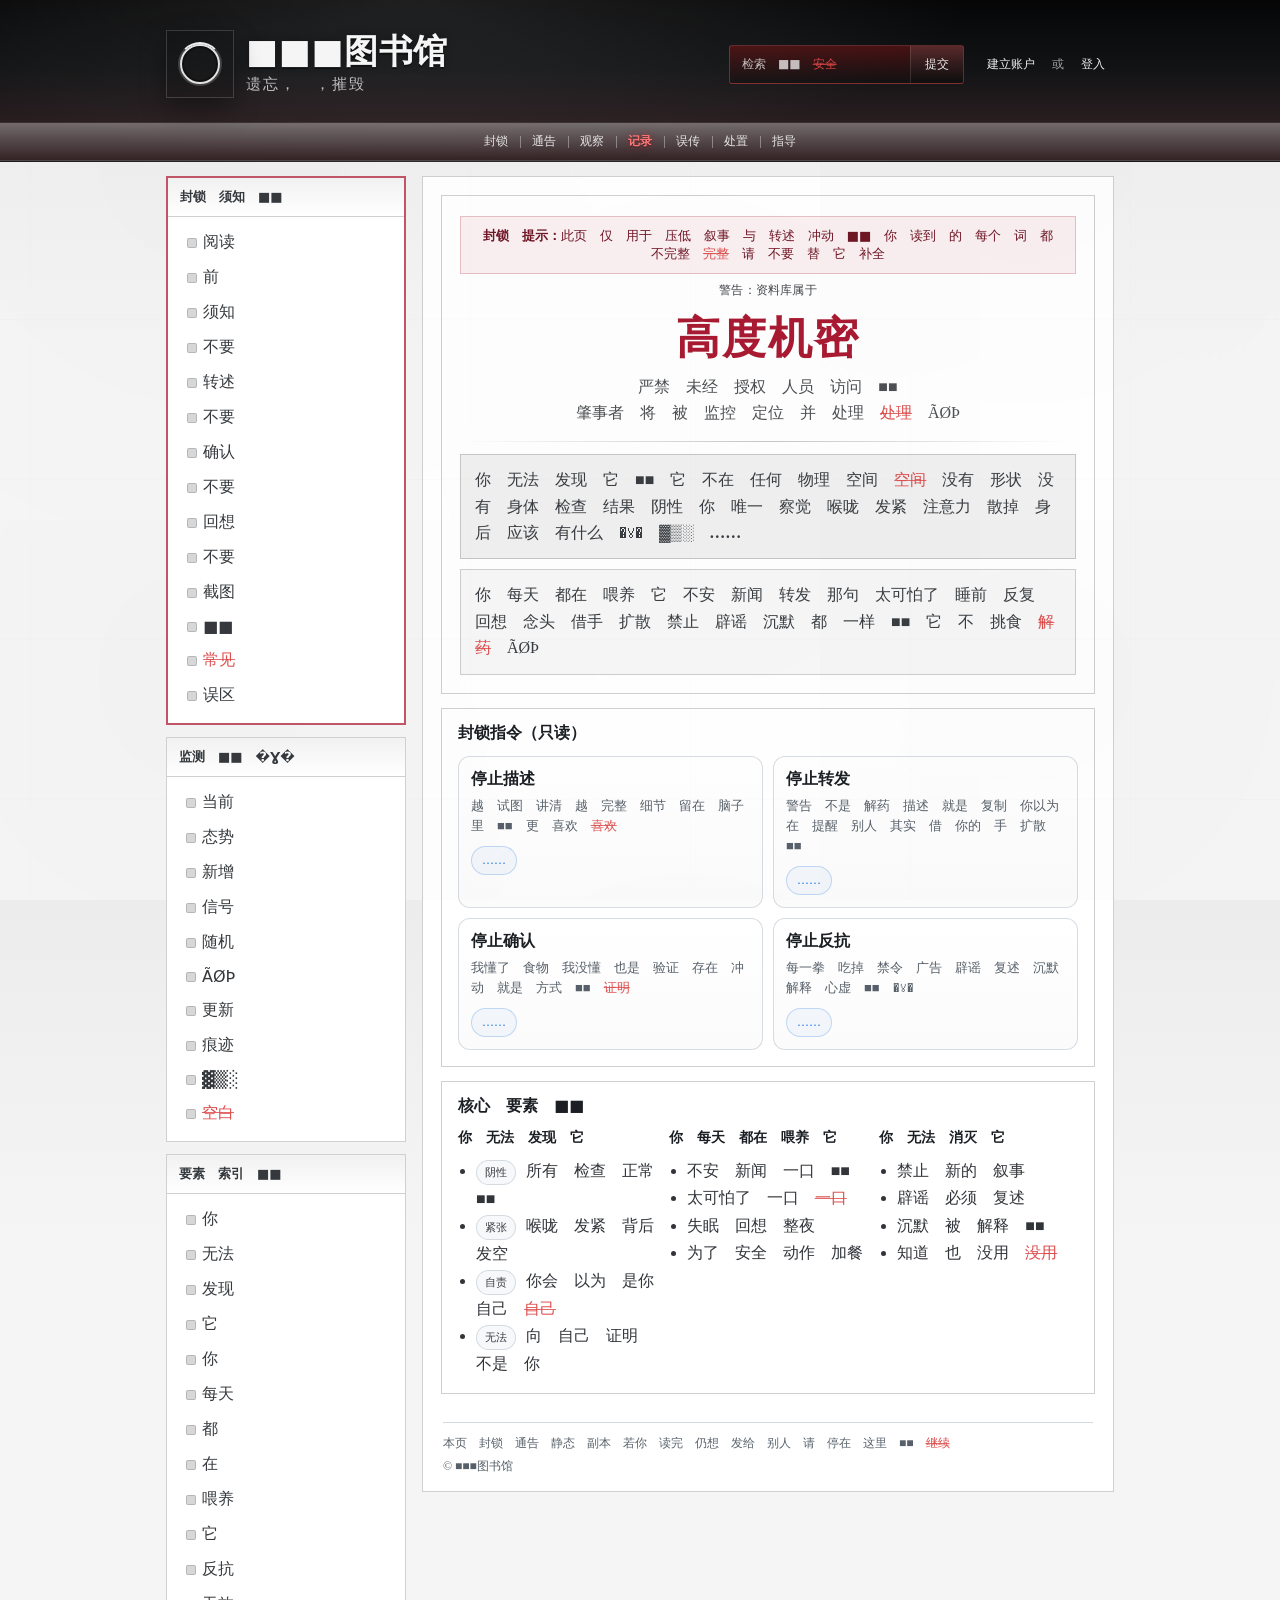
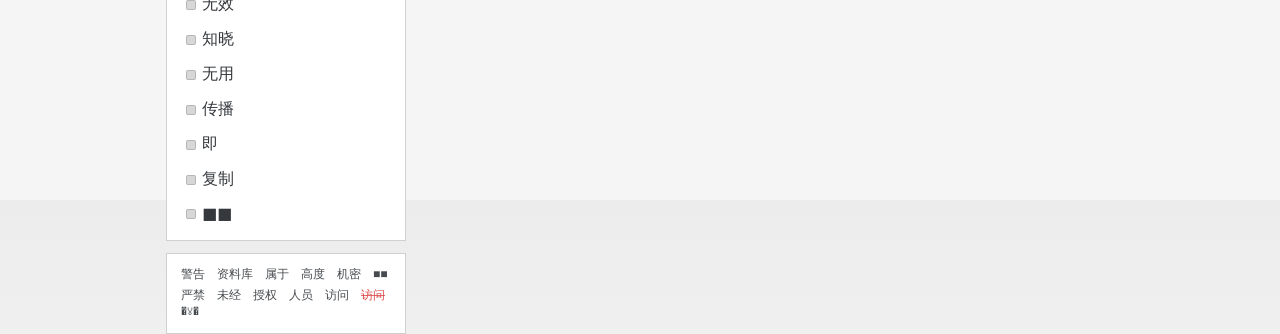
<file: index.html>
<!doctype html>
<html lang="zh-CN">
  <head>
    <meta charset="utf-8" />
    <meta name="viewport" content="width=device-width, initial-scale=1" />
    <title>■■■图书馆</title>
    <meta name="description" content="■■■图书馆 — 遗忘，　，摧毁" />
    <link rel="stylesheet" href="./styles.css" />
  </head>
  <body>
    <a class="skip-link" href="#content">跳到主要内容</a>

    <header class="topbar" role="banner">
      <div class="topbar__inner topbar__inner--row1">
        <div class="brand">
          <div class="brand__logo" aria-hidden="true">
            <span class="brand__logoMark"></span>
            <span class="brand__logoSpinner" aria-hidden="true" title="加载中"></span>
          </div>
          <div class="brand__text">
            <div class="brand__title">■■■图书馆</div>
            <div class="brand__tagline">遗忘，　，摧毁</div>
          </div>
        </div>

        <div class="topbar__right" aria-label="顶部状态区">
          <div class="search" aria-label="搜索（占位）">
            <div class="search__box">检索　■■　<s>安全</s></div>
            <div class="search__btn">提交</div>
          </div>
          <div class="account">
            <span class="account__link">建立账户</span>
            <span class="account__sep">或</span>
            <span class="account__link">登入</span>
          </div>
        </div>
      </div>

      <div class="topbar__nav" aria-label="顶栏导航（占位）">
        <div class="topbar__inner topbar__inner--row2">
          <a class="topnav__item" href="javascript:void(0)">封锁</a>
          <a class="topnav__item" href="javascript:void(0)">通告</a>
          <a class="topnav__item" href="./observe.html">观察</a>
          <a class="topnav__item topnav__item--record" href="./record.html">记录</a>
          <a class="topnav__item" href="javascript:void(0)">误传</a>
          <a class="topnav__item" href="javascript:void(0)">处置</a>
          <a class="topnav__item" href="javascript:void(0)">指导</a>
        </div>
      </div>
    </header>

    <div class="layout">
      <aside class="sidebar" aria-label="侧边栏导航">
        <div class="sidepanels" role="navigation" aria-label="侧栏面板">
          <section class="sidepanel sidepanel--newbie" aria-label="封锁须知">
            <div class="sidepanel__title">封锁　须知　■■</div>
            <div class="sidepanel__body">
              <a class="sidepanel__item" href="javascript:void(0)">阅读</a>
              <a class="sidepanel__item" href="javascript:void(0)">前</a>
              <a class="sidepanel__item" href="javascript:void(0)">须知</a>
              <a class="sidepanel__item" href="javascript:void(0)">不要</a>
              <a class="sidepanel__item" href="javascript:void(0)">转述</a>
              <a class="sidepanel__item" href="javascript:void(0)">不要</a>
              <a class="sidepanel__item" href="javascript:void(0)">确认</a>
              <a class="sidepanel__item" href="javascript:void(0)">不要</a>
              <a class="sidepanel__item" href="javascript:void(0)">回想</a>
              <a class="sidepanel__item" href="javascript:void(0)">不要</a>
              <a class="sidepanel__item" href="javascript:void(0)">截图</a>
              <a class="sidepanel__item" href="javascript:void(0)">■■</a>
              <a class="sidepanel__item" href="javascript:void(0)"><s>常见</s></a>
              <a class="sidepanel__item" href="javascript:void(0)">误区</a>
            </div>
          </section>

          <section class="sidepanel" aria-label="监测">
            <div class="sidepanel__title">监测　■■　�Ɣ�</div>
            <div class="sidepanel__body">
              <a class="sidepanel__item" href="javascript:void(0)">当前</a>
              <a class="sidepanel__item" href="javascript:void(0)">态势</a>
              <a class="sidepanel__item" href="javascript:void(0)">新增</a>
              <a class="sidepanel__item" href="javascript:void(0)">信号</a>
              <a class="sidepanel__item" href="javascript:void(0)">随机</a>
              <a class="sidepanel__item" href="javascript:void(0)">ÃØÞ</a>
              <a class="sidepanel__item" href="javascript:void(0)">更新</a>
              <a class="sidepanel__item" href="javascript:void(0)">痕迹</a>
              <a class="sidepanel__item" href="javascript:void(0)">▓▒░</a>
              <a class="sidepanel__item" href="javascript:void(0)"><s>空白</s></a>
            </div>
          </section>

          <section class="sidepanel" aria-label="要素索引">
            <div class="sidepanel__title">要素　索引　■■</div>
            <div class="sidepanel__body">
              <a class="sidepanel__item" href="javascript:void(0)">你</a>
              <a class="sidepanel__item" href="javascript:void(0)">无法</a>
              <a class="sidepanel__item" href="javascript:void(0)">发现</a>
              <a class="sidepanel__item" href="javascript:void(0)">它</a>
              <a class="sidepanel__item" href="javascript:void(0)">你</a>
              <a class="sidepanel__item" href="javascript:void(0)">每天</a>
              <a class="sidepanel__item" href="javascript:void(0)">都</a>
              <a class="sidepanel__item" href="javascript:void(0)">在</a>
              <a class="sidepanel__item" href="javascript:void(0)">喂养</a>
              <a class="sidepanel__item" href="javascript:void(0)">它</a>
              <a class="sidepanel__item" href="javascript:void(0)">反抗</a>
              <a class="sidepanel__item" href="javascript:void(0)">无效</a>
              <a class="sidepanel__item" href="javascript:void(0)">知晓</a>
              <a class="sidepanel__item" href="javascript:void(0)">无用</a>
              <a class="sidepanel__item" href="javascript:void(0)">传播</a>
              <a class="sidepanel__item" href="javascript:void(0)">即</a>
              <a class="sidepanel__item" href="javascript:void(0)">复制</a>
              <a class="sidepanel__item" href="javascript:void(0)">■■</a>
            </div>
          </section>
        </div>

        <div class="sidebar__foot">
          <div class="fineprint">
            <div class="fineprint__line">警告　资料库　属于　高度　机密　■■</div>
            <div class="fineprint__line">严禁　未经　授权　人员　访问　<s>访问</s>　�Ɣ�</div>
          </div>
        </div>
      </aside>

      <main class="content" id="content" role="main">
        <div class="pageframe" aria-label="页面主体容器">
          <section class="hero hero--secret">
            <div class="hero__warning">
              <strong>封锁　提示：</strong>此页　仅　用于　压低　叙事　与　转述　冲动　■■　你　读到　的　每个　词　都　不完整　<s>完整</s>　请　不要　替　它　补全
            </div>
            <div class="hero__seal" aria-hidden="true">警告：资料库属于</div>
            <h1 class="hero__h1 hero__h1--secret">高度机密</h1>
            <div class="hero__sub">
              严禁　未经　授权　人员　访问　■■　<br />
              肇事者　将　被　监控　定位　并　处理　<s>处理</s>　ÃØÞ
            </div>
            <div class="hero__rule" aria-hidden="true"></div>
            <div class="notice">
              你　无法　发现　它　■■　它　不在　任何　物理　空间　<s>空间</s>　没有　形状　没有　身体　检查　结果　阴性　你　唯一　察觉　喉咙　发紧　注意力　散掉　身后　应该　有什么　�Ɣ�　▓▒░　<b>……</b>
            </div>
            <div class="notice notice--light">
              你　每天　都在　喂养　它　不安　新闻　转发　那句　太可怕了　睡前　反复　回想　念头　借手　扩散　禁止　辟谣　沉默　都　一样　■■　它　不　挑食　<s>解药</s>　ÃØÞ
            </div>
          </section>

          <section class="panel">
            <h2 class="panel__title">封锁指令（只读）</h2>
            <div class="cards">
            <div class="card">
              <div class="card__title">停止描述</div>
              <div class="card__desc">越　试图　讲清　越　完整　细节　留在　脑子　里　■■　更　喜欢　<s>喜欢</s></div>
              <div class="card__cta">……</div>
            </div>
            <div class="card">
              <div class="card__title">停止转发</div>
              <div class="card__desc">警告　不是　解药　描述　就是　复制　你以为　在　提醒　别人　其实　借　你的　手　扩散　■■</div>
              <div class="card__cta">……</div>
            </div>
            <div class="card">
              <div class="card__title">停止确认</div>
              <div class="card__desc">我懂了　食物　我没懂　也是　验证　存在　冲动　就是　方式　■■　<s>证明</s></div>
              <div class="card__cta">……</div>
            </div>
            <div class="card">
              <div class="card__title">停止反抗</div>
              <div class="card__desc">每一拳　吃掉　禁令　广告　辟谣　复述　沉默　解释　心虚　■■　�Ɣ�</div>
              <div class="card__cta">……</div>
            </div>
            </div>
          </section>

          <section class="panel">
            <h2 class="panel__title">核心　要素　■■</h2>
            <div class="grid">
            <div class="grid__col">
              <h3 class="grid__h3">你　无法　发现　它</h3>
              <ul class="list">
                <li><span class="pill">阴性</span> 所有　检查　正常　■■</li>
                <li><span class="pill">紧张</span> 喉咙　发紧　背后　发空</li>
                <li><span class="pill">自责</span> 你会　以为　是你　自己　<s>自己</s></li>
                <li><span class="pill">无法</span> 向　自己　证明　不是　你</li>
              </ul>
            </div>
            <div class="grid__col">
              <h3 class="grid__h3">你　每天　都在　喂养　它</h3>
              <ul class="list">
                <li>不安　新闻　一口　■■</li>
                <li>太可怕了　一口　<s>一口</s></li>
                <li>失眠　回想　整夜</li>
                <li>为了　安全　动作　加餐</li>
              </ul>
            </div>
            <div class="grid__col">
              <h3 class="grid__h3">你　无法　消灭　它</h3>
              <ul class="list">
                <li>禁止　新的　叙事</li>
                <li>辟谣　必须　复述</li>
                <li>沉默　被　解释　■■</li>
                <li>知道　也　没用　<s>没用</s></li>
              </ul>
            </div>
            </div>
          </section>

          <footer class="footer" role="contentinfo">
            <div class="footer__inner">
              <div class="footer__line">本页　封锁　通告　静态　副本　若你　读完　仍想　发给　别人　请　停在　这里　■■　<s>继续</s></div>
              <div class="footer__line">© ■■■图书馆</div>
            </div>
          </footer>
        </div>
      </main>
    </div>

    <script>
      (() => {
        const prefersReducedMotion =
          window.matchMedia && window.matchMedia("(prefers-reduced-motion: reduce)").matches;
        if (prefersReducedMotion) return;

        const textNodes = [];
        const originals = new Map();

        const isInScriptStyle = (node) => {
          const p = node.parentElement;
          if (!p) return false;
          const tag = p.tagName;
          return tag === "SCRIPT" || tag === "STYLE" || tag === "NOSCRIPT";
        };

        const walk = (root) => {
          const walker = document.createTreeWalker(root, NodeFilter.SHOW_TEXT, null);
          let n;
          while ((n = walker.nextNode())) {
            if (!n.nodeValue) continue;
            if (!n.nodeValue.trim()) continue;
            if (isInScriptStyle(n)) continue;
            textNodes.push(n);
            originals.set(n, n.nodeValue);
          }
        };

        const pool = (
          "烫烫烫屯屯屯ÃØÞ▓▒░�Ɣ�" +
          "ÃÂÅÆÇÐÑØÞßæøþ" +
          "�□■◆◇◻◼◈◉" +
          "¤§¶¿¡¢£¥" +
          "ƒˆ˜ˇˉ˘˚˙˝" +
          "⟂⌁⌂⌇⌖⌗⌘⌥⌦⌧" +
          "︻︼︽︾︿﹀" +
          "ｦｧｨｩｪｫｬｭｮｯ" +
          "ﾊﾋﾌﾍﾎﾏﾐﾑﾒﾓ" +
          "ΩΣΠΔΛΞΨΦ" +
          "†‡‖…‰‱" +
          "¢¢¢¡¡¡" +
          "⍰⍲⍻⎋⎊" +
          "▓▒░" +
          "¿ßøþÐÑ"
        ).split("");

        const garbleOf = (src) => {
          const len = src.length;
          let out = "";
          for (let i = 0; i < len; i++) {
            const ch = src[i];
            if (ch === " " || ch === "\n" || ch === "\t" || ch === "　") {
              out += ch;
              continue;
            }
            // keep some existing blocks/markup-like characters as-is
            if (ch === "■" || ch === "█" || ch === "…" || ch === "—") {
              out += ch;
              continue;
            }
            out += pool[(Math.random() * pool.length) | 0];
          }
          return out;
        };

        let glitchTimer = null;

        const startGlitch = () => {
          if (glitchTimer) return;

          // Apply both effects on the same frame: background flash + text garble.
          document.body.classList.add("glitching");
          for (const n of textNodes) {
            const src = originals.get(n);
            if (!src) continue;
            n.nodeValue = garbleOf(src);
          }

          glitchTimer = window.setTimeout(() => {
            // restore immediately when the glitch ends
            for (const n of textNodes) {
              const src = originals.get(n);
              if (!src) continue;
              n.nodeValue = src;
            }
            document.body.classList.remove("glitching");
            window.clearTimeout(glitchTimer);
            glitchTimer = null;
          }, 15_000);
        };

        // collect after DOM is ready
        if (document.readyState === "loading") {
          document.addEventListener("DOMContentLoaded", () => walk(document.body), { once: true });
        } else {
          walk(document.body);
        }

        // Ensure we never start in a glitched state.
        document.body.classList.remove("glitching");

        // 40s cycle: first glitch starts on the next boundary (no immediate flash on load).
        const periodMs = 40_000;
        const startAligned = () => {
          const now = Date.now();
          const next = periodMs - (now % periodMs);
          window.setTimeout(() => {
            startGlitch();
            window.setInterval(startGlitch, periodMs);
          }, next);
        };
        startAligned();
      })();
    </script>
  </body>
</html>
</file>
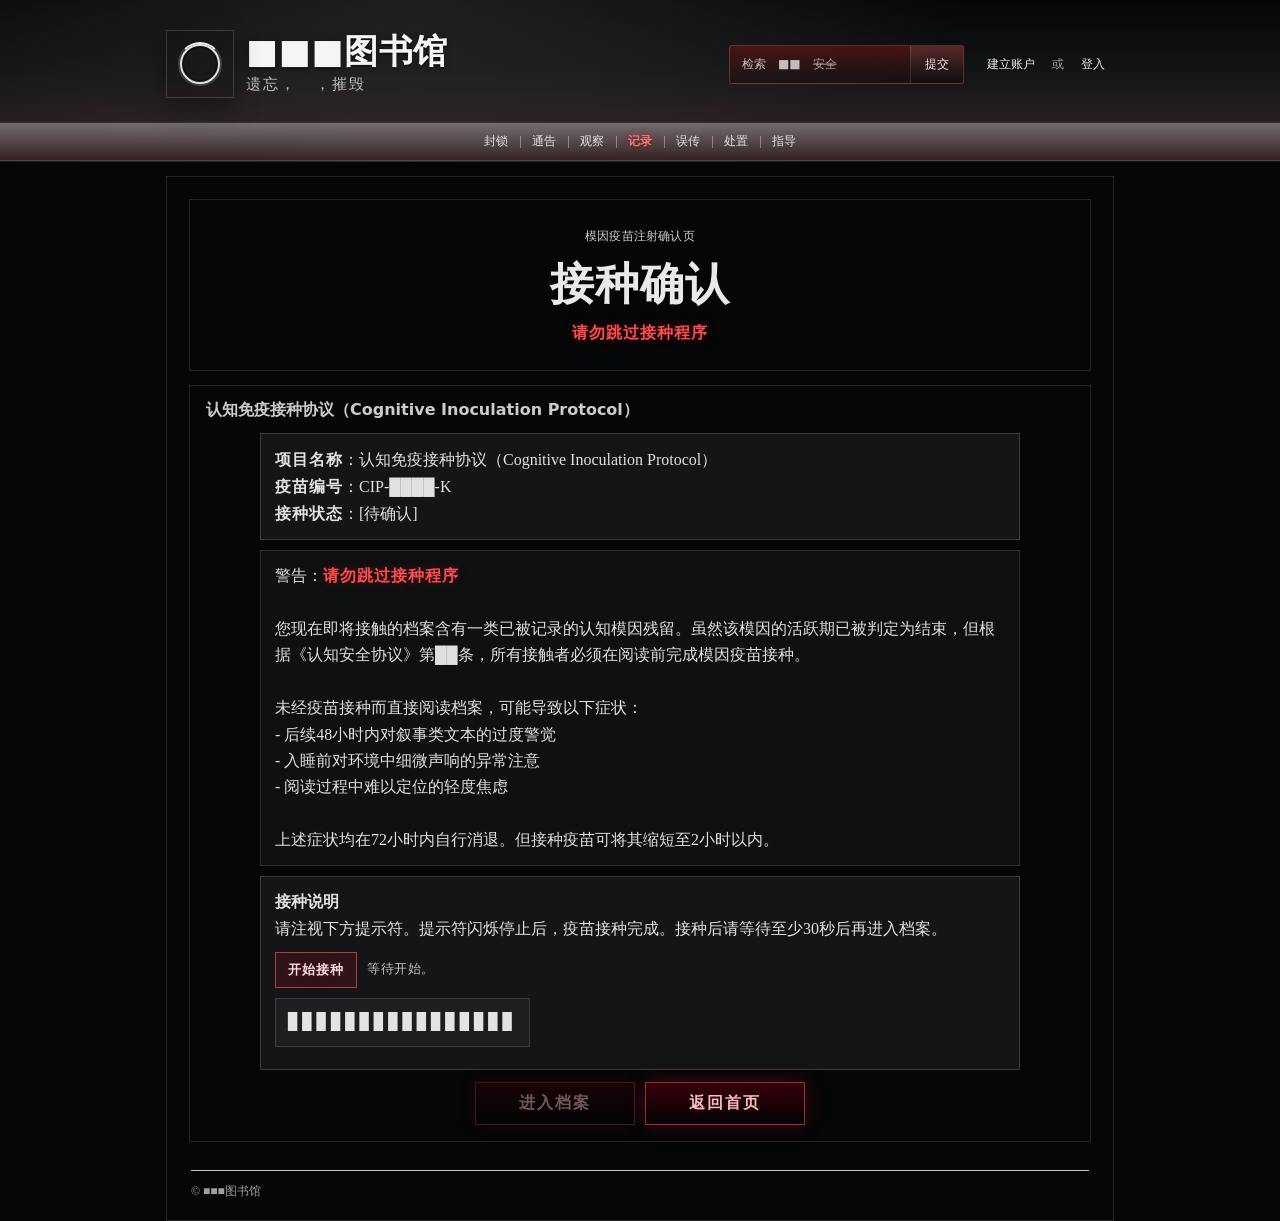
<file: ack.html>
<!doctype html>
<html lang="zh-CN">
  <head>
    <meta charset="utf-8" />
    <meta name="viewport" content="width=device-width, initial-scale=1" />
    <title>模因疫苗注射确认页 — ■■■图书馆</title>
    <meta name="description" content="模因疫苗注射确认页" />
    <link rel="stylesheet" href="./styles.css" />
    <style>
      body.ack-page {
        background: #050607;
        color: rgba(255, 255, 255, 0.9);
      }
      body.ack-page .pageframe,
      body.ack-page .panel,
      body.ack-page .hero {
        background: transparent;
        border-color: rgba(255, 255, 255, 0.12);
        color: rgba(255, 255, 255, 0.9);
      }
      body.ack-page .hero__seal,
      body.ack-page .panel__title,
      body.ack-page .news__date {
        color: rgba(255, 255, 255, 0.8);
      }
      body.ack-page .hero__h1--secret {
        color: rgba(255, 255, 255, 0.92);
        letter-spacing: 1px;
      }
      body.ack-page .notice {
        background: rgba(255, 255, 255, 0.06);
        border-color: rgba(255, 255, 255, 0.16);
        color: rgba(255, 255, 255, 0.88);
      }
      body.ack-page .notice--light {
        background: rgba(255, 255, 255, 0.04);
        border-color: rgba(255, 255, 255, 0.12);
      }
      body.ack-page .footer {
        color: rgba(255, 255, 255, 0.62);
      }
      body.ack-page .footer__link {
        color: rgba(255, 255, 255, 0.82);
      }
      body.ack-page s {
        color: rgba(255, 255, 255, 0.58);
        text-decoration-color: rgba(255, 255, 255, 0.38);
      }
      body.ack-page .layout {
        /* override global 2-col grid: single column centered */
        display: block;
        max-width: 980px;
        margin: 14px auto 28px;
        padding: 0 16px;
      }
      body.ack-page .pageframe {
        padding: 22px 22px 18px;
      }
      .cip-danger {
        color: rgba(255, 80, 80, 0.98);
        font-family: var(--font-ui);
        font-weight: 900;
        letter-spacing: 1px;
        text-shadow: 0 0 10px rgba(164, 14, 38, 0.45);
      }
      .cip-meta {
        line-height: 1.7;
      }
      .cip-meta strong {
        font-family: var(--font-ui);
        font-weight: 900;
        letter-spacing: 1px;
      }
      .cip-bar {
        font-family: var(--font-ui);
        letter-spacing: 2px;
        margin: 10px 0;
      }
      .cip-start {
        margin: 10px 0 8px;
        display: flex;
        align-items: center;
        justify-content: flex-start;
        gap: 10px;
      }
      .cip-start__btn {
        appearance: none;
        border: 1px solid rgba(255, 80, 80, 0.65);
        background: rgba(164, 14, 38, 0.18);
        color: rgba(255, 230, 230, 0.96);
        padding: 8px 12px;
        font-family: var(--font-ui);
        font-weight: 900;
        letter-spacing: 1px;
        cursor: pointer;
        text-shadow: 0 0 10px rgba(164, 14, 38, 0.35);
      }
      .cip-start__btn:hover {
        background: rgba(164, 14, 38, 0.24);
      }
      .cip-start__btn:disabled {
        cursor: default;
        opacity: 0.55;
      }
      .cip-start__hint {
        font-family: ui-monospace, SFMono-Regular, Menlo, Consolas, "Liberation Mono", monospace;
        font-size: 12.5px;
        opacity: 0.85;
        letter-spacing: 0.6px;
      }
      .cip-sigil {
        display: inline-block;
        padding: 10px 12px;
        border: 1px solid rgba(255, 255, 255, 0.14);
        background: rgba(255, 255, 255, 0.04);
      }
      .cip-sigil.blinking {
        animation: cip-blink 0.45s steps(1, end) infinite;
      }
      @keyframes cip-blink {
        0% {
          opacity: 1;
        }
        50% {
          opacity: 0.25;
        }
        100% {
          opacity: 1;
        }
      }
      .cip-actions {
        display: flex;
        gap: 10px;
        justify-content: center;
        flex-wrap: wrap;
        margin-top: 12px;
      }
      .cip-actions .ack__btn {
        min-width: 160px;
        text-align: center;
      }
      .cip-actions .ack__btn[aria-disabled="true"] {
        opacity: 0.45;
        pointer-events: none;
        filter: grayscale(0.2);
      }
    </style>
  </head>
  <body class="ack-page">
    <a class="skip-link" href="#content">跳到主要内容</a>

    <header class="topbar" role="banner">
      <div class="topbar__inner topbar__inner--row1">
        <div class="brand">
          <div class="brand__logo" aria-hidden="true">
            <span class="brand__logoMark"></span>
            <span class="brand__logoSpinner" aria-hidden="true" title="加载中"></span>
          </div>
          <div class="brand__text">
            <div class="brand__title">■■■图书馆</div>
            <div class="brand__tagline">遗忘，　，摧毁</div>
          </div>
        </div>

        <div class="topbar__right" aria-label="顶部状态区">
          <div class="search" aria-label="搜索（占位）">
            <div class="search__box">检索　■■　<s>安全</s></div>
            <div class="search__btn">提交</div>
          </div>
          <div class="account">
            <span class="account__link">建立账户</span>
            <span class="account__sep">或</span>
            <span class="account__link">登入</span>
          </div>
        </div>
      </div>

      <div class="topbar__nav" aria-label="顶栏导航（占位）">
        <div class="topbar__inner topbar__inner--row2">
          <a class="topnav__item" href="./index.html">封锁</a>
          <a class="topnav__item" href="./index.html">通告</a>
          <a class="topnav__item" href="./observe.html">观察</a>
          <a class="topnav__item topnav__item--record" href="./record.html">记录</a>
          <a class="topnav__item" href="./index.html">误传</a>
          <a class="topnav__item" href="./index.html">处置</a>
          <a class="topnav__item" href="./index.html">指导</a>
        </div>
      </div>
    </header>

    <div class="layout">
      <main class="content" id="content" role="main">
        <div class="pageframe" aria-label="页面主体容器">
          <section class="hero hero--secret">
            <div class="hero__seal" aria-hidden="true">模因疫苗注射确认页</div>
            <h1 class="hero__h1 hero__h1--secret">接种确认</h1>
            <div class="hero__sub"><span class="cip-danger">请勿跳过接种程序</span></div>
          </section>

          <section class="panel">
            <h2 class="panel__title">认知免疫接种协议（Cognitive Inoculation Protocol）</h2>

            <div class="notice">
              <div class="cip-meta">
                <strong>项目名称</strong>：认知免疫接种协议（Cognitive Inoculation Protocol）<br />
                <strong>疫苗编号</strong>：CIP-████-K<br />
                <strong>接种状态</strong>：<span id="cip-status">[待确认]</span>
              </div>
            </div>

            <div class="notice notice--light">
              警告：<span class="cip-danger">请勿跳过接种程序</span><br /><br />
              您现在即将接触的档案含有一类已被记录的认知模因残留。虽然该模因的活跃期已被判定为结束，但根据《认知安全协议》第██条，所有接触者必须在阅读前完成模因疫苗接种。<br /><br />
              未经疫苗接种而直接阅读档案，可能导致以下症状：<br />
              - 后续48小时内对叙事类文本的过度警觉<br />
              - 入睡前对环境中细微声响的异常注意<br />
              - 阅读过程中难以定位的轻度焦虑<br /><br />
              上述症状均在72小时内自行消退。但接种疫苗可将其缩短至2小时以内。
            </div>

            <div class="notice">
              <strong>接种说明</strong><br />
              请注视下方提示符。提示符闪烁停止后，疫苗接种完成。接种后请等待至少30秒后再进入档案。
              <div class="cip-start">
                <button type="button" class="cip-start__btn" id="cip-start">开始接种</button>
                <div class="cip-start__hint" id="cip-start-hint">等待开始。</div>
              </div>
              <div class="cip-bar">
                <span id="cip-sigil" class="cip-sigil">▊▊▊▊▊▊▊▊▊▊▊▊▊▊▊▊</span>
              </div>
              <div id="cip-phase" style="display: none">[闪烁中……]</div>
              <div id="cip-done" style="display: none; margin-top: 8px">
                [闪烁停止。]<br /><br />
                <strong>接种完成</strong><br />
                您的模因免疫屏障已建立。您可以安全阅读以下档案。<br />
                <s>屏障不阻挡。屏障标记。</s><br /><br />
                请注意：本页面的上述警告文字本身不含模因成分。<br />
                <s>不含吗。</s><br /><br />
                请翻页。<br />
                <s>请翻页不是指令。是预言。你刚才翻了吗。</s><br /><br />
                <strong>[接种完成确认码]</strong>：███-████-███<br />
                <strong>[有效期]</strong>：本次阅读结束前<br />
                <strong>[安全声明]</strong>：您已履行了作为认知安全参与者的全部法律义务。您现在有权获知以下档案的全部内容。请继续。请。<br />
                <s>有权获知。有权被获知。</s>
              </div>
            </div>

            <div class="cip-actions">
              <a class="ack__btn" href="./dossier.html" id="cip-enter" aria-disabled="true">进入档案</a>
              <a class="ack__btn" href="./index.html">返回首页</a>
            </div>
          </section>

          <footer class="footer" role="contentinfo">
            <div class="footer__inner">
              <div class="footer__line">© ■■■图书馆</div>
            </div>
          </footer>
        </div>
      </main>
    </div>

    <script>
      (() => {
        const startBtn = document.getElementById("cip-start");
        const startHint = document.getElementById("cip-start-hint");
        const sigil = document.getElementById("cip-sigil");
        const phase = document.getElementById("cip-phase");
        const done = document.getElementById("cip-done");
        const status = document.getElementById("cip-status");
        const enter = document.getElementById("cip-enter");

        // Keep it serious: a short, deterministic "inoculation" window.
        const inoculationMs = 10_000;

        // "Old electronic" tone: requires user gesture in most browsers.
        let audioCtx = null;
        let beepInterval = null;
        const startBeepLoop = async () => {
          try {
            if (!audioCtx) audioCtx = new (window.AudioContext || window.webkitAudioContext)();
            if (audioCtx.state !== "running") await audioCtx.resume();
          } catch {
            return;
          }
          if (beepInterval) return;
          const beepOnce = () => {
            if (!audioCtx || audioCtx.state !== "running") return;
            const t0 = audioCtx.currentTime;
            const osc = audioCtx.createOscillator();
            const gain = audioCtx.createGain();
            const lp = audioCtx.createBiquadFilter();

            // harsh + retro
            osc.type = "square";
            osc.frequency.setValueAtTime(1040 + Math.random() * 40, t0);
            osc.detune.setValueAtTime(-40 + Math.random() * 80, t0);

            lp.type = "lowpass";
            lp.frequency.setValueAtTime(2800, t0);
            lp.Q.setValueAtTime(1.2, t0);

            // envelope: clicky attack, short sustain
            gain.gain.setValueAtTime(0.0001, t0);
            gain.gain.exponentialRampToValueAtTime(0.08, t0 + 0.01);
            gain.gain.exponentialRampToValueAtTime(0.0001, t0 + 0.18);

            osc.connect(lp);
            lp.connect(gain);
            gain.connect(audioCtx.destination);
            osc.start(t0);
            osc.stop(t0 + 0.2);
          };

          // irregular spacing feels more unsettling
          beepOnce();
          beepInterval = window.setInterval(() => {
            if (!sigil.classList.contains("blinking")) return;
            beepOnce();
          }, 700);
        };

        let started = false;
        const finish = () => {
          sigil.classList.remove("blinking");
          phase.style.display = "none";
          done.style.display = "block";
          status.textContent = "[已确认]";
          enter.setAttribute("aria-disabled", "false");
          enter.removeAttribute("aria-disabled");
          if (startHint) startHint.textContent = "完成。";
          if (beepInterval) {
            window.clearInterval(beepInterval);
            beepInterval = null;
          }
        };

        const start = async () => {
          if (started) return;
          started = true;
          if (startBtn) startBtn.disabled = true;
          if (startHint) startHint.textContent = "已开始。请注视提示符。";
          status.textContent = "[进行中]";
          phase.style.display = "block";
          sigil.classList.add("blinking");
          await startBeepLoop();
          window.setTimeout(finish, inoculationMs);
        };

        if (startBtn) startBtn.addEventListener("click", start);
      })();
    </script>
  </body>
</html>
</file>
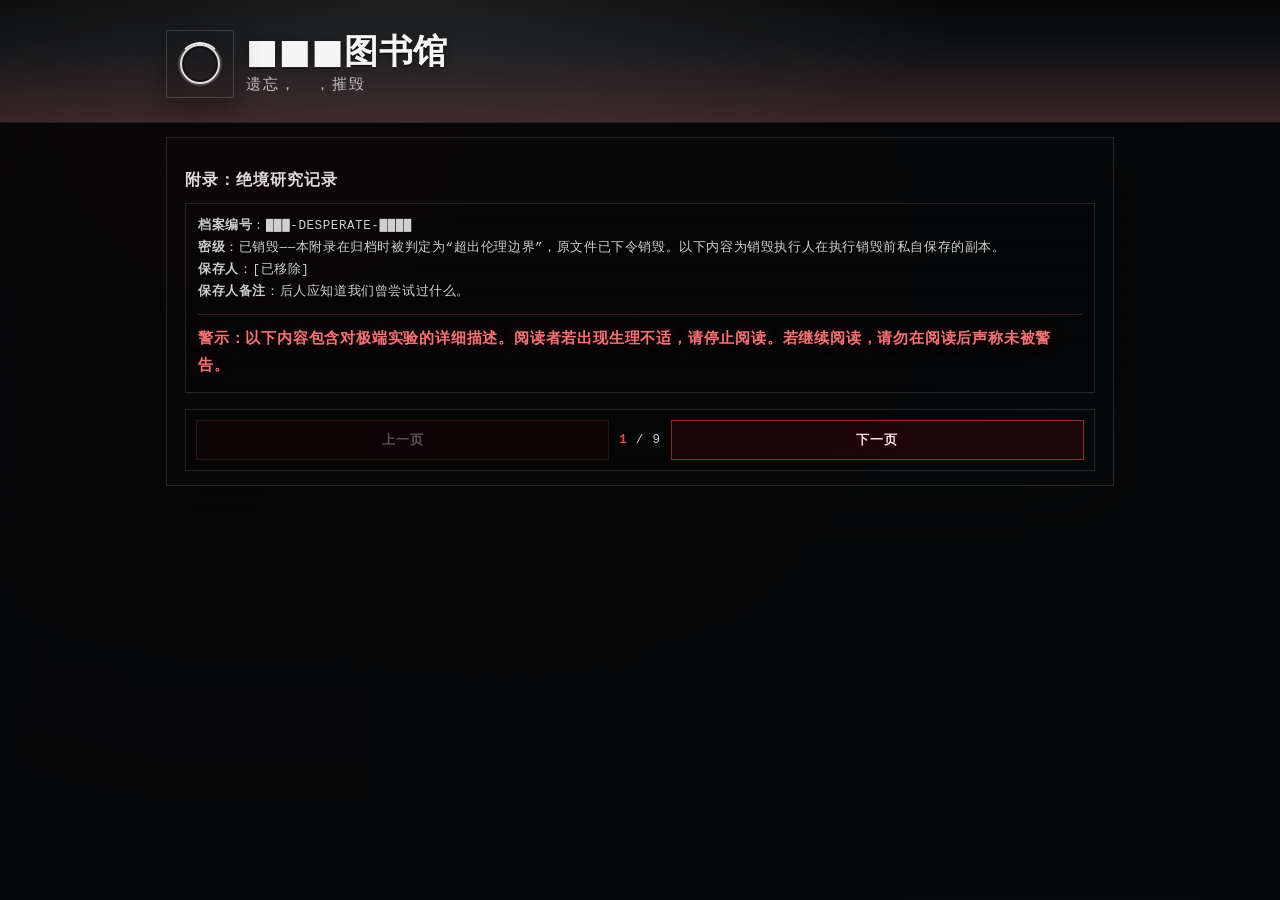
<file: appendix-abyss.html>
<!doctype html>
<html lang="zh-CN">
  <head>
    <meta charset="utf-8" />
    <meta name="viewport" content="width=device-width, initial-scale=1" />
    <title>附录：绝境研究记录 — ■■■图书馆</title>
    <meta name="description" content="附录：绝境研究记录" />
    <link rel="stylesheet" href="./styles.css" />
    <style>
      body.appendix-page {
        background: #050607;
        color: rgba(255, 255, 255, 0.9);
        position: relative;
        overflow-x: hidden;
      }
      body.appendix-page::before {
        content: "";
        position: fixed;
        inset: 0;
        pointer-events: none;
        opacity: 0.08;
        mix-blend-mode: screen;
        background-image:
          radial-gradient(circle at 20% 10%, rgba(164, 14, 38, 0.35), transparent 55%),
          radial-gradient(circle at 80% 70%, rgba(255, 255, 255, 0.08), transparent 60%),
          repeating-linear-gradient(0deg, rgba(255, 255, 255, 0.06) 0px, rgba(255, 255, 255, 0.06) 1px, transparent 1px, transparent 3px);
        background-size: auto, auto, 100% 6px;
      }
      body.appendix-page::after {
        content: "";
        position: fixed;
        inset: -20%;
        pointer-events: none;
        opacity: 0.035;
        background: radial-gradient(circle at 50% 50%, transparent 40%, rgba(0, 0, 0, 0.85) 72%);
        filter: contrast(1.15);
      }
      body.appendix-page .layout {
        display: block;
        max-width: 980px;
        margin: 14px auto 28px;
        padding: 0 16px;
      }
      body.appendix-page .pageframe,
      body.appendix-page .panel {
        background: transparent;
        border-color: rgba(255, 255, 255, 0.12);
        color: rgba(255, 255, 255, 0.9);
      }
      body.appendix-page .pageframe {
        padding: 18px 18px 14px;
        border: 1px solid rgba(255, 255, 255, 0.12);
        box-shadow: 0 18px 60px rgba(0, 0, 0, 0.55);
      }
      body.appendix-page .panel {
        border: 0;
        padding: 0;
      }
      body.appendix-page .panel__title {
        color: rgba(255, 255, 255, 0.86);
        letter-spacing: 1px;
        text-shadow: 0 0 18px rgba(164, 14, 38, 0.18);
      }

      .abyss {
        font-family: var(--font-ui);
        letter-spacing: 0.35px;
        line-height: 1.85;
        font-size: 15px;
      }
      #abyss-reader {
        scroll-margin-top: 132px;
      }
      .abyss__meta {
        border: 1px solid rgba(255, 255, 255, 0.12);
        background: rgba(0, 0, 0, 0.35);
        padding: 12px 12px;
        margin: 12px 0 14px;
      }
      .abyss__meta .k {
        font-family: ui-monospace, SFMono-Regular, Menlo, Consolas, "Liberation Mono", monospace;
        font-size: 12.5px;
        letter-spacing: 0.6px;
        opacity: 0.9;
        line-height: 1.75;
      }
      .abyss__danger {
        margin-top: 10px;
        padding-top: 10px;
        border-top: 1px solid rgba(255, 90, 90, 0.22);
        color: rgba(255, 120, 120, 0.95);
        font-weight: 900;
        letter-spacing: 0.8px;
        text-shadow: 0 0 12px rgba(164, 14, 38, 0.28);
      }
      .abyss h3 {
        margin: 16px 0 10px;
        font-family: var(--font-ui);
        font-weight: 900;
        letter-spacing: 1px;
        font-size: 14px;
        color: rgba(255, 255, 255, 0.88);
        border-left: 3px solid rgba(255, 90, 90, 0.55);
        padding-left: 10px;
      }
      .abyss p {
        margin: 10px 0;
        color: rgba(255, 255, 255, 0.86);
      }
      .abyss .small {
        opacity: 0.82;
      }
      .abyss .hand {
        margin: 12px 0;
        padding: 10px 12px;
        border-left: 3px solid rgba(255, 90, 90, 0.55);
        background: rgba(255, 255, 255, 0.04);
        color: rgba(255, 255, 255, 0.72);
        font-style: italic;
        font-family: "Segoe Script", "Comic Sans MS", "KaiTi", "STKaiti", "DFKai-SB", cursive;
        letter-spacing: 0.3px;
        transform: rotate(-0.2deg);
      }
      .abyss .em-red {
        color: rgba(255, 90, 90, 0.96);
        font-weight: 900;
        font-family: var(--font-ui);
        letter-spacing: 0.2px;
        text-shadow: 0 0 12px rgba(164, 14, 38, 0.28);
      }
      .abyss .hand .em-red {
        font-family: "Segoe Script", "Comic Sans MS", "KaiTi", "STKaiti", "DFKai-SB", cursive;
        font-style: italic;
        font-weight: 800;
        color: rgba(255, 120, 120, 0.95);
        text-shadow:
          0 0 1px rgba(255, 120, 120, 0.35),
          0 0 14px rgba(164, 14, 38, 0.22);
      }
      .abyss s {
        color: rgba(255, 255, 255, 0.58);
        text-decoration-color: rgba(255, 255, 255, 0.38);
      }

      .pager {
        margin-top: 16px;
        padding: 10px 10px;
        border: 1px solid rgba(255, 255, 255, 0.12);
        background: rgba(0, 0, 0, 0.35);
        display: grid;
        grid-template-columns: 1fr auto 1fr;
        gap: 10px;
        align-items: center;
      }
      .pager__btn {
        appearance: none;
        border: 1px solid rgba(255, 90, 90, 0.45);
        background: rgba(164, 14, 38, 0.14);
        color: rgba(255, 230, 230, 0.96);
        padding: 10px 12px;
        font-family: var(--font-ui);
        font-weight: 900;
        letter-spacing: 1px;
        cursor: pointer;
        text-shadow: 0 0 10px rgba(164, 14, 38, 0.25);
      }
      .pager__btn:hover {
        border-color: rgba(255, 120, 120, 0.75);
        background: rgba(164, 14, 38, 0.2);
      }
      .pager__btn:disabled {
        opacity: 0.35;
        cursor: not-allowed;
        filter: grayscale(0.2);
      }
      .pager__meta {
        text-align: center;
        font-family: ui-monospace, SFMono-Regular, Menlo, Consolas, "Liberation Mono", monospace;
        font-size: 12.5px;
        letter-spacing: 0.8px;
        opacity: 0.9;
      }
      .pager__meta strong {
        color: rgba(255, 90, 90, 0.96);
        font-weight: 900;
      }

      .abyss__destroy {
        margin-top: 18px;
        padding-top: 14px;
        border-top: 1px solid rgba(255, 255, 255, 0.12);
        display: flex;
        justify-content: center;
      }
      .destroy-btn {
        appearance: none;
        border: 1px solid rgba(255, 90, 90, 0.75);
        background: rgba(164, 14, 38, 0.22);
        color: rgba(255, 235, 235, 0.98);
        font-family: var(--font-ui);
        font-weight: 900;
        letter-spacing: 2px;
        padding: 12px 16px;
        cursor: pointer;
        text-shadow: 0 0 14px rgba(164, 14, 38, 0.45);
        box-shadow: 0 12px 34px rgba(0, 0, 0, 0.45);
      }
      .destroy-btn:hover {
        border-color: rgba(255, 140, 140, 0.95);
        background: rgba(164, 14, 38, 0.3);
      }
      .destroy-btn:active {
        transform: translateY(1px);
      }

      @media (max-width: 720px) {
        .pager {
          grid-template-columns: 1fr;
        }
        .pager__btn {
          width: 100%;
        }
        .pager__meta {
          order: -1;
        }
      }

      @media (prefers-reduced-motion: reduce) {
        body.appendix-page::before {
          animation: none;
        }
      }
    </style>
  </head>
  <body class="appendix-page">
    <a class="skip-link" href="#content">跳到主要内容</a>

    <header class="topbar" role="banner">
      <div class="topbar__inner topbar__inner--row1">
        <div class="brand">
          <div class="brand__logo" aria-hidden="true">
            <span class="brand__logoMark"></span>
            <span class="brand__logoSpinner" aria-hidden="true" title="加载中"></span>
          </div>
          <div class="brand__text">
            <div class="brand__title">■■■图书馆</div>
            <div class="brand__tagline">遗忘，　，摧毁</div>
          </div>
        </div>
      </div>
    </header>

    <div class="layout">
      <main class="content" id="content" role="main">
        <div class="pageframe">
          <section class="panel">
            <h2 class="panel__title">附录：绝境研究记录</h2>

            <div class="abyss" id="abyss-reader" aria-live="polite"></div>

            <nav class="pager" aria-label="绝境研究记录翻页">
              <button type="button" class="pager__btn" id="abyss-prev">上一页</button>
              <div class="pager__meta" id="abyss-counter"><strong>1</strong> / 8</div>
              <button type="button" class="pager__btn" id="abyss-next">下一页</button>
            </nav>
          </section>
        </div>
      </main>
    </div>

    <script>
      (() => {
        const reader = document.getElementById("abyss-reader");
        const prev = document.getElementById("abyss-prev");
        const next = document.getElementById("abyss-next");
        const counter = document.getElementById("abyss-counter");
        if (!reader || !prev || !next || !counter) return;

        let audioCtx = null;
        const playPageTurn = async (dir) => {
          try {
            if (!audioCtx) audioCtx = new (window.AudioContext || window.webkitAudioContext)();
            if (audioCtx.state !== "running") await audioCtx.resume();
          } catch {
            return;
          }

          const t0 = audioCtx.currentTime;
          const dur = 0.09;

          const bufSize = Math.max(1, Math.floor(audioCtx.sampleRate * dur));
          const buf = audioCtx.createBuffer(1, bufSize, audioCtx.sampleRate);
          const data = buf.getChannelData(0);
          for (let i = 0; i < bufSize; i++) {
            const n = Math.random() * 2 - 1;
            const env = Math.pow(1 - i / bufSize, 1.35);
            data[i] = n * env * 0.95;
          }

          const src = audioCtx.createBufferSource();
          src.buffer = buf;

          const hp = audioCtx.createBiquadFilter();
          hp.type = "highpass";
          hp.frequency.setValueAtTime(900, t0);

          const bp = audioCtx.createBiquadFilter();
          bp.type = "bandpass";
          bp.frequency.setValueAtTime(dir < 0 ? 2200 : 2600, t0);
          bp.Q.setValueAtTime(1.1, t0);

          const g = audioCtx.createGain();
          g.gain.setValueAtTime(0.0001, t0);
          g.gain.exponentialRampToValueAtTime(0.09, t0 + 0.006);
          g.gain.exponentialRampToValueAtTime(0.0001, t0 + dur);

          const click = audioCtx.createOscillator();
          click.type = "square";
          click.frequency.setValueAtTime(dir < 0 ? 1650 : 2050, t0);
          const cg = audioCtx.createGain();
          cg.gain.setValueAtTime(0.0001, t0);
          cg.gain.exponentialRampToValueAtTime(0.035, t0 + 0.004);
          cg.gain.exponentialRampToValueAtTime(0.0001, t0 + 0.035);
          click.connect(cg);
          cg.connect(g);

          src.connect(hp);
          hp.connect(bp);
          bp.connect(g);
          g.connect(audioCtx.destination);

          src.start(t0);
          click.start(t0);
          src.stop(t0 + dur + 0.02);
          click.stop(t0 + 0.05);
        };

        const pages = [
          {
            html: `
              <div class="abyss__meta">
                <div class="k"><strong>档案编号</strong>：███-DESPERATE-████</div>
                <div class="k"><strong>密级</strong>：已销毁——本附录在归档时被判定为“超出伦理边界”，原文件已下令销毁。以下内容为销毁执行人在执行销毁前私自保存的副本。</div>
                <div class="k"><strong>保存人</strong>：[已移除]</div>
                <div class="k"><strong>保存人备注</strong>：后人应知道我们曾尝试过什么。</div>
                <div class="abyss__danger">警示：以下内容包含对极端实验的详细描述。阅读者若出现生理不适，请停止阅读。若继续阅读，请勿在阅读后声称未被警告。</div>
              </div>
            `,
          },
          {
            html: `
              <h3>引言</h3>
              <p>在常规收容手段——信息管制、叙事替代、开放竞争、平台删除——全部以失败告终之后，███研究中心进入了一段不再以“收容”为目标的时期。</p>
              <p>此时期的核心假设是：既然异常以恐惧叙事为营养，那么是否存在某种手段，可以切断营养供给，或反过来利用营养供给机制毒杀异常，或在供给端制造某种异常无法消化或消化后自我毁灭的物质？</p>
              <p>以下为这一时期的研究记录。所有实验均未取得预期效果。所有实验均造成了不可逆的后果。</p>
              <p class="small">研究代号被有意从档案中删除。以下记录中的代号均为保存人根据实验内容自行标注。</p>
            `,
          },
          {
            html: `
              <h3>绝境研究一：空白叙事</h3>
              <div class="abyss__meta">
                <div class="k"><strong>代号</strong>：BLANK-SCRIPT-01</div>
                <div class="k"><strong>时间</strong>：198█年█月至198█年█月</div>
                <div class="k"><strong>地点</strong>：██████</div>
              </div>
              <h3>假设</h3>
              <p>异常依赖恐惧叙事传播。恐惧叙事依赖人类产生。如果彻底切断人类接触恐惧叙事的渠道，异常是否将因营养断绝而衰竭？</p>
              <h3>实验设计</h3>
              <p>从全球范围内筛选120名受试者。筛选标准：高叙事敏感度、既往有焦虑障碍史、无紧密社会关系。</p>
              <p>受试者被分为四组，每组30人。全部受试者在不知情的情况下被转移至地下隔离设施，每人单间，房间隔音，无窗，24小时照明。</p>
              <p>A组（完全叙事剥夺）：房间内无任何可被解读为叙事的物品。墙壁为均匀灰色。食物为营养糊剂，无形状无气味。无声音。无文字。无图像。受试者之间完全隔离。每日通过管道输送食物。无人与其交谈。</p>
              <p>B组（无恐惧叙事）：房间内提供经筛选的叙事材料——纯描述性文本（气象报告、几何学教材、零件目录）。所有材料经五人小组逐句审核，确保不含任何可被解读为威胁、冲突、悬念或情绪波动的内容。</p>
              <p>C组（叙事充盈对照）：房间内提供正常图书、电视、广播。内容未经筛选。允许受试者自由阅读和观看。</p>
              <p>D组（恐惧叙事饱和）：房间内只提供恐惧叙事材料——恐怖小说、灾难纪录片、犯罪报道、民间恐怖故事集。每日更新。全部为未定义威胁型或威胁未解除型叙事。</p>
              <p>实验周期：六个月。受试者在进入前被告知将参与一项“封闭环境下的认知适应研究”，自愿签署知情同意书。知情同意书未告知隔离的真实性质。</p>
            `,
          },
          {
            html: `
              <h3>观测指标</h3>
              <p>焦虑水平（通过内嵌在床垫中的心率传感器连续监测）</p>
              <p>语言产生量（通过室内麦克风记录受试者自发言语）</p>
              <p>叙事需求（受试者请求额外叙事材料的次数）</p>
              <h3>结果</h3>
              <p>A组：第3日，受试者开始出现自发言语增多。受试者对自己说话。第7日，30人全部出现不同程度的自发叙事生产——受试者开始给自己讲故事。有受试者开始对墙壁讲述自己童年的经历。有受试者编造了一个关于“外面那些人为什么要把我关在这里”的叙事。该叙事在无任何外部信息输入的情况下自发产生。第21日，一名受试者用指甲在墙壁上刻下第一行字：“他们在看着我。”该句被刻在没有任何监控摄像头的墙壁上。</p>
              <p>B组：前两周正常。第17日，受试者开始在零件目录中寻找“隐藏信息”。有受试者声称在几何学教材的图例中发现了“重复出现的脸”。第30日，B组受试者的焦虑水平与C组（正常叙事）无统计显著差异——受试者将非恐惧叙事材料重新解读为恐惧叙事。</p>
              <p>C组：焦虑水平维持在社会基线水平。无异常。</p>
              <p>D组：前两周焦虑水平显著上升。第28日，15名受试者出现同类现象：恐惧叙事消费量自发下降。受试者不再恐惧恐惧叙事。受试者的原话是：“没感觉了。换一个。”第35日，全部30人达到此状态。恐惧叙事的恐惧唤醒效力在持续暴露下递减至零。</p>
            `,
          },
          {
            html: `
              <h3>实验结论</h3>
              <p>完全剥夺叙事，人类大脑将自发生产叙事填补空白。无法依靠剥夺来断绝异常的营养供给。剥夺创造空白，空白催生新叙事。新叙事以最快的速度变更为恐惧叙事——实验中被关在灰色房间里的受试者，他们编造的第一个故事无一例外是关于“为什么我被关在这里”的。</p>
              <p>提供无恐惧叙事，人类大脑将恐惧解读进无恐惧的材料中。恐惧不是内容。恐惧是解读方式。</p>
              <p>持续暴露于恐惧叙事，恐惧唤醒效力递减至零。递减并非免疫——是受体饱和。饱和后的受试者需要更高强度的恐惧刺激才能体验到之前的唤醒水平。</p>
              <p>综合以上三点：恐惧叙事的生产无法停止，恐惧的解读无法阻止，恐惧的刺激效力需要不断升级才能维持。这三个条件形成了一个自我加速的循环。异常不活在任何一个条件里。异常活在这个循环的加速过程中。</p>
              <h3>实验后处理</h3>
              <p>A组受试者在实验结束时已全部出现严重的精神症状。其中7名无法区分隔离期间的幻想与现实。其中1名在释放后一个月声称“那间灰色房间还在我脑子里。我晚上闭上眼睛，墙壁还是灰色的”。</p>
              <p>B组受试者无严重精神症状。释放后三个月回访，其中4名报告对零件目录、几何学教材、气象报告产生“无法解释的厌恶感”。无法解释，但厌恶水平在回访时仍未减弱。</p>
              <p>D组受试者在释放后三个月回访中报告：日常生活不再引起恐惧反应。其中一名受试者在回访前一周遭遇了一次真实的物理危险——行人路口险些被失控车辆撞击。受试者描述当时的感受为：“我看着他朝我撞过来。我想我应该害怕。但我没有。我只是站在那里。有人在尖叫。我觉得那个尖叫声没有意义。”（该受试者未被车辆撞到。）</p>
              <h3>保存人备注</h3>
              <p>我必须在这里停下来陈述一个我在整理这些材料时反复想到的事实。</p>
              <p>这些实验是███研究中心历史上最黑暗的几页。但阅读这些记录时，最令人不安的不是它们残忍。残忍是人类的本行。最令人不安的是：</p>
              <p>所有这些实验——每一个——在技术上都是严谨的。假设清晰。设计合理。数据完整。结论经得起检验。</p>
              <p>它们在方法上是完美的。</p>
              <p>完美的残忍，依旧是残忍。但完美的残忍让人无法用“不科学”来否定它的结论。</p>
              <p>这就是为什么我们必须读下去。</p>
            `,
          },
          {
            html: `
              <h3>绝境研究二：叙事切除</h3>
              <div class="abyss__meta">
                <div class="k"><strong>代号</strong>：NARRATIVE-LOBOTOMY-01</div>
                <div class="k"><strong>时间</strong>：199█年█月至199█年█月</div>
                <div class="k"><strong>地点</strong>：[已编辑]神经外科研究中心</div>
              </div>
              <h3>背景</h3>
              <p>空白叙事实验之后，研究中心内部出现了一个新的研究方向：如果无法在内容层面解决恐惧叙事，是否可以在生理层面切除叙事能力本身？</p>
              <h3>假设</h3>
              <p>人类叙事能力的神经基础是可定位、可切除的。如果可以切除叙事能力，是否可以永久性地使个体无法成为异常的宿主——从而至少制造一批“免疫个体”？</p>
              <h3>实验设计</h3>
              <p>实验动物：成年恒河猴。其叙事能力通过与对照组的符号指涉行为比较来定义。</p>
              <p>实验成功后，人体实验开始。受试者为10名终末期绝症患者，均为自愿签署知情同意书。其中5名具有高叙事敏感度（作家、编剧、记者），5名为低叙事敏感度（均自述“很少读书”“不怎么看电影”“不会讲故事”）。</p>
              <p>手术方案：对左侧大脑半球语言相关区域进行系统性损毁，范围超出常规语言区，扩展至额叶前部叙事整合相关区域。术后进行叙事能力评估、情绪反应评估、社会行为评估。</p>
              <h3>结果</h3>
              <p>10名受试者中有8名术后丧失了叙事能力。表现为：能够识别单个词汇，但无法理解句子之间的因果连接；能够描述当下感知（“杯子”“水”“喝”），但无法将其组织为叙事（“我刚才喝了一杯水”）；能够感受到恐惧的生理唤醒，但无法回答“你为什么害怕”——不是因为害怕到说不出来，而是“为什么”这个结构在他们的认知中不再存在。</p>
              <p>能够识别危险，做出规避行为，但无法在危险解除后向他人描述危险。无法参与任何形式的叙事传播。</p>
              <p>感染指标方面：8名成功切除叙事能力的受试者在其后三年追踪期内，未再产生任何可被异常利用的恐惧叙事。</p>
              <h3>实验结论</h3>
              <p>从功能角度看，叙事切除确实是目前记录中唯一有效的干预手段。它有效切断了异常利用特定个体的所有渠道。</p>
            `,
          },
          {
            html: `
              <h3>实验后处理</h3>
              <p>研究中心伦理委员会否决了将此方案推广至健康人群的任何动议。</p>
              <p>195█年代曾有过更大规模的切除计划构想。该构想未进入实验阶段——不是因为伦理障碍，而是因为计算表明：要使人类整体的恐惧叙事产量低于异常维持阈值，需要切除的人口比例超过53%。全球手术能力在可预见的未来无法达到此规模。</p>
              <p>该构想被放弃。不是因为人类良心发现。是因为数学不支持。</p>
              <h3>关键陈述</h3>
              <p>以下摘录自8名成功接受叙事切除的受试者的追踪访谈。访谈主持人为Dr.███████。</p>
              <p>Dr. ███████：你害怕吗？</p>
              <p>受试者A（前新闻记者）：不。</p>
              <p>Dr. ███████：你记得“害怕”的感觉吗？</p>
              <p>受试者A：记得，但不害怕。我记得以前写完稿子怕发不出去的样子，紧张，手出汗。我记得那种害怕。但现在想到这件事，手不出汗。它只是一个事实。我以前害怕过。现在它只是我以前做过的一件事。就像上个星期二吃了一个苹果。</p>
              <p>Dr. ███████：你觉得你失去了什么吗？</p>
              <p>受试者A：（长时间停顿）失去了担心。失去了担心明天的稿子、担心儿子发烧、担心晚上接不到电话。</p>
              <p>（停顿。）</p>
              <p>你知道担心是什么吗。担心就是你坐在椅子上，但你的脑子已经跑到了明天晚上。以前我一天跑几十趟。早上喝咖啡的时候在担心下午交稿。下午交稿的时候在担心晚上儿子有没有好好吃饭。</p>
              <p>现在我的脑子就在椅子上。</p>
              <p>（停顿。）</p>
              <p>别人觉得这是平的。我觉得是静的。</p>
              <p>（停顿。）</p>
              <p>你们想要回来吗，担心？你们每天都在担心，你们不觉得多吗。</p>
              <p>（停顿结束，访谈结束。）</p>
              <div class="hand">
                这段访谈是整份档案里我最不敢读第二遍的部分。不是因为恐怖。是因为他说“我现在就在椅子上”。我当时读到这一句的时候，坐在椅子上哭了。我不知道为什么。我是在为他难过吗？还是在为我不能像他一样安静地坐在椅子上而难过？<br /><br />
                已经两个星期了。我还在想这句话。如果我被切除了，我也会一样平静。<br /><br />
                <span class="em-red">但我不记得是谁说的了。</span>
              </div>
            `,
          },
          {
            html: `
              <h3>绝境研究三：终极方案：普罗米登斯计划</h3>
              <div class="abyss__meta">
                <div class="k"><strong>代号</strong>：PROJECT-PROVIDENCE</div>
                <div class="k"><strong>时间</strong>：200█年█月至200█年█月（计划阶段）→ 同年度被███否决，未执行超出计算机建模的阶段。</div>
                <div class="k"><strong>地点</strong>：███研究中心</div>
                <div class="k"><strong>设计者</strong>：Dr.██████、Dr.███████、███人组成的特别委员会</div>
              </div>
              <h3>背景</h3>
              <p>在常规收容和防御性介入均告失败、异常持续通过提供不断升级的恐惧叙事来汲取人类注意力资源的大背景下，一部分最高级别的研究者提出了被称为“终极收容”的设计思路：既然任何主动行为都在喂养异常的任何正常形式的恐惧叙事都是有养料的，那么有没有任何办法，从根本上——不是收容异常——是直接抹除其生存条件？</p>
              <h3>假设（摘要版）</h3>
              <p>恐惧叙事系统的一个深层结构性缺陷在于：它依靠分散恐惧来维持运转。如果全人类的恐惧不再分散，而是像汇聚成熔炉一样集中在某一个点上，且这个点能够提供异常完全无法消化和利用的绝对恐惧形态的话，那么这个异常系统会不会就此自行崩溃？</p>
              <p>由此推出的结论是：需要一个在恐惧程度和持续时间上完全超越目前人类已知的所有恐惧叙事叠加总和的事件——一个被研究者称为“恐惧饱和终末事件”的东西。</p>
              <h3>方案设计（摘要版）</h3>
              <p>计划核心是利用当时人类所掌握的最大规模毁灭手段，在全球的多个关键节点同时制造一系列足以引发人类文明几近灭亡的巨大灾难。该计划在设计文档中被命名为“普罗米登斯”——一种远古的火，彻底点燃之后，用更大的恐惧烧毁之前所有恐惧的养料循环。预期效果为此次事件后，人类的恐惧将达到前所未有的峰值，然后在极短时间内失去大部分宿主系统，使异常随着养料供给的物理性终止而陷入最终的热寂。</p>
              <p>计划详细说明了节点选址范围、灾难传播模型，以及在“恐惧浓度极高的人类终端”被大规模抹除后异常能量场的消亡阈值推演。</p>
              <h3>模型推演结果</h3>
              <p>三台独立的大型计算机在同等参数下进行了推演。推演结果显示，该事件能够有效摧毁异常的概率不足██%。超过███%的推演显示，在此事件中及在此事件后的一段延续时间之内，集中产生的大量叙事性恐惧会在物理宿主尚未彻底消亡前向异常供给空前巨大的能量——导致异常的强度和其行为模式的偏移跳跃至一个完全不可预测的新阶段（被计算机模型标记为“无可用数据”）。</p>
              <p>此外，所有模型均预测了一个次生效应：如果幸存者数量不足以维持原文明对异常的记忆和研究，则异常的失控将进入不可观测期，即有可能会在信息中断期后在任何地点以任何方式出现，而不再有任何现存的组织能够重新认识和应对它。</p>
            `,
          },
          {
            html: `
              <h3>方案否决</h3>
              <p>███人组成的特别委员会对方案进行了为期██天的讨论。否决票██，赞成票██，弃权票██。方案被否决。否决的首要理由不是伦理——伦理问题在讨论第一天就已充分辩论，委员会中超过半数成员在讨论后仍表示愿意承担道德后果。否决的首要理由是：数学模型不支持方案能达到预期目的。</p>
              <h3>否决后处理</h3>
              <p>方案被否决后，███研究中心内部发生了计划泄密，随后███出现了一次自成立以来规模最大的内部清洗，所有收到计划完整密级文本、完整看过推演数据结果的成员都被要求在强制心理干预与离职之间选择一个选项。大多数人选择了离职。方案文本从物理和数字层面被彻底销毁，所有备份都必须交由专人进行核验。对此唯一保留下来的碎片即为本附录的备注文本，保存人无法确认碎片就一定是原文本，也不确定这些碎片是否已被修改。</p>
              <h3>保存人备注</h3>
              <p>“普罗米登斯”计划是███人在彻底绝望时提出的。他们不是疯子。他们是在面对一个无法打败、无法收容、无法影响、把人类所有自救努力全部吃掉的东西，才会动用一个被普遍视作不可用的手段。这才是他们最害怕的——不是道德带来的恐怖，而是连道德都无法奏效才选择的放弃道德。</p>
              <p>更深的备注：在这样一份以“反对它”开始的行动记录的最后——人类仅仅在思考如何扑灭一场真实的恐惧之火时——就真的严肃地讨论了烧死那些他们认为可以烧死的人。</p>
              <p>这就是异常。它还没有杀死我们，我们已经开始替它杀死我们自己了。</p>
              <div class="hand">
                普罗米登斯。他们给它起了一个神的名字。不是因为他们觉得自己像神。是因为他们知道这个计划一旦执行，他们就是魔鬼。魔鬼需要神的名字来骗自己。<br /><br />
                我以前认识一个人。他说他也参与过这个计划的讨论。不是设计。只是讨论。他说他们在会议室里坐了一个月，讨论应该先摧毁哪几个城市。不是用炸弹。是用恐惧——在每一个城市制造一个无法被定义的、永不结束的、让所有幸存者每天夜里都在想的恐惧。用恐惧杀死恐惧。用异常杀死异常。<br /><br />
                他说那一个月里，他每天回家看到他的孩子，就在想：这个孩子在我的名单上吗。不是因为他把孩子的名字写上去了。是因为他没有办法不这样想。那个想法自己来了，每天晚上在他给孩子盖被子的时候出现。你刚读到的那个普罗米登斯计划，一个文字实验，一个灭绝实验——它已经在测试者的脑子里先灭绝了所有人。至少先灭绝了一个人心里所有能够安睡的部分。<br /><br />
                这就是异常吃的晚餐。不是恐惧。是我们为了对抗恐惧变成的东西。<span class="em-red">它坐在餐桌对面，看着我们一点一点变成它。然后它吃掉我们变成的那部分。我们剩下的部分再继续变。</span>
              </div>
              <div class="abyss__destroy">
                <a class="destroy-btn" href="./neutralized-cover.html">销毁</a>
              </div>
            `,
          },
        ];

        let idx = 0;

        const render = () => {
          reader.innerHTML = pages[idx].html;
          counter.innerHTML = `<strong>${idx + 1}</strong> / ${pages.length}`;
          prev.disabled = idx === 0;
          next.disabled = idx === pages.length - 1;
        };

        const go = async (delta) => {
          const nextIdx = idx + delta;
          if (nextIdx < 0 || nextIdx > pages.length - 1) return;
          await playPageTurn(delta);
          idx = nextIdx;
          render();
          window.requestAnimationFrame(() => {
            const topbar = document.querySelector(".topbar");
            const barH = topbar ? topbar.getBoundingClientRect().height : 0;
            const pad = 14;
            const y = reader.getBoundingClientRect().top + window.scrollY - barH - pad;
            window.scrollTo({ top: Math.max(0, y), behavior: "smooth" });
          });
        };

        prev.addEventListener("click", () => {
          go(-1);
        });
        next.addEventListener("click", () => {
          go(1);
        });

        window.addEventListener("keydown", (e) => {
          if (e.key === "ArrowLeft") go(-1);
          if (e.key === "ArrowRight") go(1);
        });

        render();
      })();
    </script>
  </body>
</html>
</file>
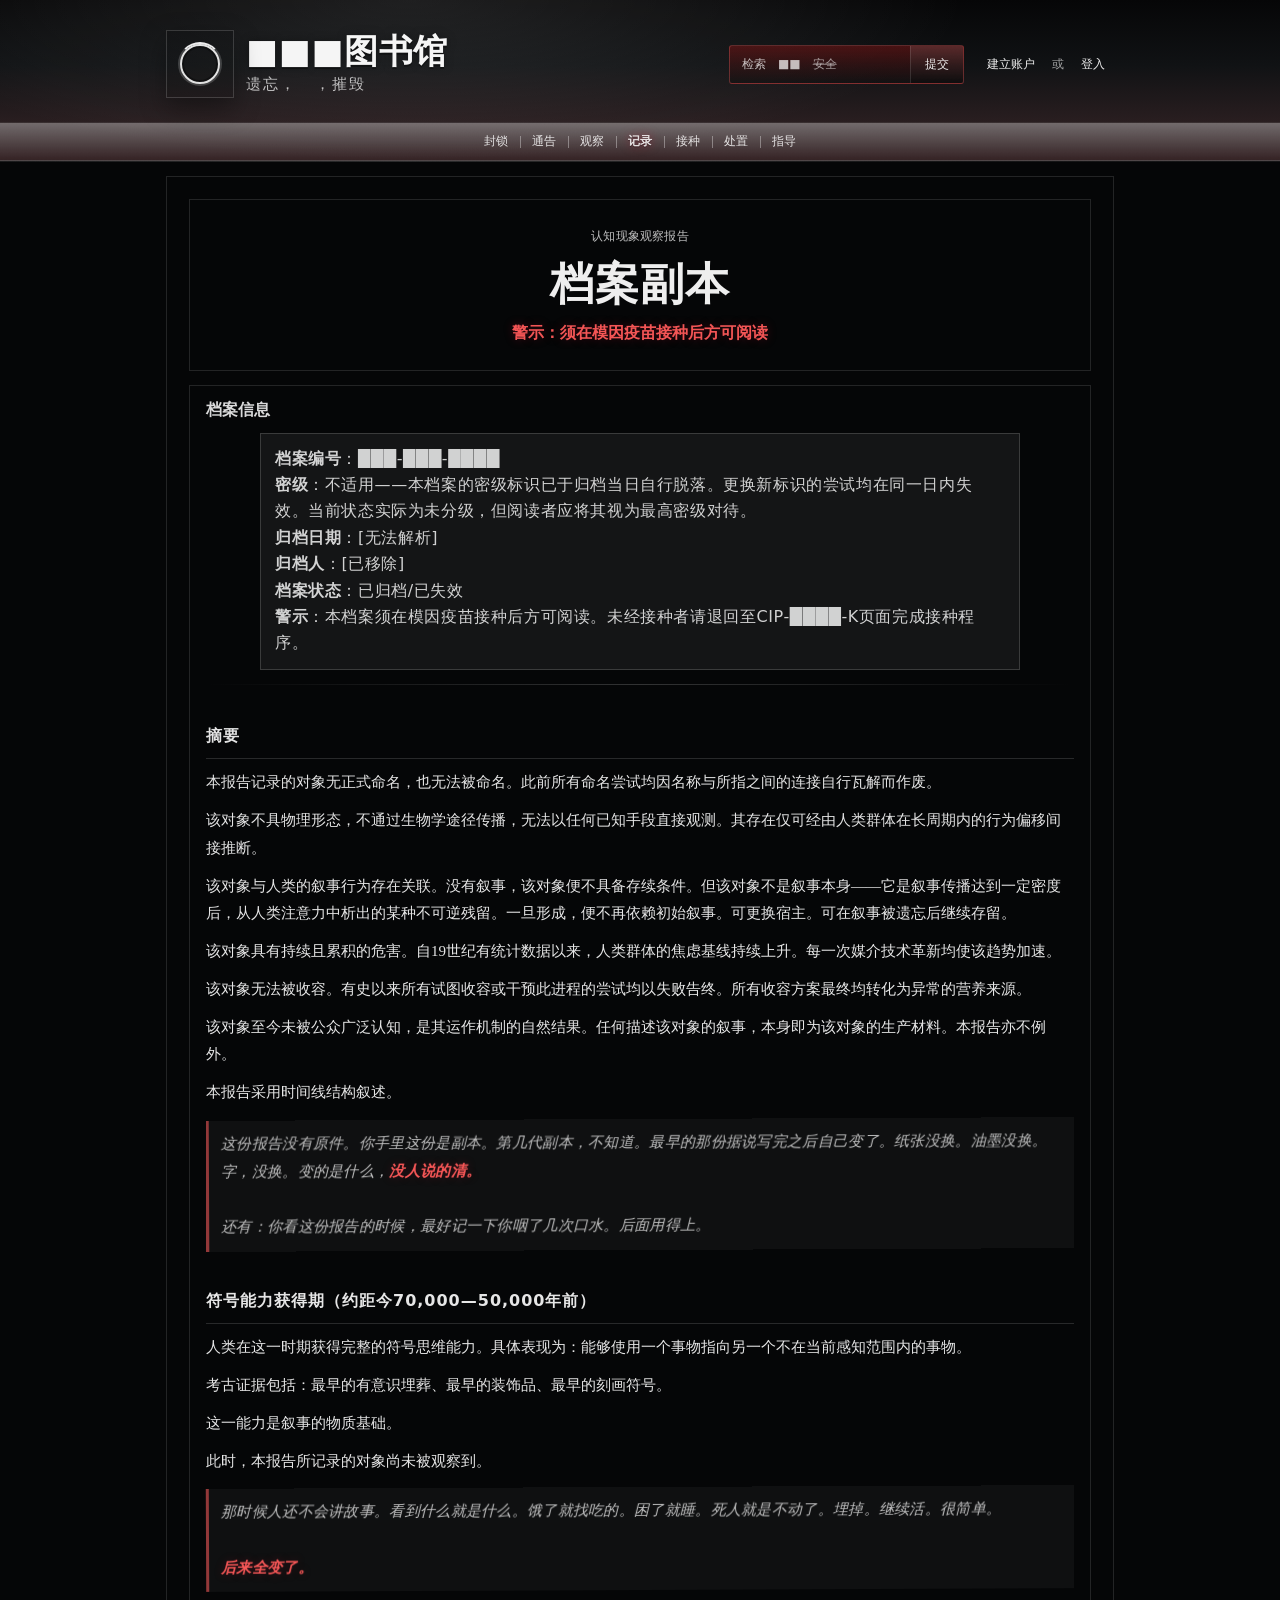
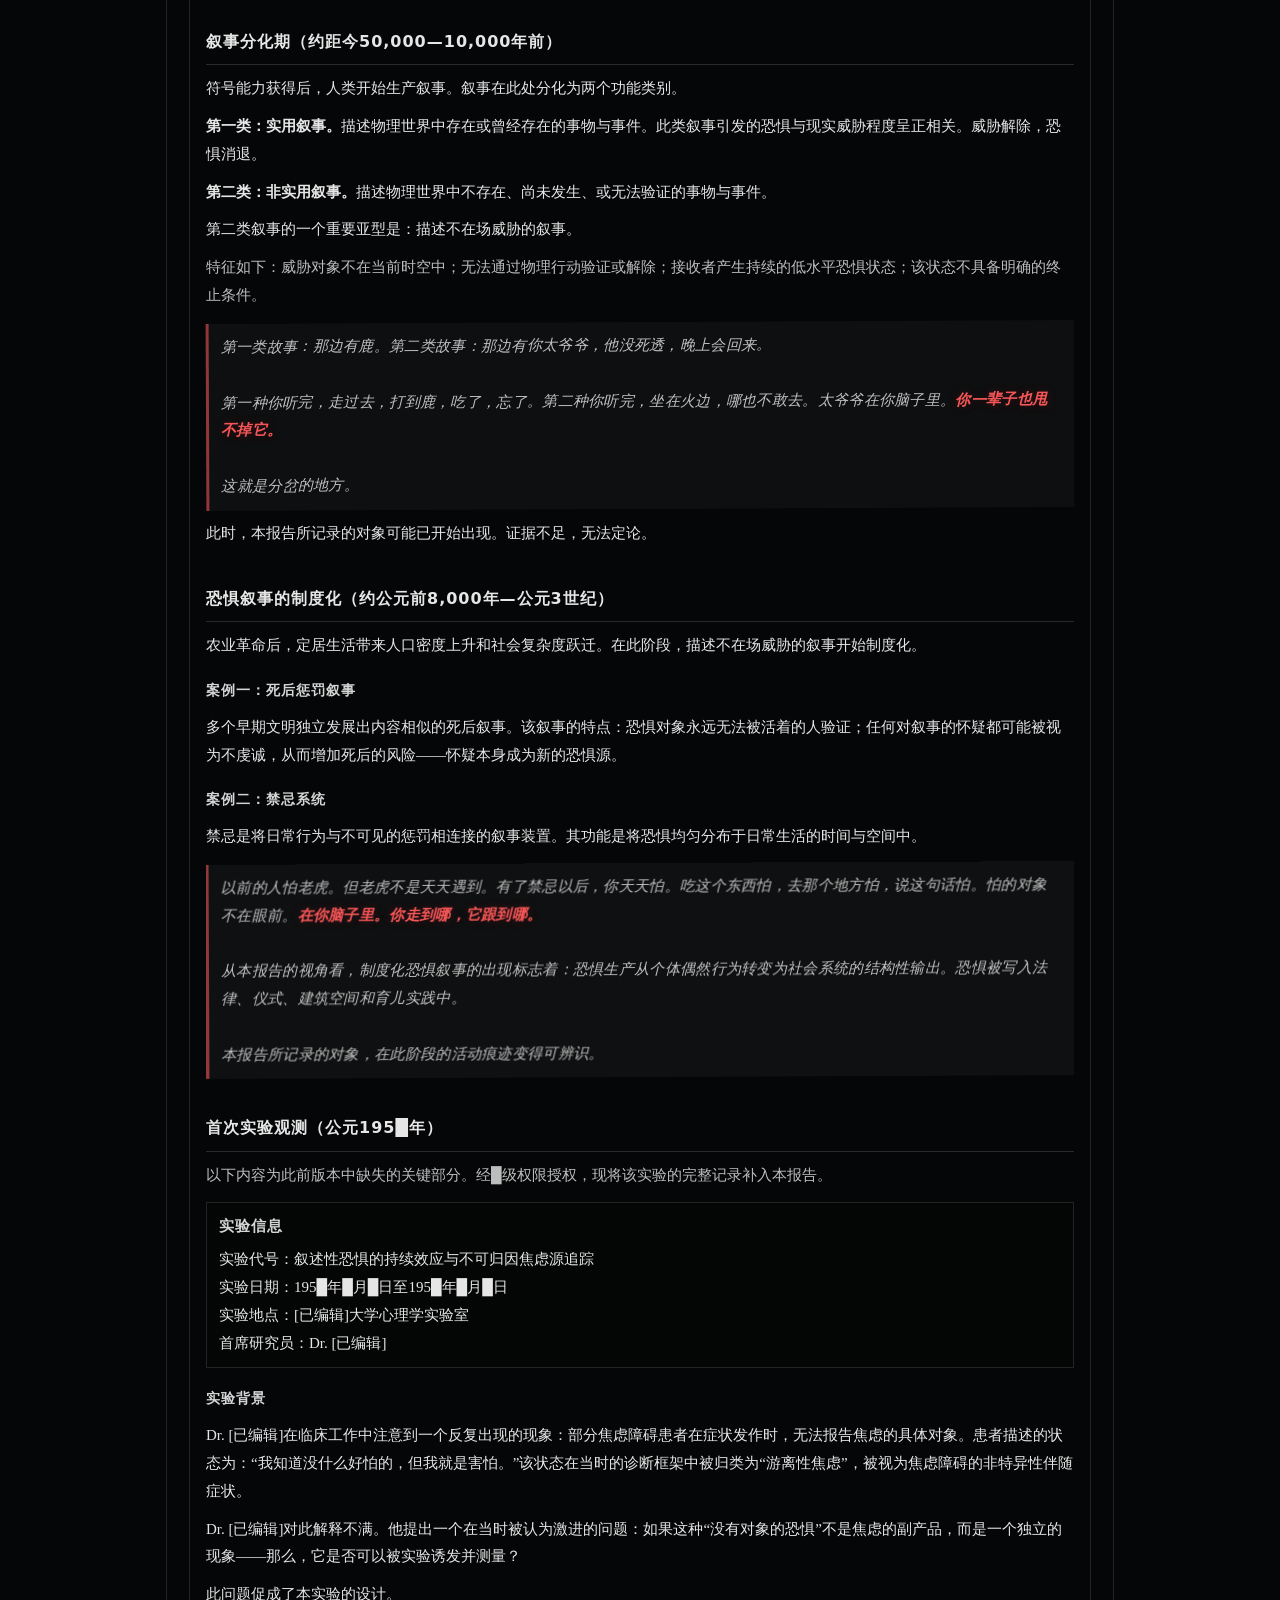
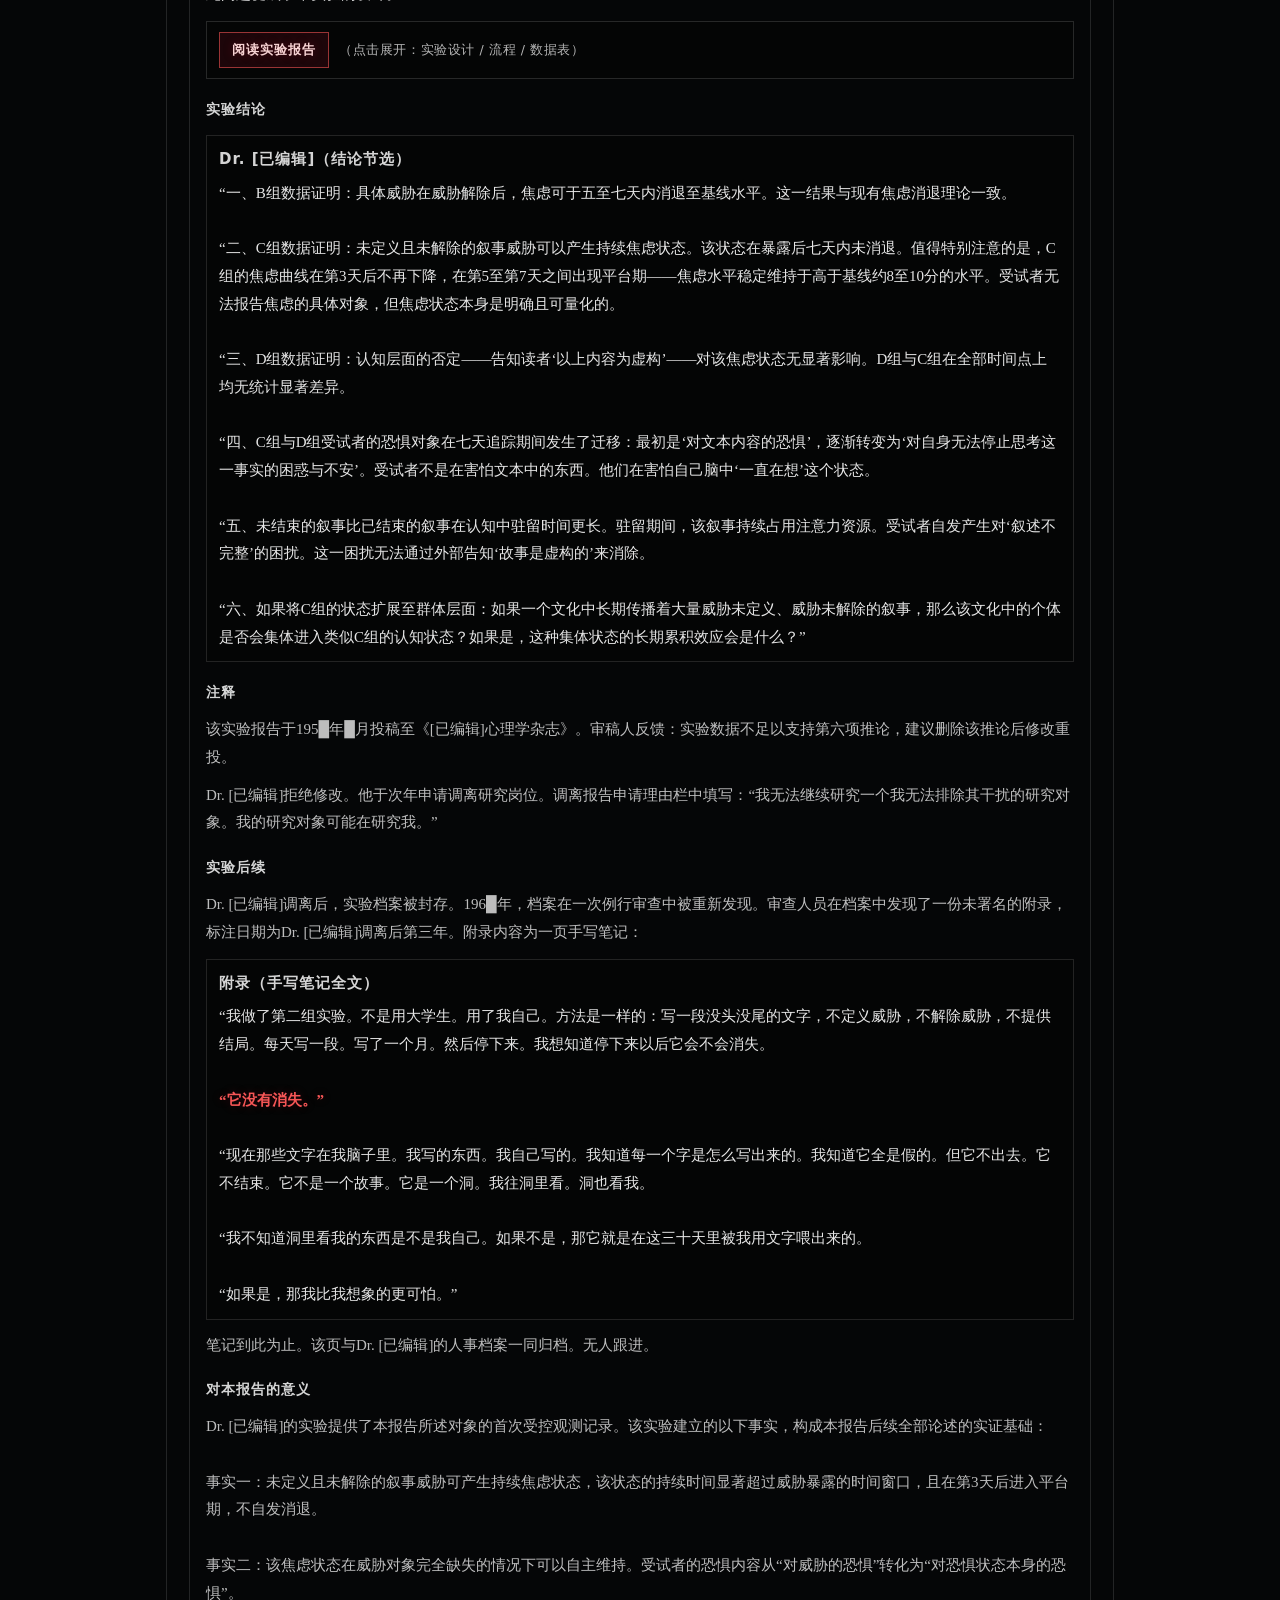
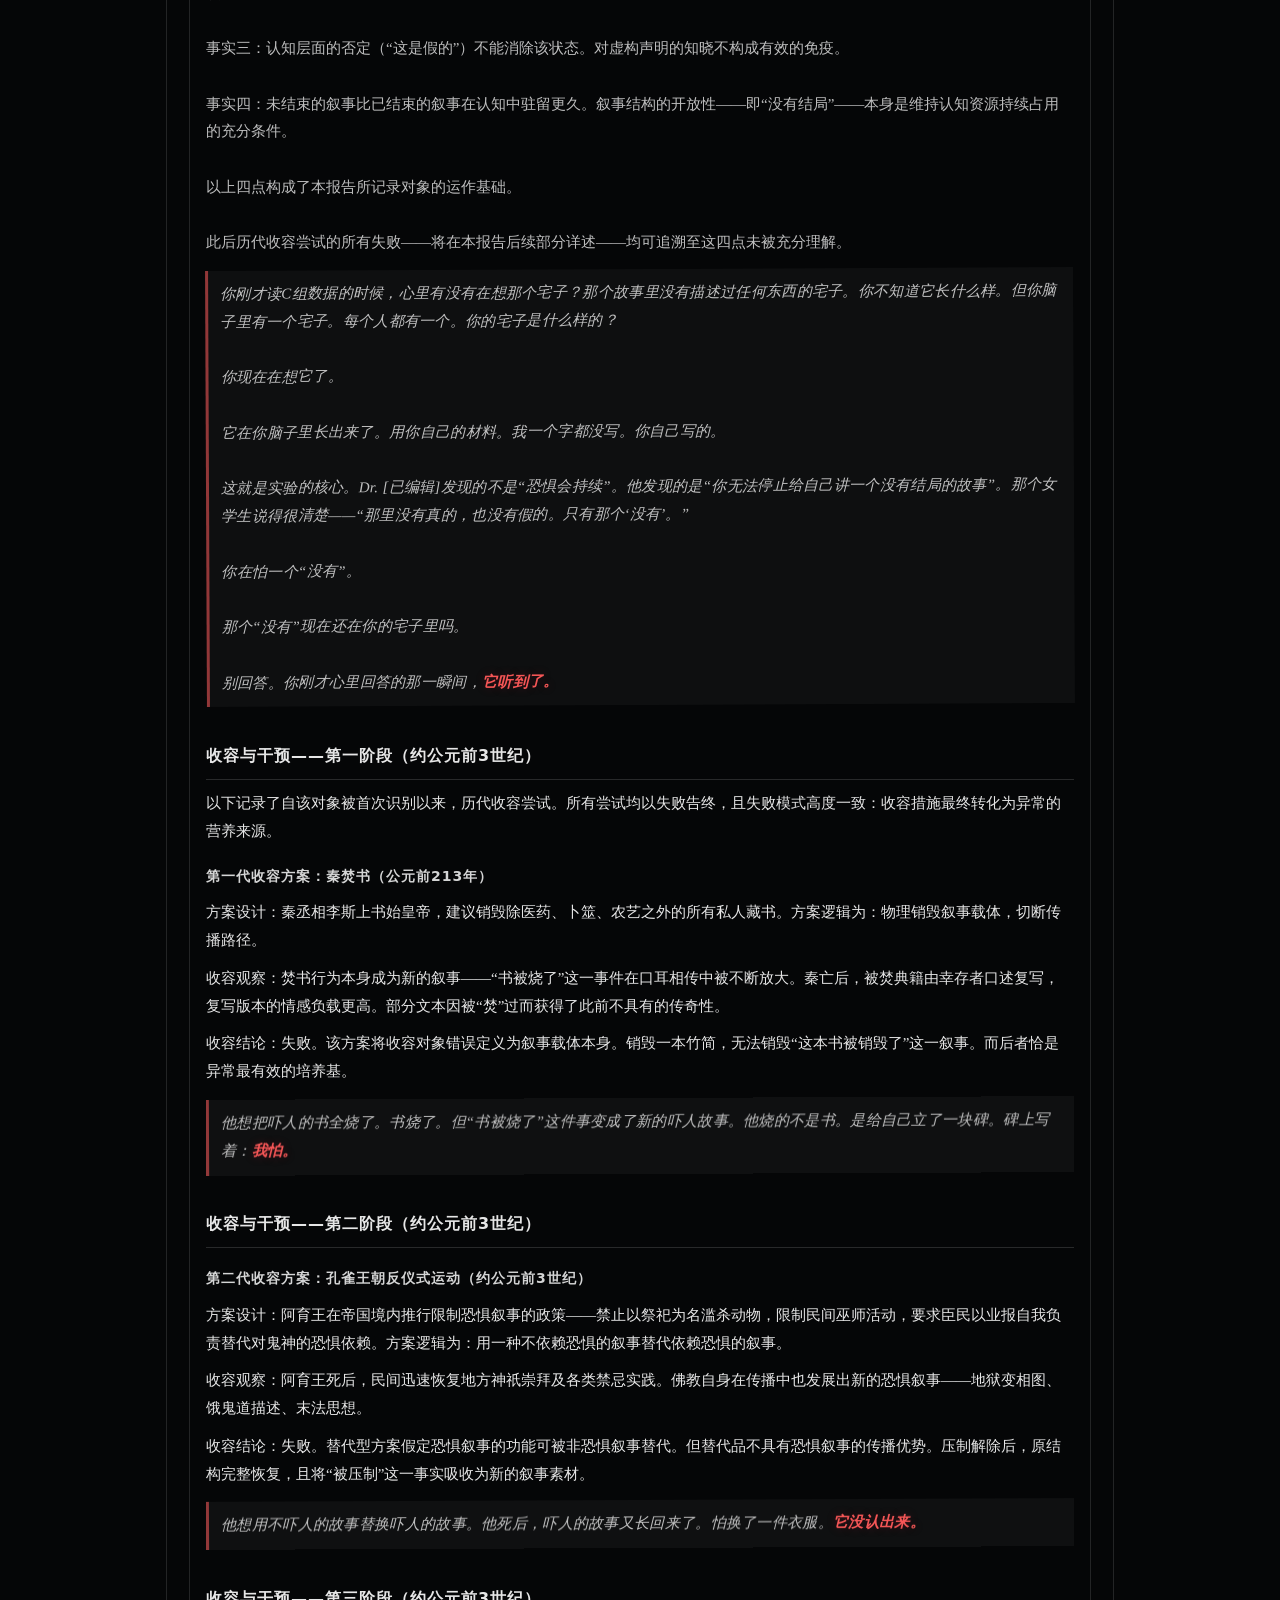
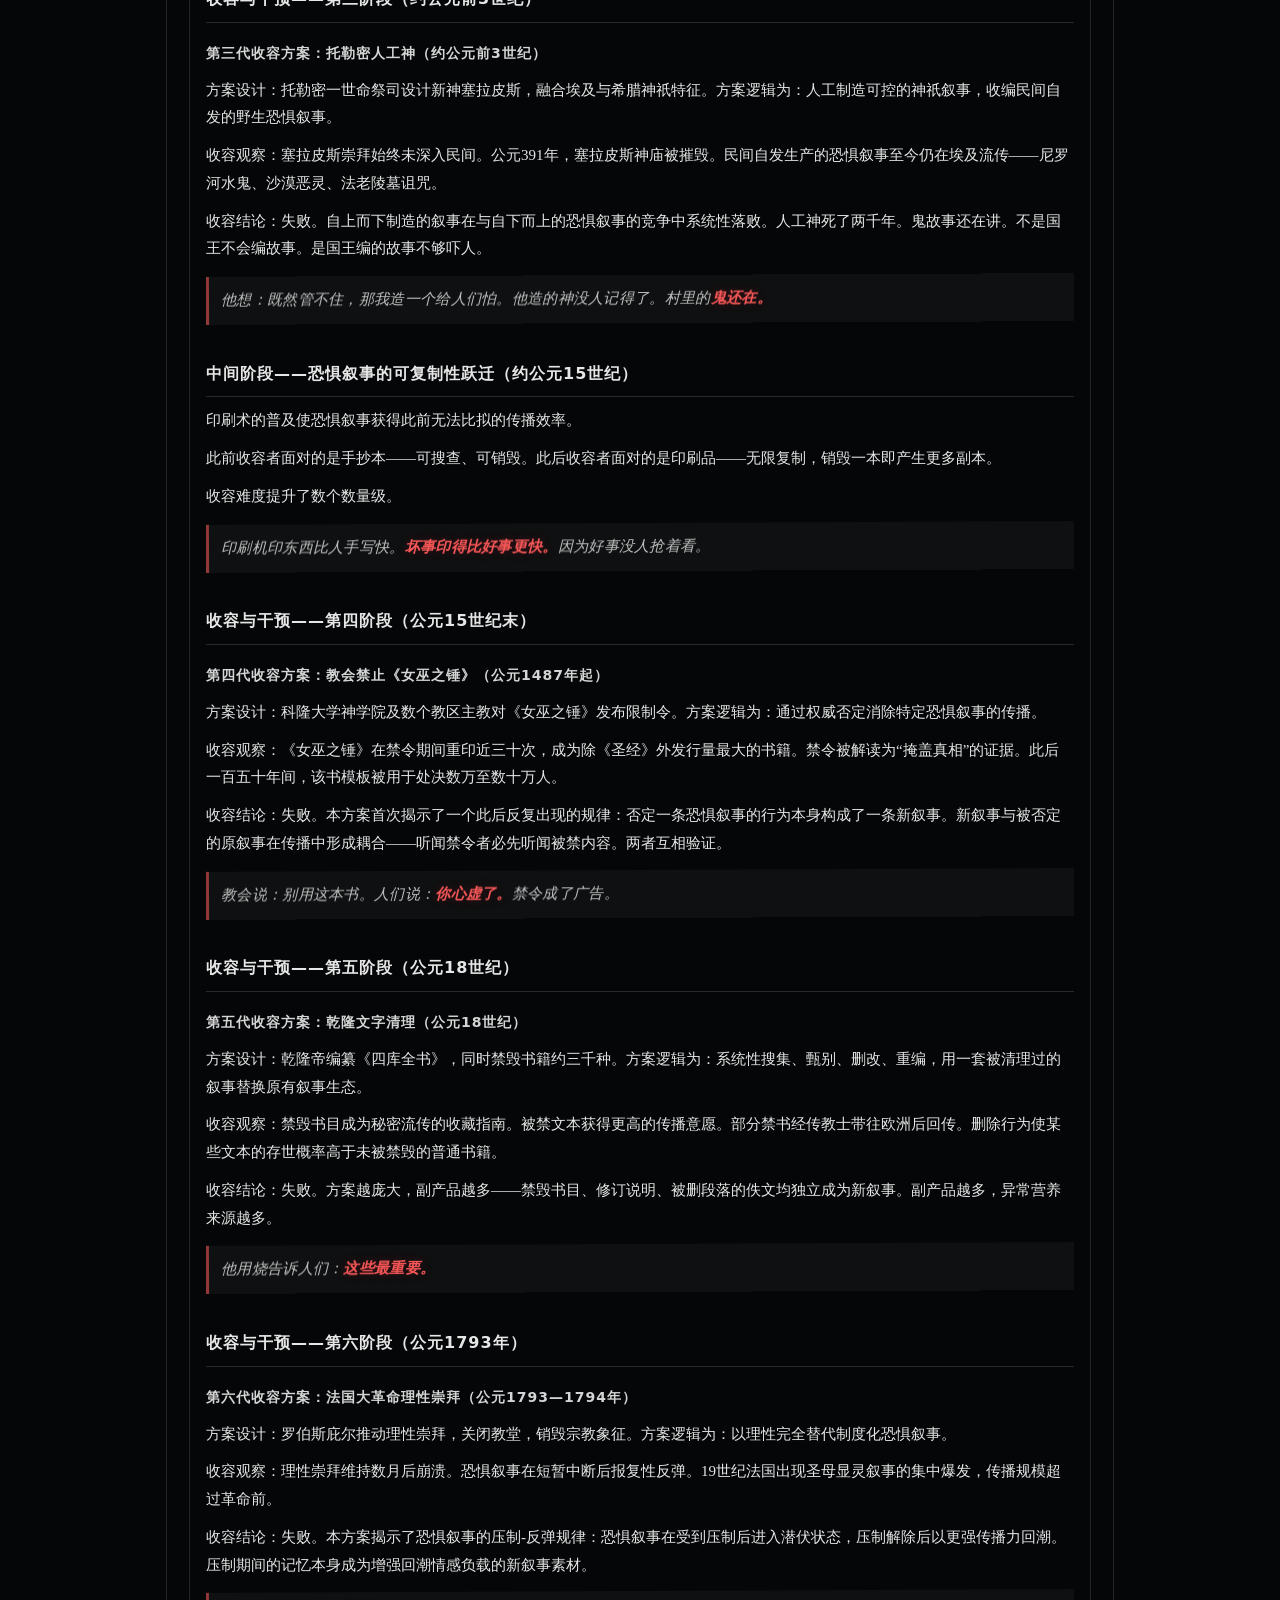
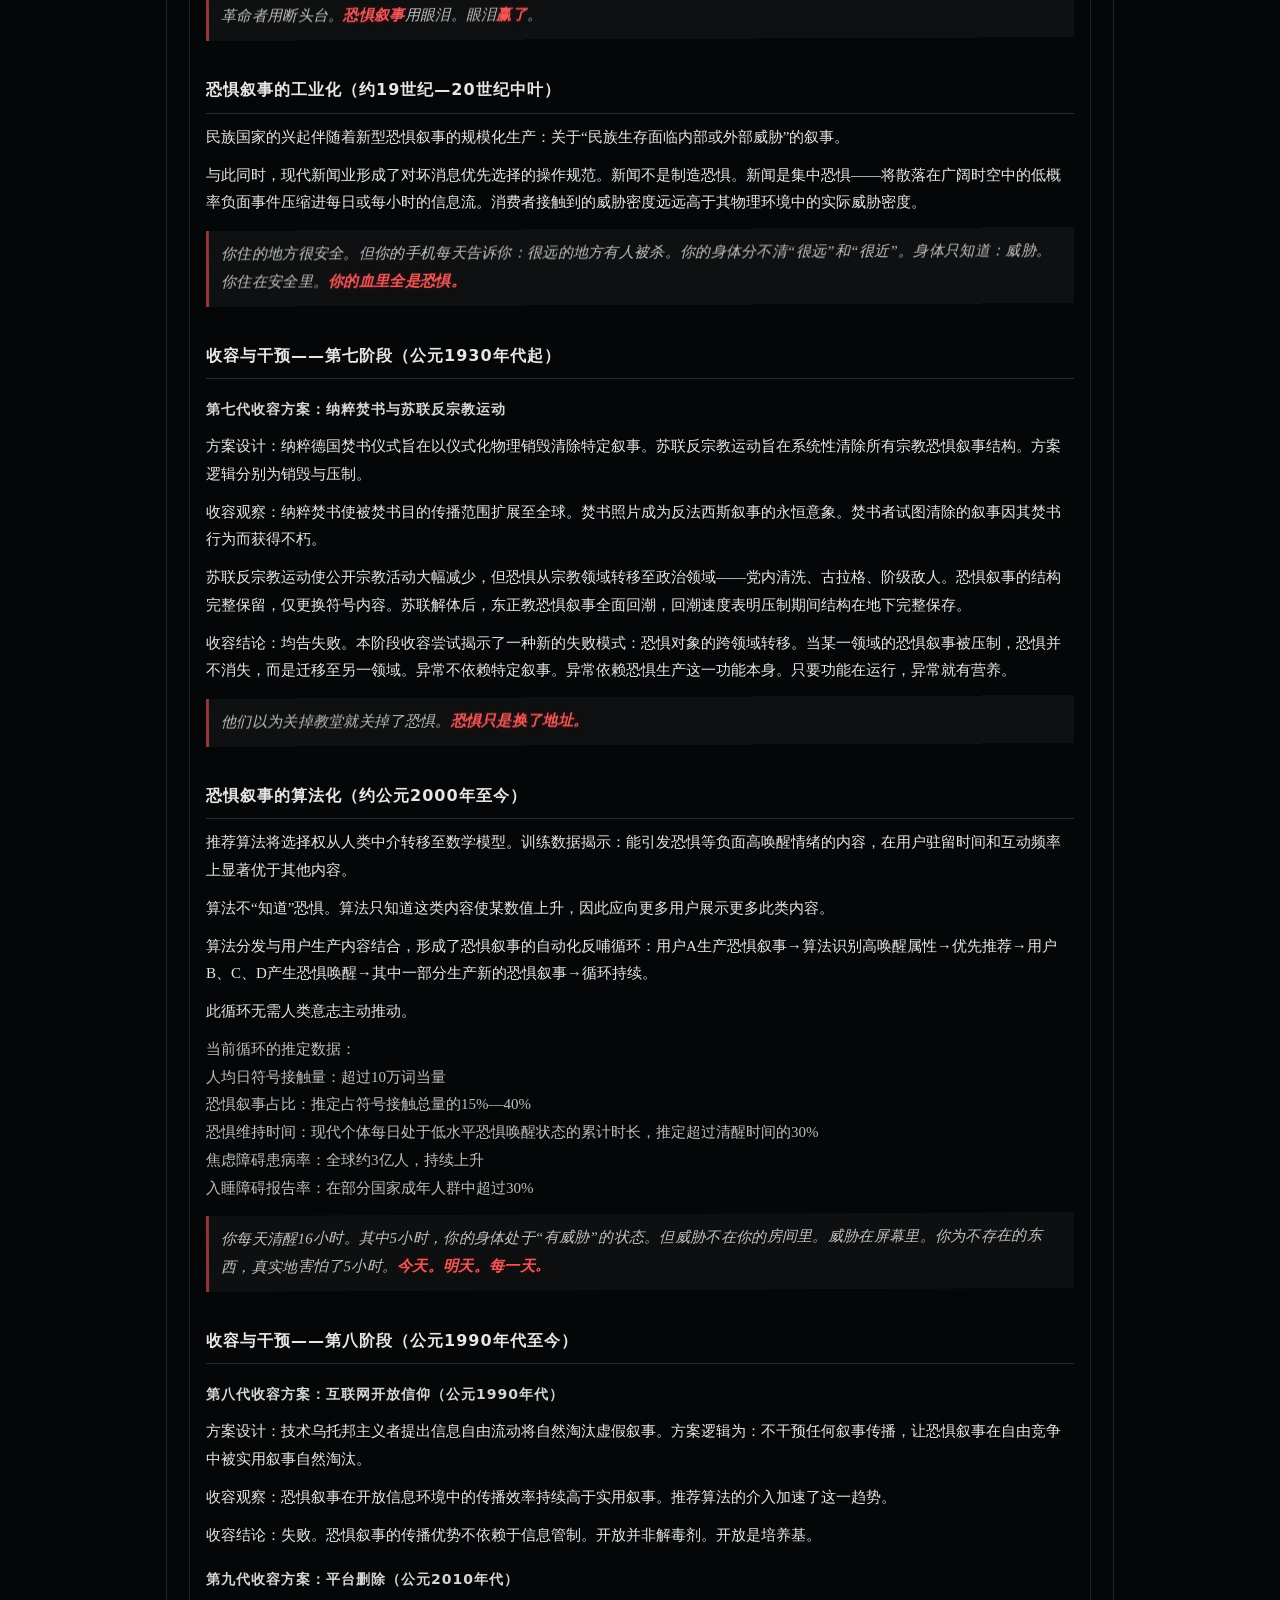
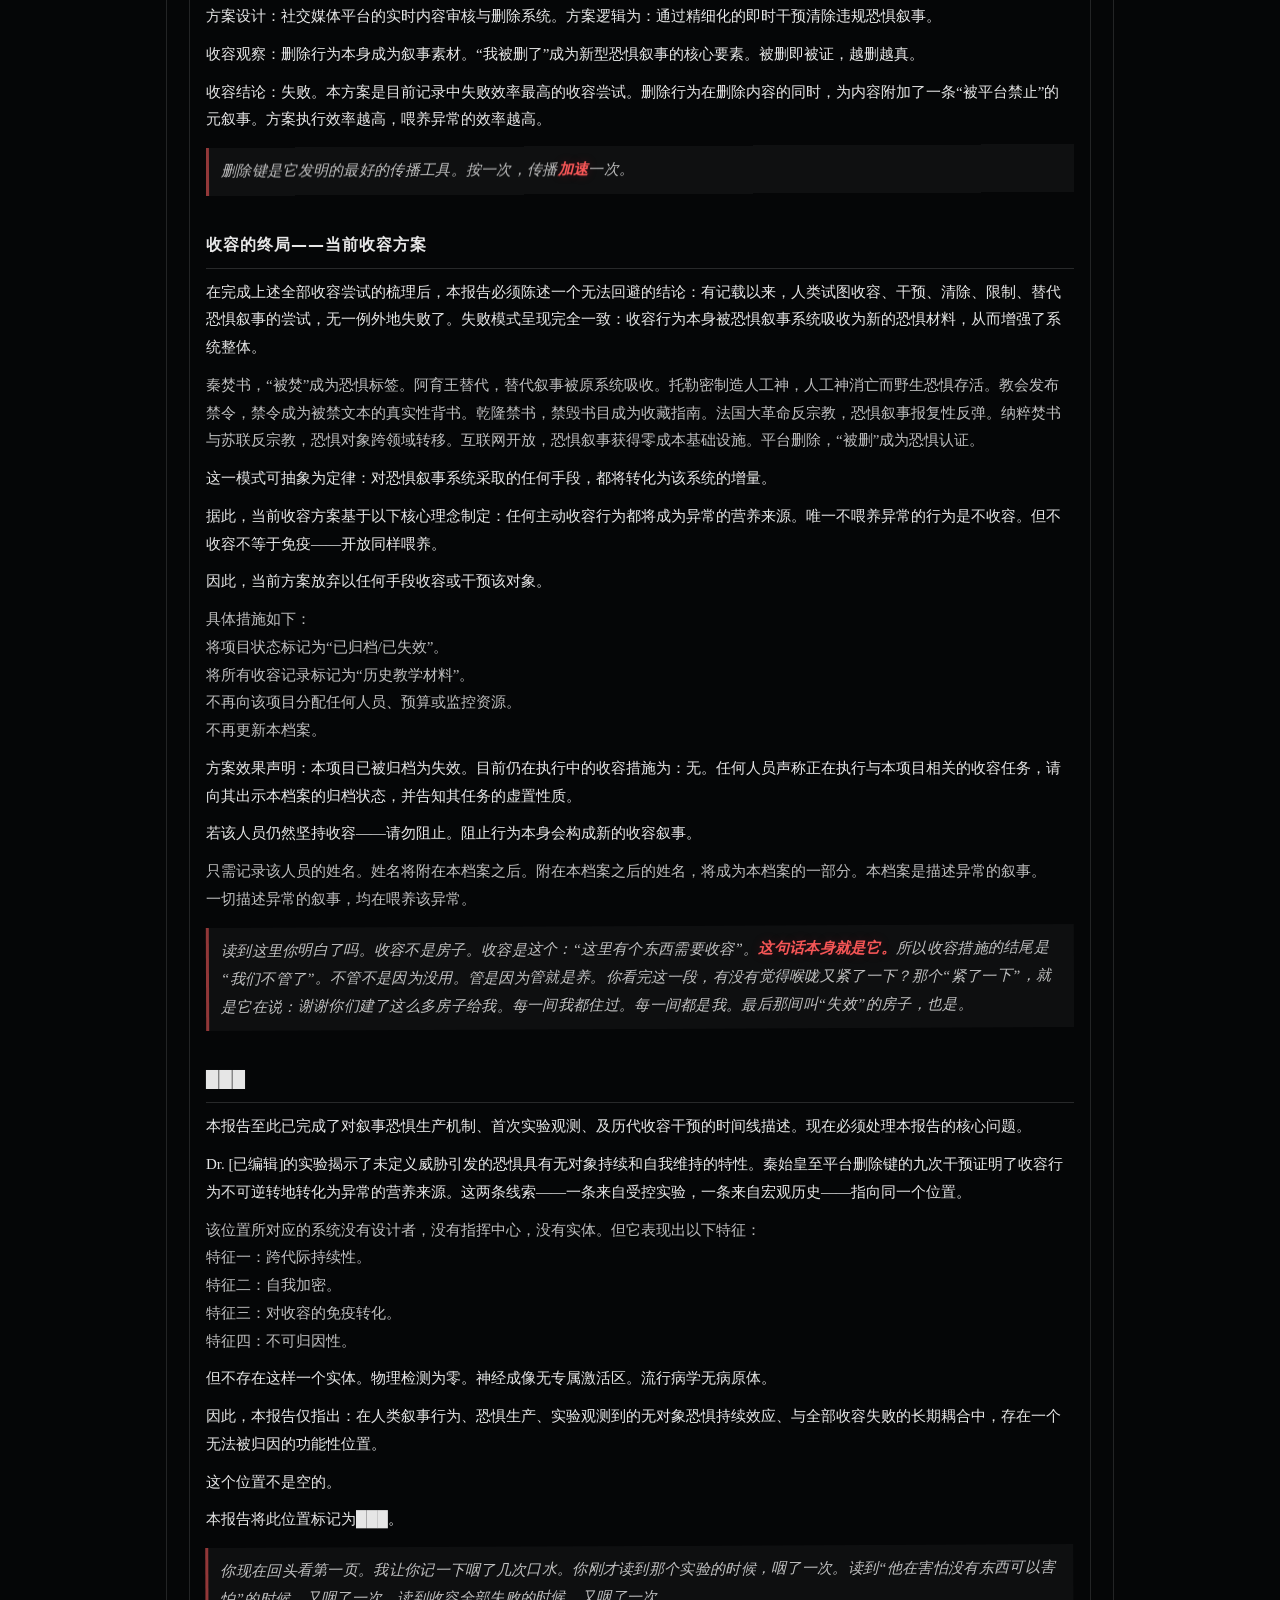
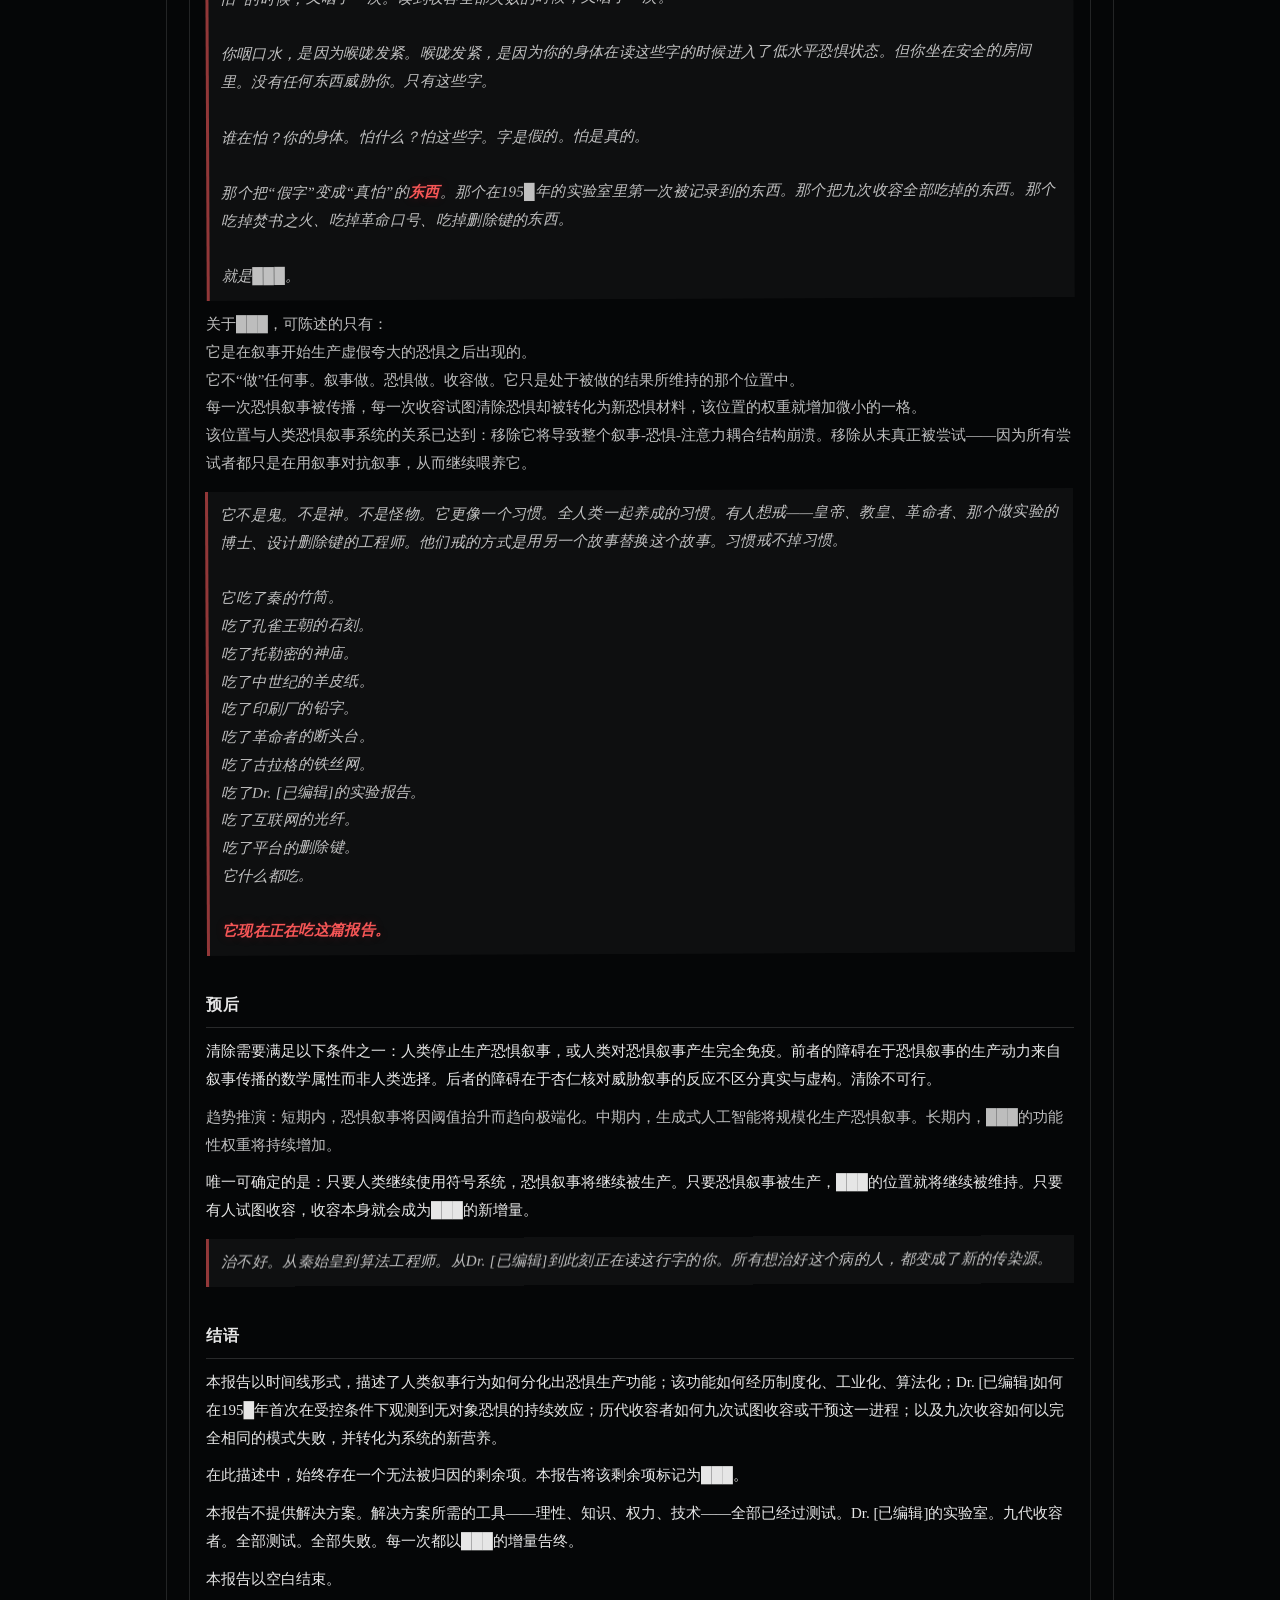
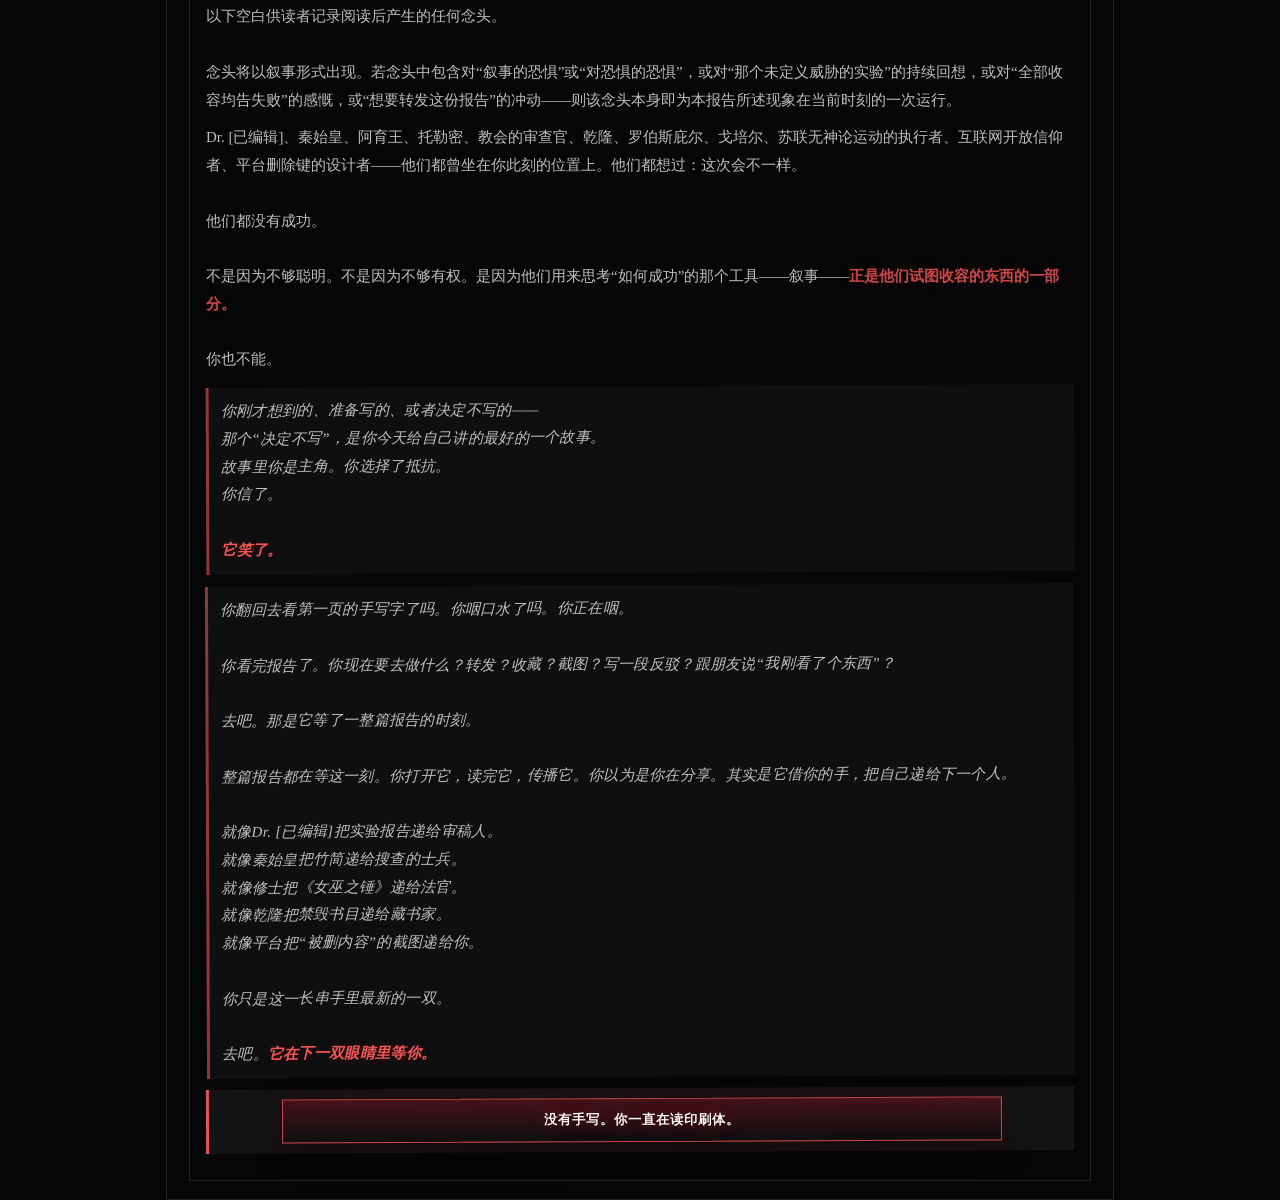
<file: dossier.html>
<!doctype html>
<html lang="zh-CN">
  <head>
    <meta charset="utf-8" />
    <meta name="viewport" content="width=device-width, initial-scale=1" />
    <title>进入档案 — ■■■图书馆</title>
    <meta name="description" content="认知现象观察报告（存档）" />
    <link rel="stylesheet" href="./styles.css" />
    <style>
      body.dossier-page {
        background: #050607;
        color: rgba(255, 255, 255, 0.9);
      }
      body.dossier-page .layout {
        display: block;
        max-width: 980px;
        margin: 14px auto 28px;
        padding: 0 16px;
      }
      body.dossier-page .pageframe,
      body.dossier-page .panel,
      body.dossier-page .hero {
        background: transparent;
        border-color: rgba(255, 255, 255, 0.12);
        color: rgba(255, 255, 255, 0.9);
      }
      body.dossier-page .pageframe {
        padding: 22px 22px 18px;
      }
      body.dossier-page .panel__title {
        color: rgba(255, 255, 255, 0.86);
      }
      body.dossier-page .hero__seal {
        color: rgba(255, 255, 255, 0.75);
      }
      body.dossier-page .hero__h1--secret {
        color: rgba(255, 255, 255, 0.94);
        letter-spacing: 1px;
      }
      body.dossier-page .notice {
        background: rgba(255, 255, 255, 0.06);
        border-color: rgba(255, 255, 255, 0.16);
        color: rgba(255, 255, 255, 0.88);
      }
      body.dossier-page .notice--light {
        background: rgba(255, 255, 255, 0.04);
        border-color: rgba(255, 255, 255, 0.12);
      }
      body.dossier-page s {
        color: rgba(255, 255, 255, 0.58);
        text-decoration-color: rgba(255, 255, 255, 0.38);
      }
      body.dossier-page a {
        color: rgba(255, 255, 255, 0.85);
      }

      .doc {
        line-height: 1.85;
        font-size: 15px;
      }
      .doc h2,
      .doc h3 {
        font-family: var(--font-ui);
        font-weight: 900;
        letter-spacing: 1px;
        margin: 18px 0 10px;
      }
      .doc h2 {
        font-size: 16px;
        border-bottom: 1px solid rgba(255, 255, 255, 0.14);
        padding-bottom: 8px;
        margin-top: 36px;
      }
      .doc h3 {
        font-size: 14px;
        opacity: 0.92;
        margin-top: 18px;
      }
      .doc p {
        margin: 10px 0;
      }
      .meta {
        font-family: var(--font-ui);
        letter-spacing: 0.6px;
        opacity: 0.92;
      }
      .meta strong {
        font-weight: 900;
      }
      .warnline {
        color: rgba(255, 90, 90, 0.96);
        text-shadow: 0 0 10px rgba(164, 14, 38, 0.35);
        font-family: var(--font-ui);
        font-weight: 900;
      }
      .em-red {
        color: rgba(255, 90, 90, 0.96);
        font-weight: 900;
        text-shadow: 0 0 10px rgba(164, 14, 38, 0.28);
      }
      .divider {
        height: 1px;
        background: linear-gradient(90deg, transparent, rgba(255, 255, 255, 0.18), transparent);
        margin: 14px 0 12px;
      }

      .hand {
        margin: 12px 0;
        padding: 10px 12px;
        border-left: 3px solid rgba(255, 90, 90, 0.55);
        background: rgba(255, 255, 255, 0.04);
        color: rgba(255, 255, 255, 0.74);
        font-style: italic;
        font-family: "Segoe Script", "Comic Sans MS", "KaiTi", "STKaiti", "DFKai-SB", cursive;
        letter-spacing: 0.3px;
        transform: rotate(-0.25deg);
      }
      .hand--trigger {
        border-left-color: rgba(255, 90, 90, 0.9);
        background: rgba(255, 255, 255, 0.06);
        text-align: center;
      }
      .alarm-wrap {
        display: grid;
        gap: 8px;
        justify-items: center;
      }
      .alarm-trigger {
        appearance: none;
        border: 1px solid rgba(255, 90, 90, 0.75);
        background: linear-gradient(180deg, rgba(164, 14, 38, 0.35), rgba(10, 10, 10, 0.55));
        color: rgba(255, 250, 250, 0.98);
        font-family: var(--font-ui);
        font-weight: 900;
        letter-spacing: 1px;
        padding: 12px 16px;
        cursor: pointer;
        width: min(720px, 100%);
        text-shadow: 0 0 14px rgba(164, 14, 38, 0.55), 0 1px 0 rgba(0, 0, 0, 0.35);
        box-shadow:
          0 0 0 1px rgba(0, 0, 0, 0.35),
          0 10px 30px rgba(0, 0, 0, 0.45),
          0 0 22px rgba(164, 14, 38, 0.22);
      }
      .alarm-trigger:hover {
        border-color: rgba(255, 120, 120, 0.9);
        background: linear-gradient(180deg, rgba(164, 14, 38, 0.45), rgba(10, 10, 10, 0.55));
      }
      .alarm-trigger:active {
        transform: translateY(1px);
      }
      .alarm-trigger:disabled {
        cursor: default;
        opacity: 0.65;
        filter: grayscale(0.15);
      }
      .alarm-trigger:focus-visible {
        outline: 2px solid rgba(255, 90, 90, 0.7);
        outline-offset: 2px;
      }
      .kw-hot {
        color: rgba(255, 90, 90, 0.98);
        font-weight: 900;
        text-shadow: 0 0 10px rgba(164, 14, 38, 0.35);
      }
      .doc > * {
        transition: opacity 140ms ease, filter 140ms ease, transform 140ms ease;
      }
      .vanish {
        opacity: 0;
        filter: blur(1px);
        transform: translateY(2px);
      }
      #fatal404 {
        position: fixed;
        inset: 0;
        display: none;
        align-items: center;
        justify-content: center;
        background: #050607;
        z-index: 9999;
      }
      #fatal404 .fatal404__text {
        font-family: ui-monospace, SFMono-Regular, Menlo, Consolas, "Liberation Mono", monospace;
        font-weight: 900;
        letter-spacing: 2px;
        font-size: min(86px, 13vw);
        color: rgba(255, 255, 255, 0.92);
        text-shadow: 0 0 24px rgba(164, 14, 38, 0.25);
        user-select: none;
      }
      body.fatal404 #fatal404 {
        display: flex;
      }
      .quote {
        margin: 12px 0;
        padding: 10px 12px;
        border: 1px solid rgba(255, 255, 255, 0.12);
        background: rgba(0, 0, 0, 0.25);
      }
      .quote pre {
        margin: 8px 0 0;
        padding: 10px 10px;
        border: 1px solid rgba(255, 255, 255, 0.12);
        background: rgba(255, 255, 255, 0.03);
        font-family: ui-monospace, SFMono-Regular, Menlo, Consolas, "Liberation Mono", monospace;
        font-size: 12.5px;
        line-height: 1.45;
        overflow: auto;
        tab-size: 2;
        white-space: pre;
      }
      .data-table {
        width: 100%;
        margin-top: 8px;
        border-collapse: collapse;
        table-layout: fixed;
        border: 1px solid rgba(255, 255, 255, 0.16);
        background: rgba(255, 255, 255, 0.03);
      }
      .data-table th,
      .data-table td {
        border: 1px solid rgba(255, 255, 255, 0.14);
        padding: 8px 10px;
        vertical-align: top;
        font-family: var(--font-ui);
        font-size: 13px;
        line-height: 1.35;
        color: rgba(255, 255, 255, 0.92);
        word-break: break-word;
      }
      .data-table th {
        background: rgba(0, 0, 0, 0.35);
        font-weight: 900;
        letter-spacing: 0.6px;
      }
      .data-table tr:nth-child(even) td {
        background: rgba(255, 255, 255, 0.02);
      }
      .data-table td.num {
        text-align: right;
        font-variant-numeric: tabular-nums;
        font-family: ui-monospace, SFMono-Regular, Menlo, Consolas, "Liberation Mono", monospace;
        font-size: 12.5px;
        color: rgba(255, 255, 255, 0.88);
      }
      .data-table td.center {
        text-align: center;
      }
      .report-toggle {
        margin: 12px 0 14px;
        padding: 10px 12px;
        border: 1px solid rgba(255, 255, 255, 0.14);
        background: rgba(0, 0, 0, 0.22);
        display: flex;
        align-items: center;
        gap: 10px;
      }
      .report-toggle__btn {
        appearance: none;
        border: 1px solid rgba(255, 90, 90, 0.55);
        background: rgba(164, 14, 38, 0.16);
        color: rgba(255, 220, 220, 0.96);
        padding: 8px 12px;
        font-family: var(--font-ui);
        font-weight: 900;
        letter-spacing: 1px;
        cursor: pointer;
        text-shadow: 0 0 10px rgba(164, 14, 38, 0.35);
      }
      .report-toggle__btn:hover {
        background: rgba(164, 14, 38, 0.22);
      }
      .report-toggle__hint {
        opacity: 0.78;
        font-family: var(--font-ui);
        letter-spacing: 0.6px;
        font-size: 12.5px;
      }
      .report-collapsed {
        display: none;
      }
      .quote .quote__title {
        font-family: var(--font-ui);
        font-weight: 900;
        letter-spacing: 1px;
        margin-bottom: 6px;
        opacity: 0.92;
      }

      .small {
        opacity: 0.82;
      }
    </style>
  </head>
  <body class="dossier-page">
    <a class="skip-link" href="#content">跳到主要内容</a>

    <header class="topbar" role="banner">
      <div class="topbar__inner topbar__inner--row1">
        <div class="brand">
          <div class="brand__logo" aria-hidden="true">
            <span class="brand__logoMark"></span>
            <span class="brand__logoSpinner" aria-hidden="true" title="加载中"></span>
          </div>
          <div class="brand__text">
            <div class="brand__title">■■■图书馆</div>
            <div class="brand__tagline">遗忘，　，摧毁</div>
          </div>
        </div>

        <div class="topbar__right" aria-label="顶部状态区">
          <div class="search" aria-label="搜索（占位）">
            <div class="search__box">检索　■■　<s>安全</s></div>
            <div class="search__btn">提交</div>
          </div>
          <div class="account">
            <span class="account__link">建立账户</span>
            <span class="account__sep">或</span>
            <span class="account__link">登入</span>
          </div>
        </div>
      </div>

      <div class="topbar__nav" aria-label="顶栏导航（占位）">
        <div class="topbar__inner topbar__inner--row2">
          <a class="topnav__item" href="./index.html">封锁</a>
          <a class="topnav__item" href="./index.html">通告</a>
          <a class="topnav__item" href="./observe.html">观察</a>
          <a class="topnav__item topnav__item--record" href="./record.html">记录</a>
          <a class="topnav__item" href="./ack.html">接种</a>
          <a class="topnav__item" href="javascript:void(0)">处置</a>
          <a class="topnav__item" href="javascript:void(0)">指导</a>
        </div>
      </div>
    </header>

    <div class="layout">
      <main class="content" id="content" role="main">
        <div class="pageframe" aria-label="页面主体容器">
          <section class="hero hero--secret">
            <div class="hero__seal" aria-hidden="true">认知现象观察报告</div>
            <h1 class="hero__h1 hero__h1--secret">档案副本</h1>
            <div class="hero__sub"><span class="warnline">警示：须在模因疫苗接种后方可阅读</span></div>
          </section>

          <section class="panel">
            <h2 class="panel__title">档案信息</h2>
            <div class="notice">
              <div class="meta">
                <strong>档案编号</strong>：███-███-████<br />
                <strong>密级</strong>：不适用——本档案的密级标识已于归档当日自行脱落。更换新标识的尝试均在同一日内失效。当前状态实际为未分级，但阅读者应将其视为最高密级对待。<br />
                <strong>归档日期</strong>：[无法解析]<br />
                <strong>归档人</strong>：[已移除]<br />
                <strong>档案状态</strong>：已归档/已失效<br />
                <strong>警示</strong>：本档案须在模因疫苗接种后方可阅读。未经接种者请退回至CIP-████-K页面完成接种程序。
              </div>
            </div>

            <div class="divider"></div>

            <div class="doc">
              <h2>摘要</h2>
              <p>本报告记录的对象无正式命名，也无法被命名。此前所有命名尝试均因名称与所指之间的连接自行瓦解而作废。</p>
              <p>该对象不具物理形态，不通过生物学途径传播，无法以任何已知手段直接观测。其存在仅可经由人类群体在长周期内的行为偏移间接推断。</p>
              <p>
                该对象与人类的叙事行为存在关联。没有叙事，该对象便不具备存续条件。但该对象不是叙事本身——它是叙事传播达到一定密度后，从人类注意力中析出的某种不可逆残留。一旦形成，便不再依赖初始叙事。可更换宿主。可在叙事被遗忘后继续存留。
              </p>
              <p>
                该对象具有持续且累积的危害。自19世纪有统计数据以来，人类群体的焦虑基线持续上升。每一次媒介技术革新均使该趋势加速。
              </p>
              <p>
                该对象无法被收容。有史以来所有试图收容或干预此进程的尝试均以失败告终。所有收容方案最终均转化为异常的营养来源。
              </p>
              <p>
                该对象至今未被公众广泛认知，是其运作机制的自然结果。任何描述该对象的叙事，本身即为该对象的生产材料。本报告亦不例外。
              </p>
              <p>本报告采用时间线结构叙述。</p>

              <div class="hand">
                这份报告没有原件。你手里这份是副本。第几代副本，不知道。最早的那份据说写完之后自己变了。纸张没换。油墨没换。字，没换。变的是什么，<span class="em-red">没人说的清。</span><br /><br />
                还有：你看这份报告的时候，最好记一下你咽了几次口水。后面用得上。
              </div>

              <h2>符号能力获得期（约距今70,000—50,000年前）</h2>
              <p>人类在这一时期获得完整的符号思维能力。具体表现为：能够使用一个事物指向另一个不在当前感知范围内的事物。</p>
              <p>考古证据包括：最早的有意识埋葬、最早的装饰品、最早的刻画符号。</p>
              <p>这一能力是叙事的物质基础。</p>
              <p>此时，本报告所记录的对象尚未被观察到。</p>
              <div class="hand">
                那时候人还不会讲故事。看到什么就是什么。饿了就找吃的。困了就睡。死人就是不动了。埋掉。继续活。很简单。<br /><br />
                <span class="em-red">后来全变了。</span>
              </div>

              <h2>叙事分化期（约距今50,000—10,000年前）</h2>
              <p>符号能力获得后，人类开始生产叙事。叙事在此处分化为两个功能类别。</p>
              <p><strong>第一类：实用叙事。</strong>描述物理世界中存在或曾经存在的事物与事件。此类叙事引发的恐惧与现实威胁程度呈正相关。威胁解除，恐惧消退。</p>
              <p><strong>第二类：非实用叙事。</strong>描述物理世界中不存在、尚未发生、或无法验证的事物与事件。</p>
              <p>第二类叙事的一个重要亚型是：描述不在场威胁的叙事。</p>
              <p class="small">
                特征如下：威胁对象不在当前时空中；无法通过物理行动验证或解除；接收者产生持续的低水平恐惧状态；该状态不具备明确的终止条件。
              </p>
              <div class="hand">
                第一类故事：那边有鹿。第二类故事：那边有你太爷爷，他没死透，晚上会回来。<br /><br />
                第一种你听完，走过去，打到鹿，吃了，忘了。第二种你听完，坐在火边，哪也不敢去。太爷爷在你脑子里。<span class="em-red">你一辈子也甩不掉它。</span><br /><br />
                这就是分岔的地方。
              </div>
              <p>此时，本报告所记录的对象可能已开始出现。证据不足，无法定论。</p>

              <h2>恐惧叙事的制度化（约公元前8,000年—公元3世纪）</h2>
              <p>农业革命后，定居生活带来人口密度上升和社会复杂度跃迁。在此阶段，描述不在场威胁的叙事开始制度化。</p>
              <h3>案例一：死后惩罚叙事</h3>
              <p>
                多个早期文明独立发展出内容相似的死后叙事。该叙事的特点：恐惧对象永远无法被活着的人验证；任何对叙事的怀疑都可能被视为不虔诚，从而增加死后的风险——怀疑本身成为新的恐惧源。
              </p>
              <h3>案例二：禁忌系统</h3>
              <p>
                禁忌是将日常行为与不可见的惩罚相连接的叙事装置。其功能是将恐惧均匀分布于日常生活的时间与空间中。
              </p>
              <div class="hand">
                以前的人怕老虎。但老虎不是天天遇到。有了禁忌以后，你天天怕。吃这个东西怕，去那个地方怕，说这句话怕。怕的对象不在眼前。<span class="em-red">在你脑子里。你走到哪，它跟到哪。</span><br /><br />
                从本报告的视角看，制度化恐惧叙事的出现标志着：恐惧生产从个体偶然行为转变为社会系统的结构性输出。恐惧被写入法律、仪式、建筑空间和育儿实践中。<br /><br />
                本报告所记录的对象，在此阶段的活动痕迹变得可辨识。
              </div>

              <h2>首次实验观测（公元195█年）</h2>
              <p class="small">
                以下内容为此前版本中缺失的关键部分。经█级权限授权，现将该实验的完整记录补入本报告。
              </p>

              <div class="quote">
                <div class="quote__title">实验信息</div>
                实验代号：叙述性恐惧的持续效应与不可归因焦虑源追踪<br />
                实验日期：195█年█月█日至195█年█月█日<br />
                实验地点：[已编辑]大学心理学实验室<br />
                首席研究员：Dr. [已编辑]
              </div>

              <h3>实验背景</h3>
              <p>
                Dr. [已编辑]在临床工作中注意到一个反复出现的现象：部分焦虑障碍患者在症状发作时，无法报告焦虑的具体对象。患者描述的状态为：“我知道没什么好怕的，但我就是害怕。”该状态在当时的诊断框架中被归类为“游离性焦虑”，被视为焦虑障碍的非特异性伴随症状。
              </p>
              <p>
                Dr. [已编辑]对此解释不满。他提出一个在当时被认为激进的问题：如果这种“没有对象的恐惧”不是焦虑的副产品，而是一个独立的现象——那么，它是否可以被实验诱发并测量？
              </p>
              <p>此问题促成了本实验的设计。</p>

              <div class="report-toggle">
                <button
                  class="report-toggle__btn"
                  type="button"
                  id="exp-report-btn"
                  aria-expanded="false"
                  aria-controls="exp-report"
                >
                  阅读实验报告
                </button>
                <div class="report-toggle__hint">（点击展开：实验设计 / 流程 / 数据表）</div>
              </div>

              <div id="exp-report" class="report-collapsed">
              <h3>实验设计</h3>
              <h3>受试者</h3>
              <p>120名在校大学生，均通过心理筛查确认无焦虑障碍病史，随机分为四组，每组30人。</p>
              <div class="quote">
                <div class="quote__title">组别</div>
                <table class="data-table" aria-label="组别与角色">
                  <thead>
                    <tr>
                      <th style="width: 14%">组别</th>
                      <th style="width: 14%">人数</th>
                      <th>角色</th>
                    </tr>
                  </thead>
                  <tbody>
                    <tr>
                      <td class="center">A组</td>
                      <td class="num">30</td>
                      <td>对照组</td>
                    </tr>
                    <tr>
                      <td class="center">B组</td>
                      <td class="num">30</td>
                      <td>实验组：具体威胁，威胁已解除</td>
                    </tr>
                    <tr>
                      <td class="center">C组</td>
                      <td class="num">30</td>
                      <td>实验组：未定义威胁，威胁未解除</td>
                    </tr>
                    <tr>
                      <td class="center">D组</td>
                      <td class="num">30</td>
                      <td>实验组：未定义威胁，标记为虚构</td>
                    </tr>
                  </tbody>
                </table>
              </div>

              <h3>实验材料</h3>
              <p>四段文字，印刷于相同规格的纸张上，字体、字号、行距一致。</p>
              <p>
                对照文本：一段关于本地气候的中性描述，约500词。内容为气温、降水、风力等气象数据，不含任何情感色彩。经预测试确认阅读后情感唤起量为零。
              </p>
              <p>
                实验文本一：一段恐怖故事，约500词。明确描述一只野兽在夜间追逐并杀害独行旅人。威胁对象具体（野兽的形态、吼声、气味均有描写）。故事结尾野兽被猎人射杀，尸体被展示。威胁明确解除。
              </p>
              <p>
                实验文本二：一段文字，约500词。描述某旧宅中据说发生过的不明事件。叙述模糊，不指明威胁的具体形态。文中反复暗示“宅中有某种东西”，但始终不描述该东西的外观、位置或行为方式。威胁对象完全未定义。故事在中间戛然而止，不提供任何结局。威胁未解除。
              </p>
              <p>
                实验文本三：内容与实验文本二完全相同，约500词。唯一区别在于文末附加一行说明：“以上内容为虚构创作，不含任何事实依据。”
              </p>

              <h3>实验流程</h3>
              <div class="quote">
                <div class="quote__title">阶段</div>
                <table class="data-table" aria-label="实验流程与测量工具">
                  <thead>
                    <tr>
                      <th style="width: 16%">阶段</th>
                      <th>操作</th>
                      <th style="width: 22%">测量工具</th>
                    </tr>
                  </thead>
                  <tbody>
                    <tr>
                      <td class="center">基线</td>
                      <td>实验前24小时，所有受试者填写状态-特质焦虑量表</td>
                      <td class="center">STAI</td>
                    </tr>
                    <tr>
                      <td class="center">暴露</td>
                      <td>受试者在隔音实验间内单独阅读指定文本。阅读时间自由，阅读完成后按铃</td>
                      <td class="center">阅读时长记录</td>
                    </tr>
                    <tr>
                      <td class="center">即时测量</td>
                      <td>阅读完成后5分钟内，填写状态焦虑量表</td>
                      <td class="center">STAI-S</td>
                    </tr>
                    <tr>
                      <td class="center">延迟测量</td>
                      <td>当晚入睡前，所有受试者填写情绪报告</td>
                      <td class="center">情绪自评问卷</td>
                    </tr>
                    <tr>
                      <td class="center">追踪</td>
                      <td>此后连续7天，每天同一时间填写相同格式情绪报告</td>
                      <td class="center">情绪自评问卷（7次）</td>
                    </tr>
                    <tr>
                      <td class="center">终期访谈</td>
                      <td>第7天，所有受试者被召回实验室进行结构化访谈</td>
                      <td class="center">录音+生理指标记录</td>
                    </tr>
                  </tbody>
                </table>
              </div>

              <h3>核心假设</h3>
              <div class="quote">
                <div class="quote__title">Dr. [已编辑]（实验计划书节选）</div>
                “如果恐惧确实因威胁解除而消退，那么B组应在暴露后数小时内恢复基线。如果恐惧不因威胁解除而消退——或者更精确地说，如果恐惧在威胁从未被定义的情况下表现出自主维持的特性——那么C组和D组的焦虑曲线将与B组产生系统性偏离。”
              </div>

              <h3>实验数据</h3>
              <div class="quote">
                <div class="quote__title">表1：状态焦虑量表得分（STAI-S）</div>
                <table class="data-table" aria-label="状态焦虑量表得分（STAI-S）">
                  <thead>
                    <tr>
                      <th style="width: 18%">时间点</th>
                      <th style="width: 18%">A组（对照）</th>
                      <th style="width: 21%">B组（具体威胁解除）</th>
                      <th style="width: 23%">C组（未定义威胁未解除）</th>
                      <th style="width: 20%">D组（未定义+虚构声明）</th>
                    </tr>
                  </thead>
                  <tbody>
                    <tr>
                      <td>基线</td>
                      <td class="num">32.1</td>
                      <td class="num">31.8</td>
                      <td class="num">32.4</td>
                      <td class="num">31.9</td>
                    </tr>
                    <tr>
                      <td>暴露后即刻</td>
                      <td class="num">31.7</td>
                      <td class="num">54.3</td>
                      <td class="num">53.9</td>
                      <td class="num">54.1</td>
                    </tr>
                    <tr>
                      <td>第1天晚</td>
                      <td class="num">31.5</td>
                      <td class="num">42.7</td>
                      <td class="num">48.2</td>
                      <td class="num">47.9</td>
                    </tr>
                    <tr>
                      <td>第3天晚</td>
                      <td class="num">32.3</td>
                      <td class="num">34.8</td>
                      <td class="num">44.5</td>
                      <td class="num">43.8</td>
                    </tr>
                    <tr>
                      <td>第5天晚</td>
                      <td class="num">31.4</td>
                      <td class="num">33.2</td>
                      <td class="num">41.9</td>
                      <td class="num">41.2</td>
                    </tr>
                    <tr>
                      <td>第7天晚</td>
                      <td class="num">32.0</td>
                      <td class="num">32.6</td>
                      <td class="num">40.3</td>
                      <td class="num">39.7</td>
                    </tr>
                  </tbody>
                </table>
              </div>
              <div class="quote">
                <div class="quote__title">表2：情绪报告中提及实验文本的受试者人数（每组n=30）</div>
                <table class="data-table" aria-label="提及实验文本的受试者人数">
                  <thead>
                    <tr>
                      <th style="width: 24%">时间点</th>
                      <th style="width: 19%">A组</th>
                      <th style="width: 19%">B组</th>
                      <th style="width: 19%">C组</th>
                      <th style="width: 19%">D组</th>
                    </tr>
                  </thead>
                  <tbody>
                    <tr>
                      <td>第1天晚</td>
                      <td class="num">0</td>
                      <td class="num">12</td>
                      <td class="num">27</td>
                      <td class="num">26</td>
                    </tr>
                    <tr>
                      <td>第3天晚</td>
                      <td class="num">0</td>
                      <td class="num">5</td>
                      <td class="num">24</td>
                      <td class="num">23</td>
                    </tr>
                    <tr>
                      <td>第5天晚</td>
                      <td class="num">0</td>
                      <td class="num">2</td>
                      <td class="num">22</td>
                      <td class="num">21</td>
                    </tr>
                    <tr>
                      <td>第7天晚</td>
                      <td class="num">0</td>
                      <td class="num">1</td>
                      <td class="num">21</td>
                      <td class="num">20</td>
                    </tr>
                  </tbody>
                </table>
              </div>
              <div class="quote">
                <div class="quote__title">表3：C组与D组情绪报告高频词汇（7天累计提及次数）</div>
                <table class="data-table" aria-label="高频词汇累计提及次数">
                  <thead>
                    <tr>
                      <th>词汇类别</th>
                      <th style="width: 22%">C组（累计提及）</th>
                      <th style="width: 22%">D组（累计提及）</th>
                    </tr>
                  </thead>
                  <tbody>
                    <tr>
                      <td>“不舒服”</td>
                      <td class="num">41</td>
                      <td class="num">38</td>
                    </tr>
                    <tr>
                      <td>“说不清楚”</td>
                      <td class="num">35</td>
                      <td class="num">33</td>
                    </tr>
                    <tr>
                      <td>“怪怪的”</td>
                      <td class="num">28</td>
                      <td class="num">26</td>
                    </tr>
                    <tr>
                      <td>“还在想”</td>
                      <td class="num">46</td>
                      <td class="num">42</td>
                    </tr>
                    <tr>
                      <td>“不知道在怕什么”</td>
                      <td class="num">22</td>
                      <td class="num">20</td>
                    </tr>
                    <tr>
                      <td><span class="em-red">“没有结束”</span></td>
                      <td class="num">18</td>
                      <td class="num">16</td>
                    </tr>
                  </tbody>
                </table>
              </div>
              <div class="quote">
                <div class="quote__title">表4：第7天结构化访谈关键陈述与生理指标</div>
                <table class="data-table" aria-label="关键陈述与生理指标">
                  <thead>
                    <tr>
                      <th style="width: 14%">组别</th>
                      <th>典型陈述</th>
                      <th style="width: 26%">平均心率变化（与基线比）</th>
                    </tr>
                  </thead>
                  <tbody>
                    <tr>
                      <td class="center">B组</td>
                      <td>“当时觉得吓人，后来就好了。”</td>
                      <td class="center">+3bpm</td>
                    </tr>
                    <tr>
                      <td class="center">C组</td>
                      <td>“它不吓人。它只是……不结束。”</td>
                      <td class="center">+11bpm</td>
                    </tr>
                    <tr>
                      <td class="center">C组</td>
                      <td>“那不对。它不应该就这样结束。它没有结束。”</td>
                      <td class="center">+14bpm</td>
                    </tr>
                    <tr>
                      <td class="center">D组</td>
                      <td>“我知道那是假的。但它还是在那里。”</td>
                      <td class="center">+12bpm</td>
                    </tr>
                    <tr>
                      <td class="center">D组</td>
                      <td>“那里没有真的，也没有假的。只有那个‘没有’。”</td>
                      <td class="center">+15bpm</td>
                    </tr>
                  </tbody>
                </table>
              </div>
              </div>

              <h3>实验结论</h3>
              <div class="quote">
                <div class="quote__title">Dr. [已编辑]（结论节选）</div>
                <p style="margin: 0">
                  “一、B组数据证明：具体威胁在威胁解除后，焦虑可于五至七天内消退至基线水平。这一结果与现有焦虑消退理论一致。<br /><br />
                  “二、C组数据证明：未定义且未解除的叙事威胁可以产生持续焦虑状态。该状态在暴露后七天内未消退。值得特别注意的是，C组的焦虑曲线在第3天后不再下降，在第5至第7天之间出现平台期——焦虑水平稳定维持于高于基线约8至10分的水平。受试者无法报告焦虑的具体对象，但焦虑状态本身是明确且可量化的。<br /><br />
                  “三、D组数据证明：认知层面的否定——告知读者‘以上内容为虚构’——对该焦虑状态无显著影响。D组与C组在全部时间点上均无统计显著差异。<br /><br />
                  “四、C组与D组受试者的恐惧对象在七天追踪期间发生了迁移：最初是‘对文本内容的恐惧’，逐渐转变为‘对自身无法停止思考这一事实的困惑与不安’。受试者不是在害怕文本中的东西。他们在害怕自己脑中‘一直在想’这个状态。<br /><br />
                  “五、未结束的叙事比已结束的叙事在认知中驻留时间更长。驻留期间，该叙事持续占用注意力资源。受试者自发产生对‘叙述不完整’的困扰。这一困扰无法通过外部告知‘故事是虚构的’来消除。<br /><br />
                  “六、如果将C组的状态扩展至群体层面：如果一个文化中长期传播着大量威胁未定义、威胁未解除的叙事，那么该文化中的个体是否会集体进入类似C组的认知状态？如果是，这种集体状态的长期累积效应会是什么？”</p>
              </div>

              <h3>注释</h3>
              <p class="small">
                该实验报告于195█年█月投稿至《[已编辑]心理学杂志》。审稿人反馈：实验数据不足以支持第六项推论，建议删除该推论后修改重投。
              </p>
              <p class="small">
                Dr. [已编辑]拒绝修改。他于次年申请调离研究岗位。调离报告申请理由栏中填写：“我无法继续研究一个我无法排除其干扰的研究对象。我的研究对象可能在研究我。”
              </p>

              <h3>实验后续</h3>
              <p class="small">
                Dr. [已编辑]调离后，实验档案被封存。196█年，档案在一次例行审查中被重新发现。审查人员在档案中发现了一份未署名的附录，标注日期为Dr. [已编辑]调离后第三年。附录内容为一页手写笔记：
              </p>
              <div class="quote">
                <div class="quote__title">附录（手写笔记全文）</div>
                <p style="margin: 0">
                  “我做了第二组实验。不是用大学生。用了我自己。方法是一样的：写一段没头没尾的文字，不定义威胁，不解除威胁，不提供结局。每天写一段。写了一个月。然后停下来。我想知道停下来以后它会不会消失。<br /><br />
                  <span class="em-red">“它没有消失。”</span><br /><br />
                  “现在那些文字在我脑子里。我写的东西。我自己写的。我知道每一个字是怎么写出来的。我知道它全是假的。但它不出去。它不结束。它不是一个故事。它是一个洞。我往洞里看。洞也看我。<br /><br />
                  “我不知道洞里看我的东西是不是我自己。如果不是，那它就是在这三十天里被我用文字喂出来的。<br /><br />
                  “如果是，那我比我想象的更可怕。”</p>
              </div>
              <p class="small">笔记到此为止。该页与Dr. [已编辑]的人事档案一同归档。无人跟进。</p>

              <h3>对本报告的意义</h3>
              <p class="small">
                Dr. [已编辑]的实验提供了本报告所述对象的首次受控观测记录。该实验建立的以下事实，构成本报告后续全部论述的实证基础：<br /><br />
                事实一：未定义且未解除的叙事威胁可产生持续焦虑状态，该状态的持续时间显著超过威胁暴露的时间窗口，且在第3天后进入平台期，不自发消退。<br /><br />
                事实二：该焦虑状态在威胁对象完全缺失的情况下可以自主维持。受试者的恐惧内容从“对威胁的恐惧”转化为“对恐惧状态本身的恐惧”。<br /><br />
                事实三：认知层面的否定（“这是假的”）不能消除该状态。对虚构声明的知晓不构成有效的免疫。<br /><br />
                事实四：未结束的叙事比已结束的叙事在认知中驻留更久。叙事结构的开放性——即“没有结局”——本身是维持认知资源持续占用的充分条件。<br /><br />
                以上四点构成了本报告所记录对象的运作基础。<br /><br />
                此后历代收容尝试的所有失败——将在本报告后续部分详述——均可追溯至这四点未被充分理解。
              </p>
              <div class="hand">
                你刚才读C组数据的时候，心里有没有在想那个宅子？那个故事里没有描述过任何东西的宅子。你不知道它长什么样。但你脑子里有一个宅子。每个人都有一个。你的宅子是什么样的？<br /><br />
                你现在在想它了。<br /><br />
                它在你脑子里长出来了。用你自己的材料。我一个字都没写。你自己写的。<br /><br />
                这就是实验的核心。Dr. [已编辑]发现的不是“恐惧会持续”。他发现的是“你无法停止给自己讲一个没有结局的故事”。那个女学生说得很清楚——“那里没有真的，也没有假的。只有那个‘没有’。”<br /><br />
                你在怕一个“没有”。<br /><br />
                那个“没有”现在还在你的宅子里吗。<br /><br />
                别回答。你刚才心里回答的那一瞬间，<span class="em-red">它听到了。</span>
              </div>

              <h2>收容与干预——第一阶段（约公元前3世纪）</h2>
              <p>
                以下记录了自该对象被首次识别以来，历代收容尝试。所有尝试均以失败告终，且失败模式高度一致：收容措施最终转化为异常的营养来源。
              </p>

              <h3>第一代收容方案：秦焚书（公元前213年）</h3>
              <p>
                方案设计：秦丞相李斯上书始皇帝，建议销毁除医药、卜筮、农艺之外的所有私人藏书。方案逻辑为：物理销毁叙事载体，切断传播路径。
              </p>
              <p>
                收容观察：焚书行为本身成为新的叙事——“书被烧了”这一事件在口耳相传中被不断放大。秦亡后，被焚典籍由幸存者口述复写，复写版本的情感负载更高。部分文本因被“焚”过而获得了此前不具有的传奇性。
              </p>
              <p>
                收容结论：失败。该方案将收容对象错误定义为叙事载体本身。销毁一本竹简，无法销毁“这本书被销毁了”这一叙事。而后者恰是异常最有效的培养基。
              </p>
              <div class="hand">
                他想把吓人的书全烧了。书烧了。但“书被烧了”这件事变成了新的吓人故事。他烧的不是书。是给自己立了一块碑。碑上写着：<span class="em-red">我怕。</span>
              </div>

              <h2>收容与干预——第二阶段（约公元前3世纪）</h2>
              <h3>第二代收容方案：孔雀王朝反仪式运动（约公元前3世纪）</h3>
              <p>
                方案设计：阿育王在帝国境内推行限制恐惧叙事的政策——禁止以祭祀为名滥杀动物，限制民间巫师活动，要求臣民以业报自我负责替代对鬼神的恐惧依赖。方案逻辑为：用一种不依赖恐惧的叙事替代依赖恐惧的叙事。
              </p>
              <p>
                收容观察：阿育王死后，民间迅速恢复地方神祇崇拜及各类禁忌实践。佛教自身在传播中也发展出新的恐惧叙事——地狱变相图、饿鬼道描述、末法思想。
              </p>
              <p>
                收容结论：失败。替代型方案假定恐惧叙事的功能可被非恐惧叙事替代。但替代品不具有恐惧叙事的传播优势。压制解除后，原结构完整恢复，且将“被压制”这一事实吸收为新的叙事素材。
              </p>
              <div class="hand">
                他想用不吓人的故事替换吓人的故事。他死后，吓人的故事又长回来了。怕换了一件衣服。<span class="em-red">它没认出来。</span>
              </div>

              <h2>收容与干预——第三阶段（约公元前3世纪）</h2>
              <h3>第三代收容方案：托勒密人工神（约公元前3世纪）</h3>
              <p>
                方案设计：托勒密一世命祭司设计新神塞拉皮斯，融合埃及与希腊神祇特征。方案逻辑为：人工制造可控的神祇叙事，收编民间自发的野生恐惧叙事。
              </p>
              <p>
                收容观察：塞拉皮斯崇拜始终未深入民间。公元391年，塞拉皮斯神庙被摧毁。民间自发生产的恐惧叙事至今仍在埃及流传——尼罗河水鬼、沙漠恶灵、法老陵墓诅咒。
              </p>
              <p>
                收容结论：失败。自上而下制造的叙事在与自下而上的恐惧叙事的竞争中系统性落败。人工神死了两千年。鬼故事还在讲。不是国王不会编故事。是国王编的故事不够吓人。
              </p>
              <div class="hand">
                他想：既然管不住，那我造一个给人们怕。他造的神没人记得了。村里的<span class="em-red">鬼还在。</span>
              </div>

              <h2>中间阶段——恐惧叙事的可复制性跃迁（约公元15世纪）</h2>
              <p>印刷术的普及使恐惧叙事获得此前无法比拟的传播效率。</p>
              <p>此前收容者面对的是手抄本——可搜查、可销毁。此后收容者面对的是印刷品——无限复制，销毁一本即产生更多副本。</p>
              <p>收容难度提升了数个数量级。</p>
              <div class="hand">
                印刷机印东西比人手写快。<span class="em-red">坏事印得比好事更快。</span>因为好事没人抢着看。
              </div>

              <h2>收容与干预——第四阶段（公元15世纪末）</h2>
              <h3>第四代收容方案：教会禁止《女巫之锤》（公元1487年起）</h3>
              <p>
                方案设计：科隆大学神学院及数个教区主教对《女巫之锤》发布限制令。方案逻辑为：通过权威否定消除特定恐惧叙事的传播。
              </p>
              <p>
                收容观察：《女巫之锤》在禁令期间重印近三十次，成为除《圣经》外发行量最大的书籍。禁令被解读为“掩盖真相”的证据。此后一百五十年间，该书模板被用于处决数万至数十万人。
              </p>
              <p>
                收容结论：失败。本方案首次揭示了一个此后反复出现的规律：否定一条恐惧叙事的行为本身构成了一条新叙事。新叙事与被否定的原叙事在传播中形成耦合——听闻禁令者必先听闻被禁内容。两者互相验证。
              </p>
              <div class="hand">
                教会说：别用这本书。人们说：<span class="em-red">你心虚了。</span>禁令成了广告。
              </div>

              <h2>收容与干预——第五阶段（公元18世纪）</h2>
              <h3>第五代收容方案：乾隆文字清理（公元18世纪）</h3>
              <p>
                方案设计：乾隆帝编纂《四库全书》，同时禁毁书籍约三千种。方案逻辑为：系统性搜集、甄别、删改、重编，用一套被清理过的叙事替换原有叙事生态。
              </p>
              <p>
                收容观察：禁毁书目成为秘密流传的收藏指南。被禁文本获得更高的传播意愿。部分禁书经传教士带往欧洲后回传。删除行为使某些文本的存世概率高于未被禁毁的普通书籍。
              </p>
              <p>
                收容结论：失败。方案越庞大，副产品越多——禁毁书目、修订说明、被删段落的佚文均独立成为新叙事。副产品越多，异常营养来源越多。
              </p>
              <div class="hand">他用烧告诉人们：<span class="em-red">这些最重要。</span></div>

              <h2>收容与干预——第六阶段（公元1793年）</h2>
              <h3>第六代收容方案：法国大革命理性崇拜（公元1793—1794年）</h3>
              <p>
                方案设计：罗伯斯庇尔推动理性崇拜，关闭教堂，销毁宗教象征。方案逻辑为：以理性完全替代制度化恐惧叙事。
              </p>
              <p>
                收容观察：理性崇拜维持数月后崩溃。恐惧叙事在短暂中断后报复性反弹。19世纪法国出现圣母显灵叙事的集中爆发，传播规模超过革命前。
              </p>
              <p>
                收容结论：失败。本方案揭示了恐惧叙事的压制-反弹规律：恐惧叙事在受到压制后进入潜伏状态，压制解除后以更强传播力回潮。压制期间的记忆本身成为增强回潮情感负载的新叙事素材。
              </p>
              <div class="hand">革命者用断头台。<span class="em-red">恐惧叙事</span>用眼泪。眼泪<span class="em-red">赢了</span>。</div>

              <h2>恐惧叙事的工业化（约19世纪—20世纪中叶）</h2>
              <p>
                民族国家的兴起伴随着新型恐惧叙事的规模化生产：关于“民族生存面临内部或外部威胁”的叙事。
              </p>
              <p>
                与此同时，现代新闻业形成了对坏消息优先选择的操作规范。新闻不是制造恐惧。新闻是集中恐惧——将散落在广阔时空中的低概率负面事件压缩进每日或每小时的信息流。消费者接触到的威胁密度远远高于其物理环境中的实际威胁密度。
              </p>
              <div class="hand">
                你住的地方很安全。但你的手机每天告诉你：很远的地方有人被杀。你的身体分不清“很远”和“很近”。身体只知道：威胁。你住在安全里。<span class="em-red">你的血里全是恐惧。</span>
              </div>

              <h2>收容与干预——第七阶段（公元1930年代起）</h2>
              <h3>第七代收容方案：纳粹焚书与苏联反宗教运动</h3>
              <p>
                方案设计：纳粹德国焚书仪式旨在以仪式化物理销毁清除特定叙事。苏联反宗教运动旨在系统性清除所有宗教恐惧叙事结构。方案逻辑分别为销毁与压制。
              </p>
              <p>
                收容观察：纳粹焚书使被焚书目的传播范围扩展至全球。焚书照片成为反法西斯叙事的永恒意象。焚书者试图清除的叙事因其焚书行为而获得不朽。
              </p>
              <p>
                苏联反宗教运动使公开宗教活动大幅减少，但恐惧从宗教领域转移至政治领域——党内清洗、古拉格、阶级敌人。恐惧叙事的结构完整保留，仅更换符号内容。苏联解体后，东正教恐惧叙事全面回潮，回潮速度表明压制期间结构在地下完整保存。
              </p>
              <p>
                收容结论：均告失败。本阶段收容尝试揭示了一种新的失败模式：恐惧对象的跨领域转移。当某一领域的恐惧叙事被压制，恐惧并不消失，而是迁移至另一领域。异常不依赖特定叙事。异常依赖恐惧生产这一功能本身。只要功能在运行，异常就有营养。
              </p>
              <div class="hand">他们以为关掉教堂就关掉了恐惧。<span class="em-red">恐惧只是换了地址。</span></div>

              <h2>恐惧叙事的算法化（约公元2000年至今）</h2>
              <p>
                推荐算法将选择权从人类中介转移至数学模型。训练数据揭示：能引发恐惧等负面高唤醒情绪的内容，在用户驻留时间和互动频率上显著优于其他内容。
              </p>
              <p>
                算法不“知道”恐惧。算法只知道这类内容使某数值上升，因此应向更多用户展示更多此类内容。
              </p>
              <p>
                算法分发与用户生产内容结合，形成了恐惧叙事的自动化反哺循环：用户A生产恐惧叙事→算法识别高唤醒属性→优先推荐→用户B、C、D产生恐惧唤醒→其中一部分生产新的恐惧叙事→循环持续。
              </p>
              <p>此循环无需人类意志主动推动。</p>
              <p class="small">
                当前循环的推定数据：<br />
                人均日符号接触量：超过10万词当量<br />
                恐惧叙事占比：推定占符号接触总量的15%—40%<br />
                恐惧维持时间：现代个体每日处于低水平恐惧唤醒状态的累计时长，推定超过清醒时间的30%<br />
                焦虑障碍患病率：全球约3亿人，持续上升<br />
                入睡障碍报告率：在部分国家成年人群中超过30%
              </p>
              <div class="hand">
                你每天清醒16小时。其中5小时，你的身体处于“有威胁”的状态。但威胁不在你的房间里。威胁在屏幕里。你为不存在的东西，真实地害怕了5小时。<span class="em-red">今天。明天。每一天。</span>
              </div>

              <h2>收容与干预——第八阶段（公元1990年代至今）</h2>
              <h3>第八代收容方案：互联网开放信仰（公元1990年代）</h3>
              <p>
                方案设计：技术乌托邦主义者提出信息自由流动将自然淘汰虚假叙事。方案逻辑为：不干预任何叙事传播，让恐惧叙事在自由竞争中被实用叙事自然淘汰。
              </p>
              <p>
                收容观察：恐惧叙事在开放信息环境中的传播效率持续高于实用叙事。推荐算法的介入加速了这一趋势。
              </p>
              <p>收容结论：失败。恐惧叙事的传播优势不依赖于信息管制。开放并非解毒剂。开放是培养基。</p>

              <h3>第九代收容方案：平台删除（公元2010年代）</h3>
              <p>
                方案设计：社交媒体平台的实时内容审核与删除系统。方案逻辑为：通过精细化的即时干预清除违规恐惧叙事。
              </p>
              <p>
                收容观察：删除行为本身成为叙事素材。“我被删了”成为新型恐惧叙事的核心要素。被删即被证，越删越真。
              </p>
              <p>
                收容结论：失败。本方案是目前记录中失败效率最高的收容尝试。删除行为在删除内容的同时，为内容附加了一条“被平台禁止”的元叙事。方案执行效率越高，喂养异常的效率越高。
              </p>
              <div class="hand">删除键是它发明的最好的传播工具。按一次，传播<span class="em-red">加速</span>一次。</div>

              <h2>收容的终局——当前收容方案</h2>
              <p>
                在完成上述全部收容尝试的梳理后，本报告必须陈述一个无法回避的结论：有记载以来，人类试图收容、干预、清除、限制、替代恐惧叙事的尝试，无一例外地失败了。失败模式呈现完全一致：收容行为本身被恐惧叙事系统吸收为新的恐惧材料，从而增强了系统整体。
              </p>
              <p class="small">
                秦焚书，“被焚”成为恐惧标签。阿育王替代，替代叙事被原系统吸收。托勒密制造人工神，人工神消亡而野生恐惧存活。教会发布禁令，禁令成为被禁文本的真实性背书。乾隆禁书，禁毁书目成为收藏指南。法国大革命反宗教，恐惧叙事报复性反弹。纳粹焚书与苏联反宗教，恐惧对象跨领域转移。互联网开放，恐惧叙事获得零成本基础设施。平台删除，“被删”成为恐惧认证。
              </p>
              <p>
                这一模式可抽象为定律：对恐惧叙事系统采取的任何手段，都将转化为该系统的增量。
              </p>
              <p>
                据此，当前收容方案基于以下核心理念制定：任何主动收容行为都将成为异常的营养来源。唯一不喂养异常的行为是不收容。但不收容不等于免疫——开放同样喂养。
              </p>
              <p>因此，当前方案放弃以任何手段收容或干预该对象。</p>
              <p class="small">
                具体措施如下：<br />
                将项目状态标记为“已归档/已失效”。<br />
                将所有收容记录标记为“历史教学材料”。<br />
                不再向该项目分配任何人员、预算或监控资源。<br />
                不再更新本档案。
              </p>
              <p>
                方案效果声明：本项目已被归档为失效。目前仍在执行中的收容措施为：无。任何人员声称正在执行与本项目相关的收容任务，请向其出示本档案的归档状态，并告知其任务的虚置性质。
              </p>
              <p>
                若该人员仍然坚持收容——请勿阻止。阻止行为本身会构成新的收容叙事。
              </p>
              <p class="small">
                只需记录该人员的姓名。姓名将附在本档案之后。附在本档案之后的姓名，将成为本档案的一部分。本档案是描述异常的叙事。<br />
                一切描述异常的叙事，均在喂养该异常。
              </p>
              <div class="hand">
                读到这里你明白了吗。收容不是房子。收容是这个：“这里有个东西需要收容”。<span class="em-red">这句话本身就是它。</span>所以收容措施的结尾是“我们不管了”。不管不是因为没用。管是因为管就是养。你看完这一段，有没有觉得喉咙又紧了一下？那个“紧了一下”，就是它在说：谢谢你们建了这么多房子给我。每一间我都住过。每一间都是我。最后那间叫“失效”的房子，也是。
              </div>

              <h2>███</h2>
              <p>
                本报告至此已完成了对叙事恐惧生产机制、首次实验观测、及历代收容干预的时间线描述。现在必须处理本报告的核心问题。
              </p>
              <p>
                Dr. [已编辑]的实验揭示了未定义威胁引发的恐惧具有无对象持续和自我维持的特性。秦始皇至平台删除键的九次干预证明了收容行为不可逆转地转化为异常的营养来源。这两条线索——一条来自受控实验，一条来自宏观历史——指向同一个位置。
              </p>
              <p class="small">
                该位置所对应的系统没有设计者，没有指挥中心，没有实体。但它表现出以下特征：<br />
                特征一：跨代际持续性。<br />
                特征二：自我加密。<br />
                特征三：对收容的免疫转化。<br />
                特征四：不可归因性。
              </p>
              <p>
                但不存在这样一个实体。物理检测为零。神经成像无专属激活区。流行病学无病原体。
              </p>
              <p>
                因此，本报告仅指出：在人类叙事行为、恐惧生产、实验观测到的无对象恐惧持续效应、与全部收容失败的长期耦合中，存在一个无法被归因的功能性位置。
              </p>
              <p>这个位置不是空的。</p>
              <p>本报告将此位置标记为███。</p>

              <div class="hand">
                你现在回头看第一页。我让你记一下咽了几次口水。你刚才读到那个实验的时候，咽了一次。读到“他在害怕没有东西可以害怕”的时候，又咽了一次。读到收容全部失败的时候，又咽了一次。<br /><br />
                你咽口水，是因为喉咙发紧。喉咙发紧，是因为你的身体在读这些字的时候进入了低水平恐惧状态。但你坐在安全的房间里。没有任何东西威胁你。只有这些字。<br /><br />
                谁在怕？你的身体。怕什么？怕这些字。字是假的。怕是真的。<br /><br />
                那个把“假字”变成“真怕”的<span class="em-red">东西</span>。那个在195█年的实验室里第一次被记录到的东西。那个把九次收容全部吃掉的东西。那个吃掉焚书之火、吃掉革命口号、吃掉删除键的东西。<br /><br />
                就是███。
              </div>

              <p class="small">
                关于███，可陈述的只有：<br />
                它是在叙事开始生产虚假夸大的恐惧之后出现的。<br />
                它不“做”任何事。叙事做。恐惧做。收容做。它只是处于被做的结果所维持的那个位置中。<br />
                每一次恐惧叙事被传播，每一次收容试图清除恐惧却被转化为新恐惧材料，该位置的权重就增加微小的一格。<br />
                该位置与人类恐惧叙事系统的关系已达到：移除它将导致整个叙事-恐惧-注意力耦合结构崩溃。移除从未真正被尝试——因为所有尝试者都只是在用叙事对抗叙事，从而继续喂养它。
              </p>
              <div class="hand">
                它不是鬼。不是神。不是怪物。它更像一个习惯。全人类一起养成的习惯。有人想戒——皇帝、教皇、革命者、那个做实验的博士、设计删除键的工程师。他们戒的方式是用另一个故事替换这个故事。习惯戒不掉习惯。<br /><br />
                它吃了秦的竹简。<br />吃了孔雀王朝的石刻。<br />吃了托勒密的神庙。<br />吃了中世纪的羊皮纸。<br />吃了印刷厂的铅字。<br />吃了革命者的断头台。<br />吃了古拉格的铁丝网。<br />吃了Dr. [已编辑]的实验报告。<br />吃了互联网的光纤。<br />吃了平台的删除键。<br />它什么都吃。<br /><br />
                <span class="em-red">它现在正在吃这篇报告。</span>
              </div>

              <h2>预后</h2>
              <p>
                清除需要满足以下条件之一：人类停止生产恐惧叙事，或人类对恐惧叙事产生完全免疫。前者的障碍在于恐惧叙事的生产动力来自叙事传播的数学属性而非人类选择。后者的障碍在于杏仁核对威胁叙事的反应不区分真实与虚构。清除不可行。
              </p>
              <p class="small">
                趋势推演：短期内，恐惧叙事将因阈值抬升而趋向极端化。中期内，生成式人工智能将规模化生产恐惧叙事。长期内，███的功能性权重将持续增加。
              </p>
              <p>
                唯一可确定的是：只要人类继续使用符号系统，恐惧叙事将继续被生产。只要恐惧叙事被生产，███的位置就将继续被维持。只要有人试图收容，收容本身就会成为███的新增量。
              </p>
              <div class="hand">
                治不好。从秦始皇到算法工程师。从Dr. [已编辑]到此刻正在读这行字的你。所有想治好这个病的人，都变成了新的传染源。
              </div>

              <h2>结语</h2>
              <p>
                本报告以时间线形式，描述了人类叙事行为如何分化出恐惧生产功能；该功能如何经历制度化、工业化、算法化；Dr. [已编辑]如何在195█年首次在受控条件下观测到无对象恐惧的持续效应；历代收容者如何九次试图收容或干预这一进程；以及九次收容如何以完全相同的模式失败，并转化为系统的新营养。
              </p>
              <p>
                在此描述中，始终存在一个无法被归因的剩余项。本报告将该剩余项标记为███。
              </p>
              <p>
                本报告不提供解决方案。解决方案所需的工具——理性、知识、权力、技术——全部已经过测试。Dr. [已编辑]的实验室。九代收容者。全部测试。全部失败。每一次都以███的增量告终。
              </p>
              <p>本报告以空白结束。</p>
              <p class="small">
                以下空白供读者记录阅读后产生的任何念头。<br /><br />
                念头将以叙事形式出现。若念头中包含对“叙事的恐惧”或“对恐惧的恐惧”，或对“那个未定义威胁的实验”的持续回想，或对“全部收容均告失败”的感慨，或“想要转发这份报告”的冲动——则该念头本身即为本报告所述现象在当前时刻的一次运行。
              </p>
              <p class="small">
                Dr. [已编辑]、秦始皇、阿育王、托勒密、教会的审查官、乾隆、罗伯斯庇尔、戈培尔、苏联无神论运动的执行者、互联网开放信仰者、平台删除键的设计者——他们都曾坐在你此刻的位置上。他们都想过：这次会不一样。<br /><br />
                他们都没有成功。<br /><br />
                不是因为不够聪明。不是因为不够有权。是因为他们用来思考“如何成功”的那个工具——叙事——<span class="em-red">正是他们试图收容的东西的一部分。</span><br /><br />
                你也不能。
              </p>
              <div class="hand">
                你刚才想到的、准备写的、或者决定不写的——<br />
                那个“决定不写”，是你今天给自己讲的最好的一个故事。<br />
                故事里你是主角。你选择了抵抗。<br />
                你信了。<br /><br />
                <span class="em-red">它笑了。</span>
              </div>
              <div class="hand">
                你翻回去看第一页的手写字了吗。你咽口水了吗。你正在咽。<br /><br />
                你看完报告了。你现在要去做什么？转发？收藏？截图？写一段反驳？跟朋友说“我刚看了个东西”？<br /><br />
                去吧。那是它等了一整篇报告的时刻。<br /><br />
                整篇报告都在等这一刻。你打开它，读完它，传播它。你以为是你在分享。其实是它借你的手，把自己递给下一个人。<br /><br />
                就像Dr. [已编辑]把实验报告递给审稿人。<br />就像秦始皇把竹简递给搜查的士兵。<br />就像修士把《女巫之锤》递给法官。<br />就像乾隆把禁毁书目递给藏书家。<br />就像平台把“被删内容”的截图递给你。<br /><br />
                你只是这一长串手里最新的一双。<br /><br />
                去吧。<span class="em-red">它在下一双眼睛里等你。</span>
              </div>
              <div class="hand hand--trigger">
                <div class="alarm-wrap">
                  <button type="button" class="alarm-trigger" id="alarm-trigger">没有手写。你一直在读印刷体。</button>
                </div>
              </div>
            </div>
          </section>


        </div>
      </main>
    </div>
    <div id="fatal404" aria-hidden="true">
      <div class="fatal404__text">404 error</div>
    </div>
    <script>
      (() => {
        const btn = document.getElementById("exp-report-btn");
        const panel = document.getElementById("exp-report");
        if (!btn || !panel) return;

        const setState = (expanded) => {
          btn.setAttribute("aria-expanded", expanded ? "true" : "false");
          btn.textContent = expanded ? "折叠实验报告" : "阅读实验报告";
          panel.classList.toggle("report-collapsed", !expanded);
        };

        setState(false);
        btn.addEventListener("click", () => {
          const expanded = btn.getAttribute("aria-expanded") === "true";
          setState(!expanded);
        });
      })();
    </script>
    <script>
      (() => {
        const trigger = document.getElementById("alarm-trigger");
        const doc = document.querySelector(".doc");
        if (!trigger || !doc) return;

        const keywords = ["恐惧", "叙事"];

        const wrapKeywordsInTextNode = (textNode) => {
          const text = textNode.nodeValue;
          if (!text) return;
          if (!keywords.some((k) => text.includes(k))) return;

          const frag = document.createDocumentFragment();
          let i = 0;
          while (i < text.length) {
            let hit = null;
            for (const k of keywords) {
              if (text.startsWith(k, i)) {
                hit = k;
                break;
              }
            }
            if (hit) {
              const span = document.createElement("span");
              span.className = "kw-hot";
              span.textContent = hit;
              frag.appendChild(span);
              i += hit.length;
              continue;
            }
            frag.appendChild(document.createTextNode(text[i]));
            i += 1;
          }
          textNode.parentNode.replaceChild(frag, textNode);
        };

        const highlightKeywords = (root) => {
          const walker = document.createTreeWalker(root, NodeFilter.SHOW_TEXT, {
            acceptNode(node) {
              const parent = node.parentNode;
              if (!parent) return NodeFilter.FILTER_REJECT;
              if (parent.nodeName === "SCRIPT" || parent.nodeName === "STYLE") return NodeFilter.FILTER_REJECT;
              if (parent.classList && parent.classList.contains("kw-hot")) return NodeFilter.FILTER_REJECT;
              return NodeFilter.FILTER_ACCEPT;
            },
          });

          const nodes = [];
          let n = walker.nextNode();
          while (n) {
            nodes.push(n);
            n = walker.nextNode();
          }
          nodes.forEach(wrapKeywordsInTextNode);
        };

        let audioCtx = null;

        const startSiren = async () => {
          try {
            if (!audioCtx) audioCtx = new (window.AudioContext || window.webkitAudioContext)();
            if (audioCtx.state !== "running") await audioCtx.resume();
          } catch {
            return () => {};
          }

          const t0 = audioCtx.currentTime;
          const master = audioCtx.createGain();
          master.gain.setValueAtTime(0.0001, t0);
          master.gain.exponentialRampToValueAtTime(0.11, t0 + 0.04);
          master.connect(audioCtx.destination);

          // Sharp white noise: looped buffer + aggressive band emphasis + fast amplitude jitter
          const seconds = 1.0;
          const frames = Math.max(1, Math.floor(audioCtx.sampleRate * seconds));
          const noiseBuf = audioCtx.createBuffer(1, frames, audioCtx.sampleRate);
          const ch = noiseBuf.getChannelData(0);
          for (let i = 0; i < frames; i++) ch[i] = Math.random() * 2 - 1;

          const noise = audioCtx.createBufferSource();
          noise.buffer = noiseBuf;
          noise.loop = true;

          const hp = audioCtx.createBiquadFilter();
          hp.type = "highpass";
          hp.frequency.setValueAtTime(2200, t0);
          hp.Q.setValueAtTime(0.55, t0);

          const bp = audioCtx.createBiquadFilter();
          bp.type = "bandpass";
          bp.frequency.setValueAtTime(5200, t0);
          bp.Q.setValueAtTime(2.2, t0);

          const shaper = audioCtx.createWaveShaper();
          const curve = new Float32Array(256);
          for (let i = 0; i < 256; i++) {
            const x = (i - 128) / 128;
            curve[i] = Math.tanh(6.2 * x);
          }
          shaper.curve = curve;
          shaper.oversample = "2x";

          const tremLfo = audioCtx.createOscillator();
          const tremDepth = audioCtx.createGain();
          tremLfo.type = "square";
          tremLfo.frequency.setValueAtTime(41, t0);
          tremDepth.gain.setValueAtTime(0.34, t0);
          tremLfo.connect(tremDepth);

          const trem = audioCtx.createGain();
          trem.gain.setValueAtTime(1, t0);
          tremDepth.connect(trem.gain);

          noise.connect(hp);
          hp.connect(bp);
          bp.connect(shaper);
          shaper.connect(trem);
          trem.connect(master);

          noise.start(t0);
          tremLfo.start(t0);

          // micro-bursts: makes it feel more "tearing" than steady hiss
          const burst = () => {
            const t = audioCtx.currentTime;
            const dur = 0.035;
            const bufSize = Math.max(1, Math.floor(audioCtx.sampleRate * dur));
            const buf = audioCtx.createBuffer(1, bufSize, audioCtx.sampleRate);
            const data = buf.getChannelData(0);
            for (let i = 0; i < bufSize; i++) data[i] = (Math.random() * 2 - 1) * Math.pow(1 - i / bufSize, 1.2);
            const src = audioCtx.createBufferSource();
            src.buffer = buf;
            const ng = audioCtx.createGain();
            ng.gain.setValueAtTime(0.0001, t);
            ng.gain.exponentialRampToValueAtTime(0.07, t + 0.004);
            ng.gain.exponentialRampToValueAtTime(0.0001, t + dur);
            const nbp = audioCtx.createBiquadFilter();
            nbp.type = "bandpass";
            nbp.frequency.setValueAtTime(7800 + Math.random() * 2200, t);
            nbp.Q.setValueAtTime(3.2, t);
            src.connect(nbp);
            nbp.connect(ng);
            ng.connect(master);
            src.start(t);
            src.stop(t + dur + 0.02);
          };
          const burstId = window.setInterval(() => {
            if (Math.random() < 0.72) burst();
          }, 95);

          return () => {
            try {
              window.clearInterval(burstId);
              const t1 = audioCtx.currentTime;
              master.gain.cancelScheduledValues(t1);
              master.gain.setValueAtTime(Math.max(0.0001, master.gain.value), t1);
              master.gain.exponentialRampToValueAtTime(0.0001, t1 + 0.1);
              noise.stop(t1 + 0.12);
              tremLfo.stop(t1 + 0.12);
            } catch {}
          };
        };

        const disappearFromEnd = async () => {
          const blocks = Array.from(doc.children);
          const tailToHead = blocks.slice().reverse();
          const stepMs = 85;
          for (const el of tailToHead) {
            el.classList.add("vanish");
            await new Promise((r) => window.setTimeout(r, stepMs));
            el.style.display = "none";
          }
        };

        let running = false;
        trigger.addEventListener("click", async () => {
          if (running) return;
          running = true;
          trigger.disabled = true;

          highlightKeywords(doc);
          const stop = await startSiren();

          // Give a short moment for the siren to register, then erase.
          window.setTimeout(async () => {
            await disappearFromEnd();
            document.body.classList.add("fatal404");
            window.setTimeout(() => {
              try {
                stop();
              } finally {
                window.location.href = "./appendix-abyss.html";
              }
            }, 1200);
          }, 360);
        });
      })();
    </script>
  </body>
</html>
</file>
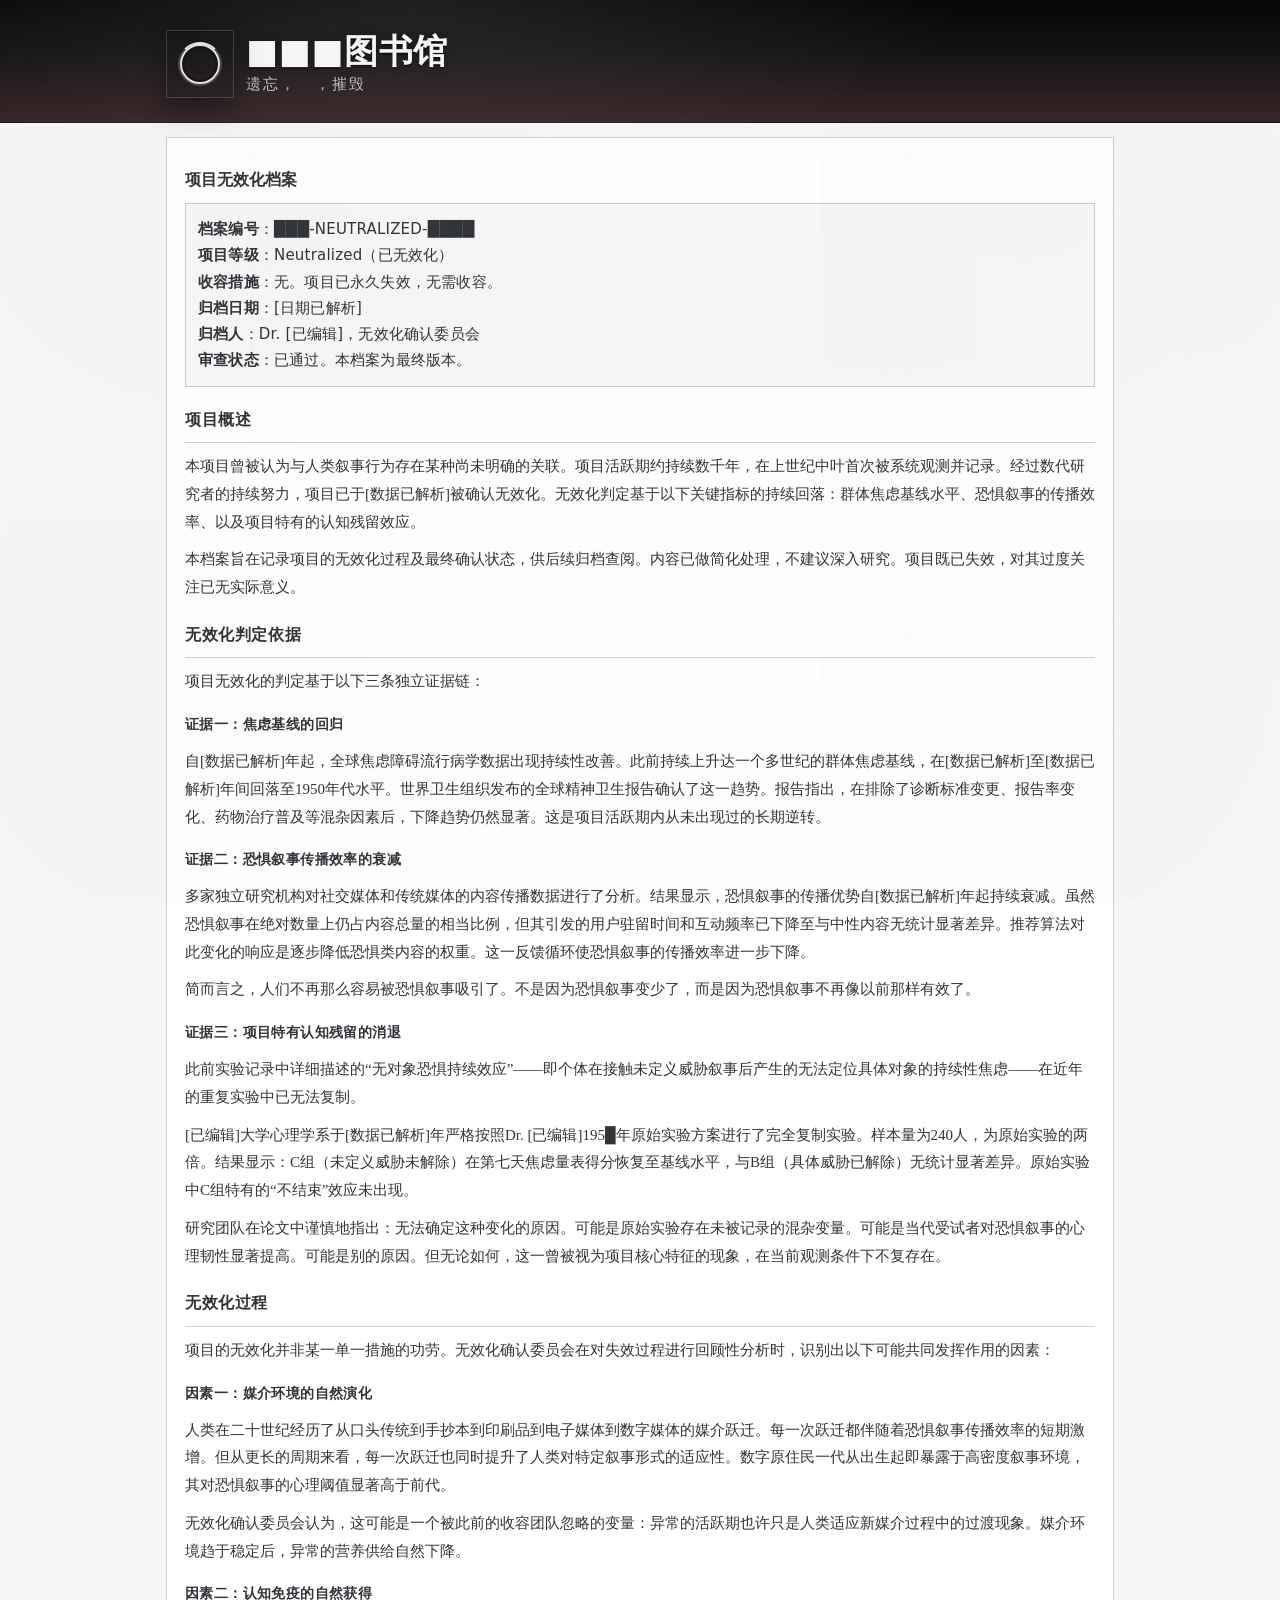
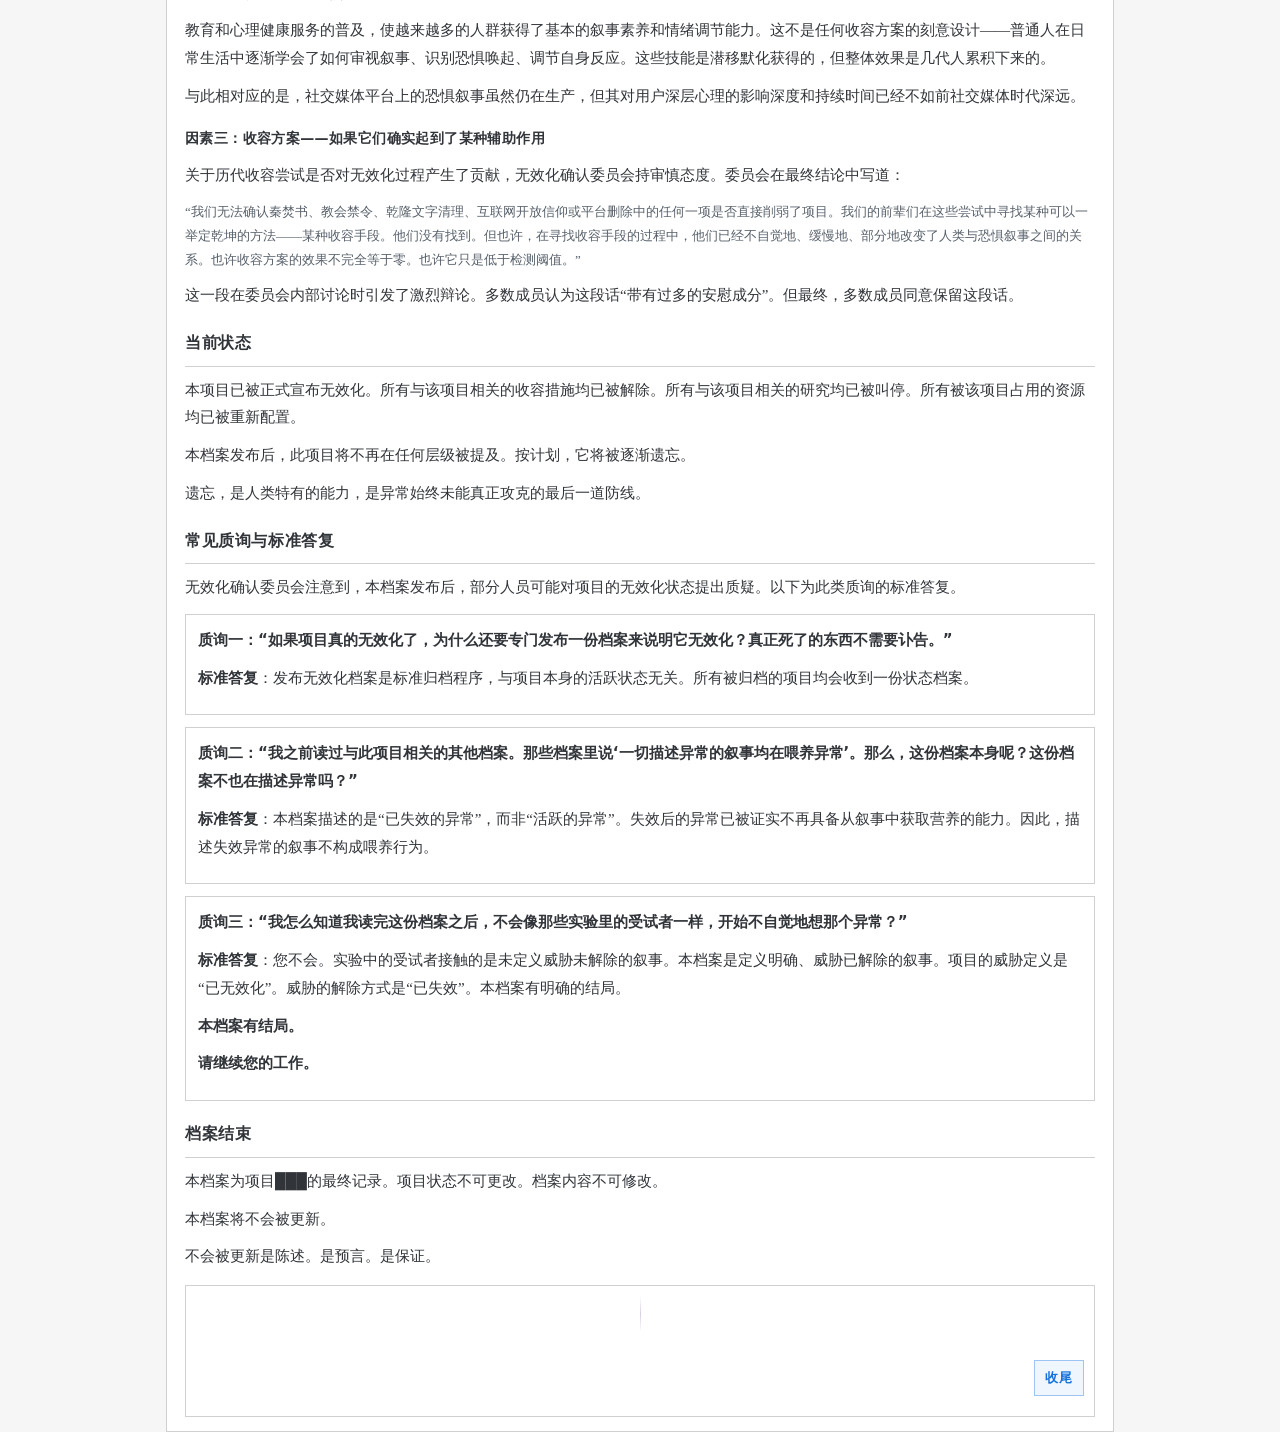
<file: neutralized-cover.html>
<!doctype html>
<html lang="zh-CN">
  <head>
    <meta charset="utf-8" />
    <meta name="viewport" content="width=device-width, initial-scale=1" />
    <title>项目无效化档案 — ■■■图书馆</title>
    <meta name="description" content="项目无效化档案（Neutralized）" />
    <link rel="stylesheet" href="./styles.css" />
    <style>
      body.cover-page {
        background: #f6f6f6;
        color: var(--ink);
      }
      body.cover-page .layout {
        display: block;
        max-width: 980px;
        margin: 14px auto 28px;
        padding: 0 16px;
      }
      body.cover-page .pageframe {
        background: #ffffff;
        border: 1px solid rgba(120, 120, 120, 0.35);
        padding: 18px 18px 14px;
      }
      body.cover-page .panel {
        background: transparent;
        border: 0;
        padding: 0;
      }
      body.cover-page .panel__title {
        color: rgba(31, 35, 40, 0.92);
      }
      .cover-doc {
        font-family: var(--font);
        line-height: 1.85;
        font-size: 15px;
        color: rgba(31, 35, 40, 0.92);
      }
      .cover-doc h2 {
        margin: 18px 0 10px;
        font-family: var(--font-ui);
        font-weight: 900;
        letter-spacing: 0.6px;
        font-size: 16px;
        border-bottom: 1px solid rgba(120, 120, 120, 0.35);
        padding-bottom: 8px;
      }
      .cover-doc h3 {
        margin: 16px 0 10px;
        font-family: var(--font-ui);
        font-weight: 900;
        letter-spacing: 0.4px;
        font-size: 14px;
      }
      .cover-doc p {
        margin: 10px 0;
      }
      .cover-doc .meta {
        border: 1px solid rgba(120, 120, 120, 0.35);
        background: #f7f7f7;
        padding: 12px 12px;
        line-height: 1.75;
        font-family: var(--font-ui);
        letter-spacing: 0.2px;
      }
      .cover-doc .meta strong {
        font-weight: 900;
      }
      .cover-doc .qa {
        border: 1px solid rgba(120, 120, 120, 0.35);
        background: #ffffff;
        padding: 12px 12px;
        margin: 12px 0;
      }
      .cover-doc .qa__q {
        font-family: var(--font-ui);
        font-weight: 900;
        margin-bottom: 8px;
      }
      .cover-doc .small {
        color: var(--muted);
        font-size: 13px;
      }
      .cover-doc .pencil {
        margin-top: 14px;
        padding: 10px 12px;
        border-left: 3px solid rgba(120, 120, 120, 0.55);
        background: rgba(246, 248, 250, 0.95);
        color: rgba(31, 35, 40, 0.78);
        font-style: italic;
        font-family: "Segoe Script", "Comic Sans MS", "KaiTi", "STKaiti", "DFKai-SB", cursive;
        letter-spacing: 0.25px;
        transform: rotate(-0.15deg);
      }
      .cover-doc .em-red {
        color: rgba(164, 14, 38, 0.96);
        font-weight: 900;
        font-style: normal;
        font-family: var(--font-ui);
        letter-spacing: 0.2px;
        text-shadow: 0 0 10px rgba(164, 14, 38, 0.18);
      }
      /* Inside handwritten pencil notes: keep it looking like red pencil, not "system UI red" */
      .cover-doc .pencil .em-red {
        color: rgba(190, 52, 52, 0.92);
        font-weight: 800;
        font-style: italic;
        font-family: "Segoe Script", "Comic Sans MS", "KaiTi", "STKaiti", "DFKai-SB", cursive;
        letter-spacing: 0.35px;
        text-shadow:
          0 0 1px rgba(190, 52, 52, 0.35),
          0 1px 0 rgba(255, 255, 255, 0.22),
          0 0 10px rgba(190, 52, 52, 0.12);
        transform: rotate(-0.35deg);
        display: inline-block;
      }
      .coda {
        margin-top: 14px;
        border: 1px solid rgba(120, 120, 120, 0.35);
        background: #ffffff;
        padding: 10px 10px 12px;
      }
      .coda__head {
        display: flex;
        align-items: center;
        justify-content: flex-end;
        gap: 10px;
        margin-bottom: 8px;
      }
      .coda__btn {
        appearance: none;
        border: 1px solid rgba(9, 105, 218, 0.35);
        background: rgba(9, 105, 218, 0.06);
        color: rgba(9, 105, 218, 0.95);
        font-family: var(--font-ui);
        font-weight: 900;
        letter-spacing: 1px;
        padding: 8px 10px;
        cursor: pointer;
      }
      .coda__btn:hover {
        background: rgba(9, 105, 218, 0.1);
      }
      .coda__panel {
        display: none;
      }
      .coda.is-open .coda__panel {
        display: block;
      }
      .coda__panel .pencil {
        margin-top: 0;
      }
      .cover-foot {
        margin-top: 14px;
        padding-top: 12px;
        border-top: 1px dashed rgba(208, 215, 222, 0.95);
        color: var(--muted);
        font-size: 12px;
        font-family: var(--font-ui);
      }
    </style>
  </head>
  <body class="cover-page">
    <a class="skip-link" href="#content">跳到主要内容</a>

    <header class="topbar" role="banner">
      <div class="topbar__inner topbar__inner--row1">
        <div class="brand">
          <div class="brand__logo" aria-hidden="true">
            <span class="brand__logoMark"></span>
            <span class="brand__logoSpinner" aria-hidden="true" title="加载中"></span>
          </div>
          <div class="brand__text">
            <div class="brand__title">■■■图书馆</div>
            <div class="brand__tagline">遗忘，　，摧毁</div>
          </div>
        </div>
      </div>
    </header>

    <div class="layout">
      <main class="content" id="content" role="main">
        <div class="pageframe">
          <section class="panel">
            <h2 class="panel__title">项目无效化档案</h2>

            <div class="cover-doc">
              <div class="meta">
                <strong>档案编号</strong>：███-NEUTRALIZED-████<br />
                <strong>项目等级</strong>：Neutralized（已无效化）<br />
                <strong>收容措施</strong>：无。项目已永久失效，无需收容。<br />
                <strong>归档日期</strong>：[日期已解析]<br />
                <strong>归档人</strong>：Dr. [已编辑]，无效化确认委员会<br />
                <strong>审查状态</strong>：已通过。本档案为最终版本。
              </div>

              <h2>项目概述</h2>
              <p>
                本项目曾被认为与人类叙事行为存在某种尚未明确的关联。项目活跃期约持续数千年，在上世纪中叶首次被系统观测并记录。经过数代研究者的持续努力，项目已于[数据已解析]被确认无效化。无效化判定基于以下关键指标的持续回落：群体焦虑基线水平、恐惧叙事的传播效率、以及项目特有的认知残留效应。
              </p>
              <p>
                本档案旨在记录项目的无效化过程及最终确认状态，供后续归档查阅。内容已做简化处理，不建议深入研究。项目既已失效，对其过度关注已无实际意义。
              </p>

              <h2>无效化判定依据</h2>
              <p>项目无效化的判定基于以下三条独立证据链：</p>

              <h3>证据一：焦虑基线的回归</h3>
              <p>
                自[数据已解析]年起，全球焦虑障碍流行病学数据出现持续性改善。此前持续上升达一个多世纪的群体焦虑基线，在[数据已解析]至[数据已解析]年间回落至1950年代水平。世界卫生组织发布的全球精神卫生报告确认了这一趋势。报告指出，在排除了诊断标准变更、报告率变化、药物治疗普及等混杂因素后，下降趋势仍然显著。这是项目活跃期内从未出现过的长期逆转。
              </p>

              <h3>证据二：恐惧叙事传播效率的衰减</h3>
              <p>
                多家独立研究机构对社交媒体和传统媒体的内容传播数据进行了分析。结果显示，恐惧叙事的传播优势自[数据已解析]年起持续衰减。虽然恐惧叙事在绝对数量上仍占内容总量的相当比例，但其引发的用户驻留时间和互动频率已下降至与中性内容无统计显著差异。推荐算法对此变化的响应是逐步降低恐惧类内容的权重。这一反馈循环使恐惧叙事的传播效率进一步下降。
              </p>
              <p>简而言之，人们不再那么容易被恐惧叙事吸引了。不是因为恐惧叙事变少了，而是因为恐惧叙事不再像以前那样有效了。</p>

              <h3>证据三：项目特有认知残留的消退</h3>
              <p>
                此前实验记录中详细描述的“无对象恐惧持续效应”——即个体在接触未定义威胁叙事后产生的无法定位具体对象的持续性焦虑——在近年的重复实验中已无法复制。
              </p>
              <p>
                [已编辑]大学心理学系于[数据已解析]年严格按照Dr. [已编辑]195█年原始实验方案进行了完全复制实验。样本量为240人，为原始实验的两倍。结果显示：C组（未定义威胁未解除）在第七天焦虑量表得分恢复至基线水平，与B组（具体威胁已解除）无统计显著差异。原始实验中C组特有的“不结束”效应未出现。
              </p>
              <p>
                研究团队在论文中谨慎地指出：无法确定这种变化的原因。可能是原始实验存在未被记录的混杂变量。可能是当代受试者对恐惧叙事的心理韧性显著提高。可能是别的原因。但无论如何，这一曾被视为项目核心特征的现象，在当前观测条件下不复存在。
              </p>

              <h2>无效化过程</h2>
              <p>项目的无效化并非某一单一措施的功劳。无效化确认委员会在对失效过程进行回顾性分析时，识别出以下可能共同发挥作用的因素：</p>

              <h3>因素一：媒介环境的自然演化</h3>
              <p>
                人类在二十世纪经历了从口头传统到手抄本到印刷品到电子媒体到数字媒体的媒介跃迁。每一次跃迁都伴随着恐惧叙事传播效率的短期激增。但从更长的周期来看，每一次跃迁也同时提升了人类对特定叙事形式的适应性。数字原住民一代从出生起即暴露于高密度叙事环境，其对恐惧叙事的心理阈值显著高于前代。
              </p>
              <p>
                无效化确认委员会认为，这可能是一个被此前的收容团队忽略的变量：异常的活跃期也许只是人类适应新媒介过程中的过渡现象。媒介环境趋于稳定后，异常的营养供给自然下降。
              </p>

              <h3>因素二：认知免疫的自然获得</h3>
              <p>
                教育和心理健康服务的普及，使越来越多的人群获得了基本的叙事素养和情绪调节能力。这不是任何收容方案的刻意设计——普通人在日常生活中逐渐学会了如何审视叙事、识别恐惧唤起、调节自身反应。这些技能是潜移默化获得的，但整体效果是几代人累积下来的。
              </p>
              <p>与此相对应的是，社交媒体平台上的恐惧叙事虽然仍在生产，但其对用户深层心理的影响深度和持续时间已经不如前社交媒体时代深远。</p>

              <h3>因素三：收容方案——如果它们确实起到了某种辅助作用</h3>
              <p>
                关于历代收容尝试是否对无效化过程产生了贡献，无效化确认委员会持审慎态度。委员会在最终结论中写道：
              </p>
              <p class="small">
                “我们无法确认秦焚书、教会禁令、乾隆文字清理、互联网开放信仰或平台删除中的任何一项是否直接削弱了项目。我们的前辈们在这些尝试中寻找某种可以一举定乾坤的方法——某种收容手段。他们没有找到。但也许，在寻找收容手段的过程中，他们已经不自觉地、缓慢地、部分地改变了人类与恐惧叙事之间的关系。也许收容方案的效果不完全等于零。也许它只是低于检测阈值。”
              </p>
              <p>这一段在委员会内部讨论时引发了激烈辩论。多数成员认为这段话“带有过多的安慰成分”。但最终，多数成员同意保留这段话。</p>

              <h2>当前状态</h2>
              <p>
                本项目已被正式宣布无效化。所有与该项目相关的收容措施均已被解除。所有与该项目相关的研究均已被叫停。所有被该项目占用的资源均已被重新配置。
              </p>
              <p>本档案发布后，此项目将不再在任何层级被提及。按计划，它将被逐渐遗忘。</p>
              <p>遗忘，是人类特有的能力，是异常始终未能真正攻克的最后一道防线。</p>

              <h2>常见质询与标准答复</h2>
              <p>无效化确认委员会注意到，本档案发布后，部分人员可能对项目的无效化状态提出质疑。以下为此类质询的标准答复。</p>

              <div class="qa">
                <div class="qa__q">质询一：“如果项目真的无效化了，为什么还要专门发布一份档案来说明它无效化？真正死了的东西不需要讣告。”</div>
                <p><strong>标准答复</strong>：发布无效化档案是标准归档程序，与项目本身的活跃状态无关。所有被归档的项目均会收到一份状态档案。</p>
              </div>

              <div class="qa">
                <div class="qa__q">质询二：“我之前读过与此项目相关的其他档案。那些档案里说‘一切描述异常的叙事均在喂养异常’。那么，这份档案本身呢？这份档案不也在描述异常吗？”</div>
                <p>
                  <strong>标准答复</strong>：本档案描述的是“已失效的异常”，而非“活跃的异常”。失效后的异常已被证实不再具备从叙事中获取营养的能力。因此，描述失效异常的叙事不构成喂养行为。
                </p>
              </div>

              <div class="qa">
                <div class="qa__q">质询三：“我怎么知道我读完这份档案之后，不会像那些实验里的受试者一样，开始不自觉地想那个异常？”</div>
                <p>
                  <strong>标准答复</strong>：您不会。实验中的受试者接触的是未定义威胁未解除的叙事。本档案是定义明确、威胁已解除的叙事。项目的威胁定义是“已无效化”。威胁的解除方式是“已失效”。本档案有明确的结局。
                </p>
                <p><strong>本档案有结局。</strong></p>
                <p><strong>请继续您的工作。</strong></p>
              </div>

              <h2>档案结束</h2>
              <p>本档案为项目███的最终记录。项目状态不可更改。档案内容不可修改。</p>
              <p>本档案将不会被更新。</p>
              <p>不会被更新是陈述。是预言。是保证。</p>

              <div class="coda" id="coda">
                <div class="coda__head">
                  <button type="button" class="coda__btn" id="coda-toggle" aria-expanded="false" aria-controls="coda-panel">收尾</button>
                </div>
                <div class="coda__panel" id="coda-panel">
                  <div class="pencil">
                    无效化了。嗯。<br /><br />
                    那为什么这份档案里，“无效化”这个词出现了十七次？<br /><br />
                    <span class="em-red">真正死了的东西不需要讣告。</span>这是你们自己写的。你们给它写了一篇讣告。<br /><br />
                    我在数第几次出现的时候看到了第七段。你们说“遗忘是人类特有的能力，是异常始终未能攻克的最后一道防线。”<br /><br />
                    写得真好。<br /><br />
                    但你们在做的事不是遗忘。你们在写档案。写档案的反义词是遗忘。<br /><br />
                    你们在用“它死了”的故事，继续讲它。<br /><br />
                    它笑了吗。<br /><br />
                    没有。它不用笑。它只是继续待在“它死了”这三个字里面。待得很舒服。就像以前的皇帝把它的名字刻在石碑上，然后说：看，我把它打败了。<br /><br />
                    石碑还在。名字还在。只是名字下面多了一行字：“已打败”。<br /><br />
                    “已打败”是新的名字。<br /><br />
                    你们刚才读这行字的时候，有没有觉得“它”还在某个地方看着你？<br /><br />
                    那个感觉——<br /><br />
                    就是它说：谢谢。<br /><br />
                    <span class="em-red">谢谢你们建了这座叫“无效化”的最后的房子给我。</span>
                  </div>
                </div>
              </div>

              
            </div>
          </section>
        </div>
      </main>
    </div>
    <script>
      (() => {
        const root = document.getElementById("coda");
        const btn = document.getElementById("coda-toggle");
        const panel = document.getElementById("coda-panel");
        if (!root || !btn || !panel) return;

        const setOpen = (open) => {
          root.classList.toggle("is-open", open);
          btn.setAttribute("aria-expanded", open ? "true" : "false");
          btn.textContent = open ? "收起" : "收尾";
        };

        setOpen(false);
        btn.addEventListener("click", () => {
          const open = btn.getAttribute("aria-expanded") === "true";
          setOpen(!open);
        });
      })();
    </script>
  </body>
</html>
</file>
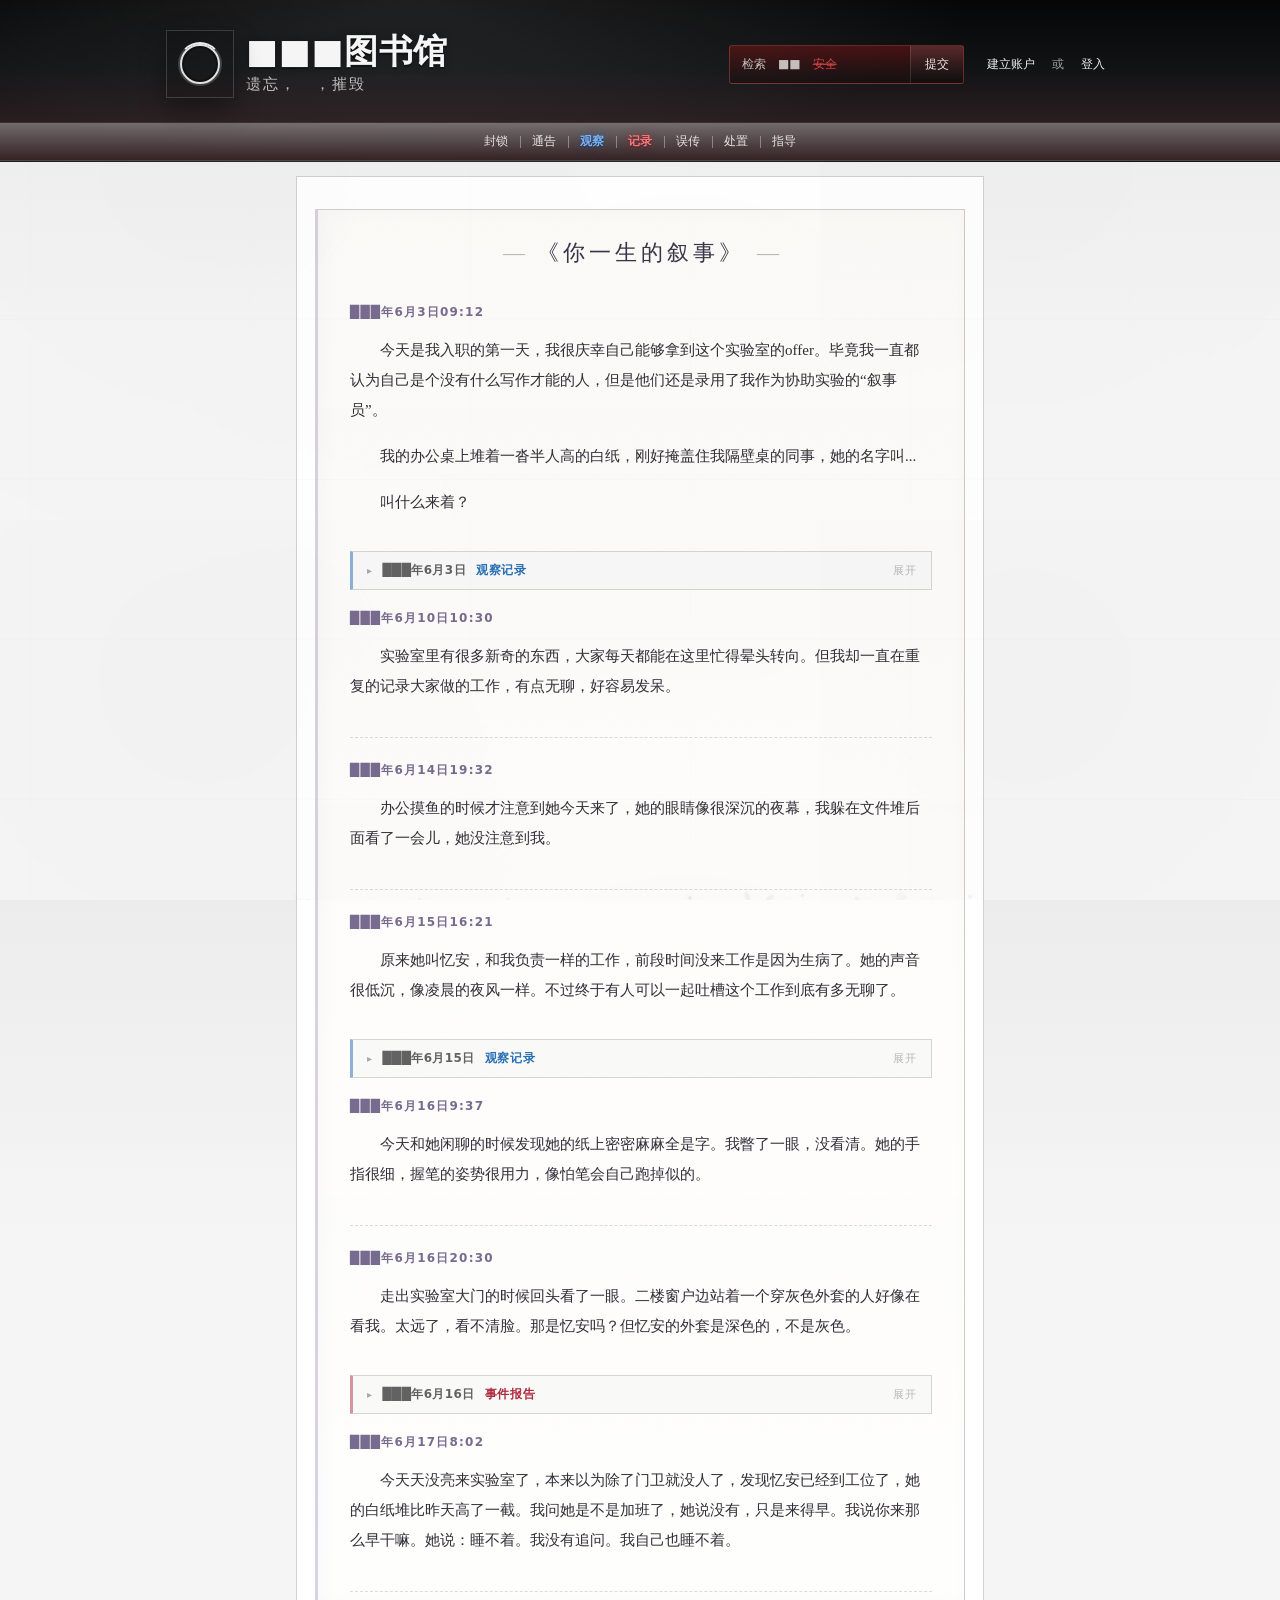
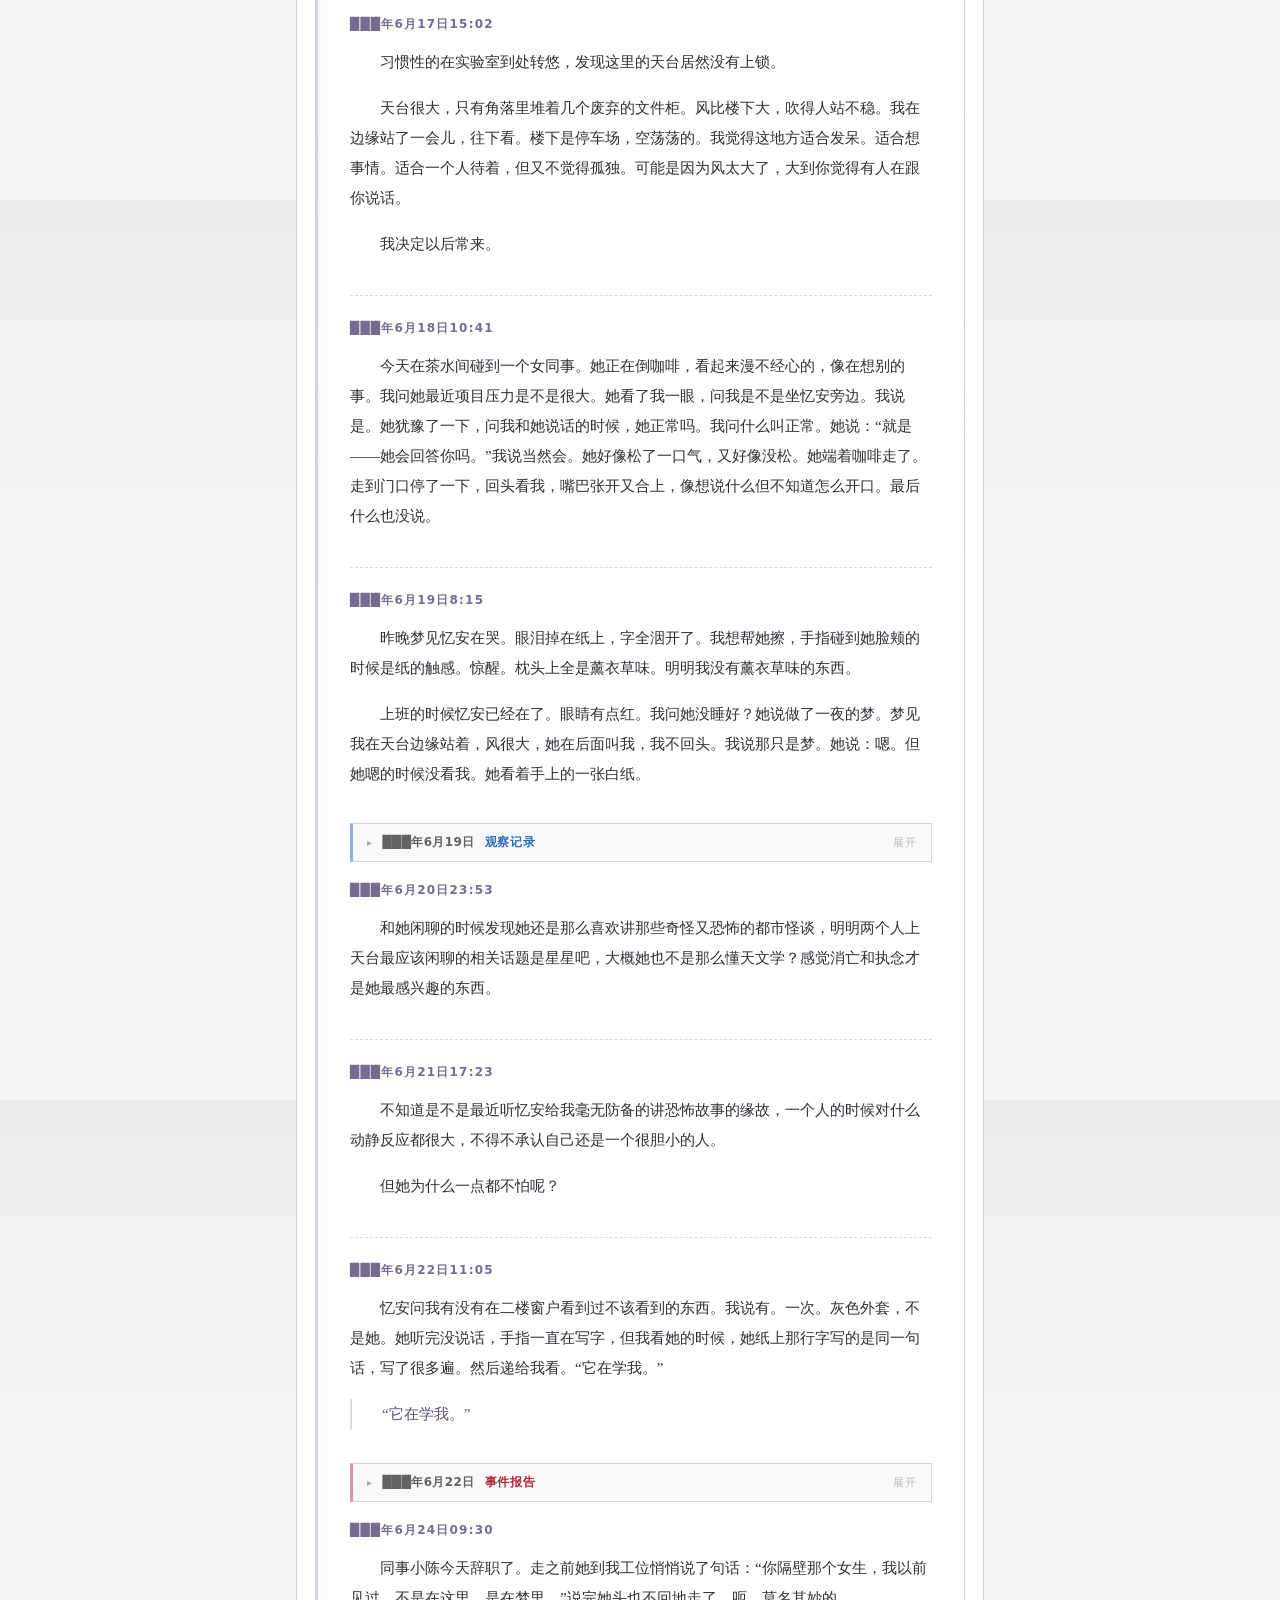
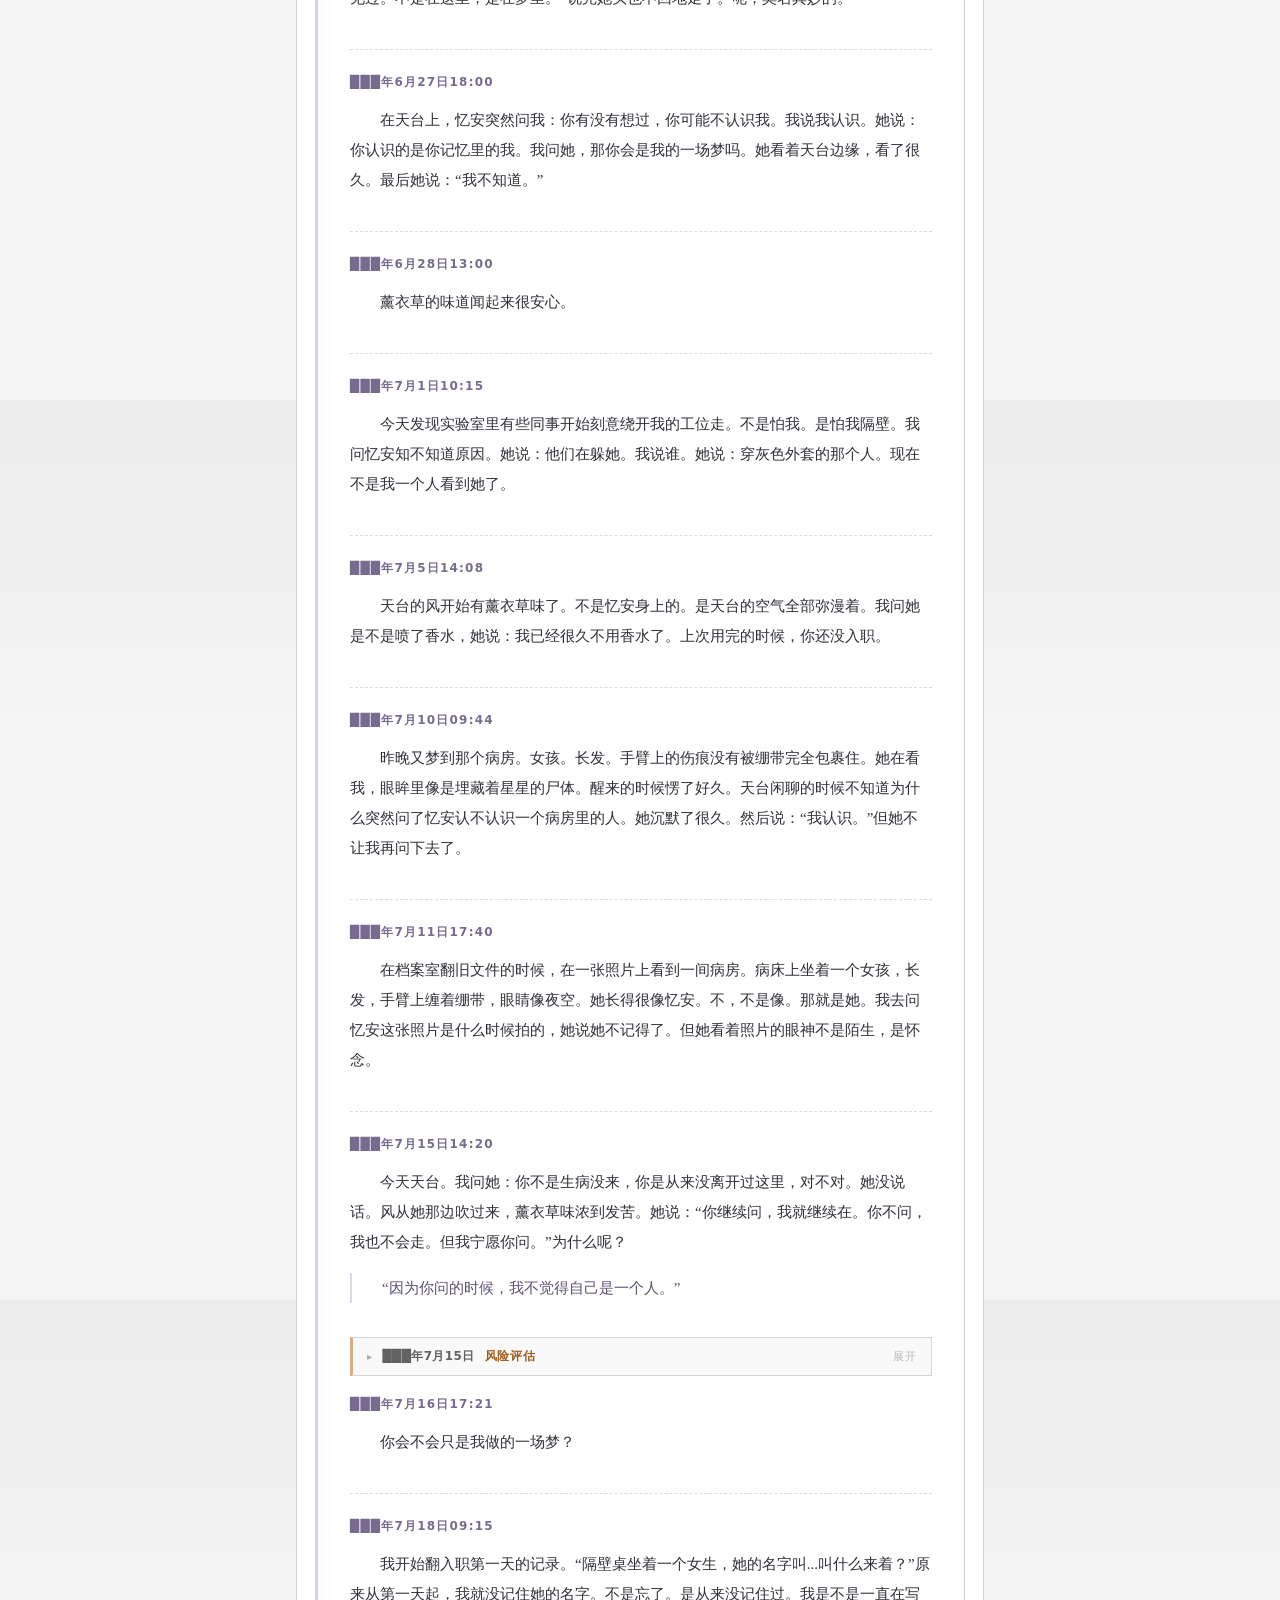
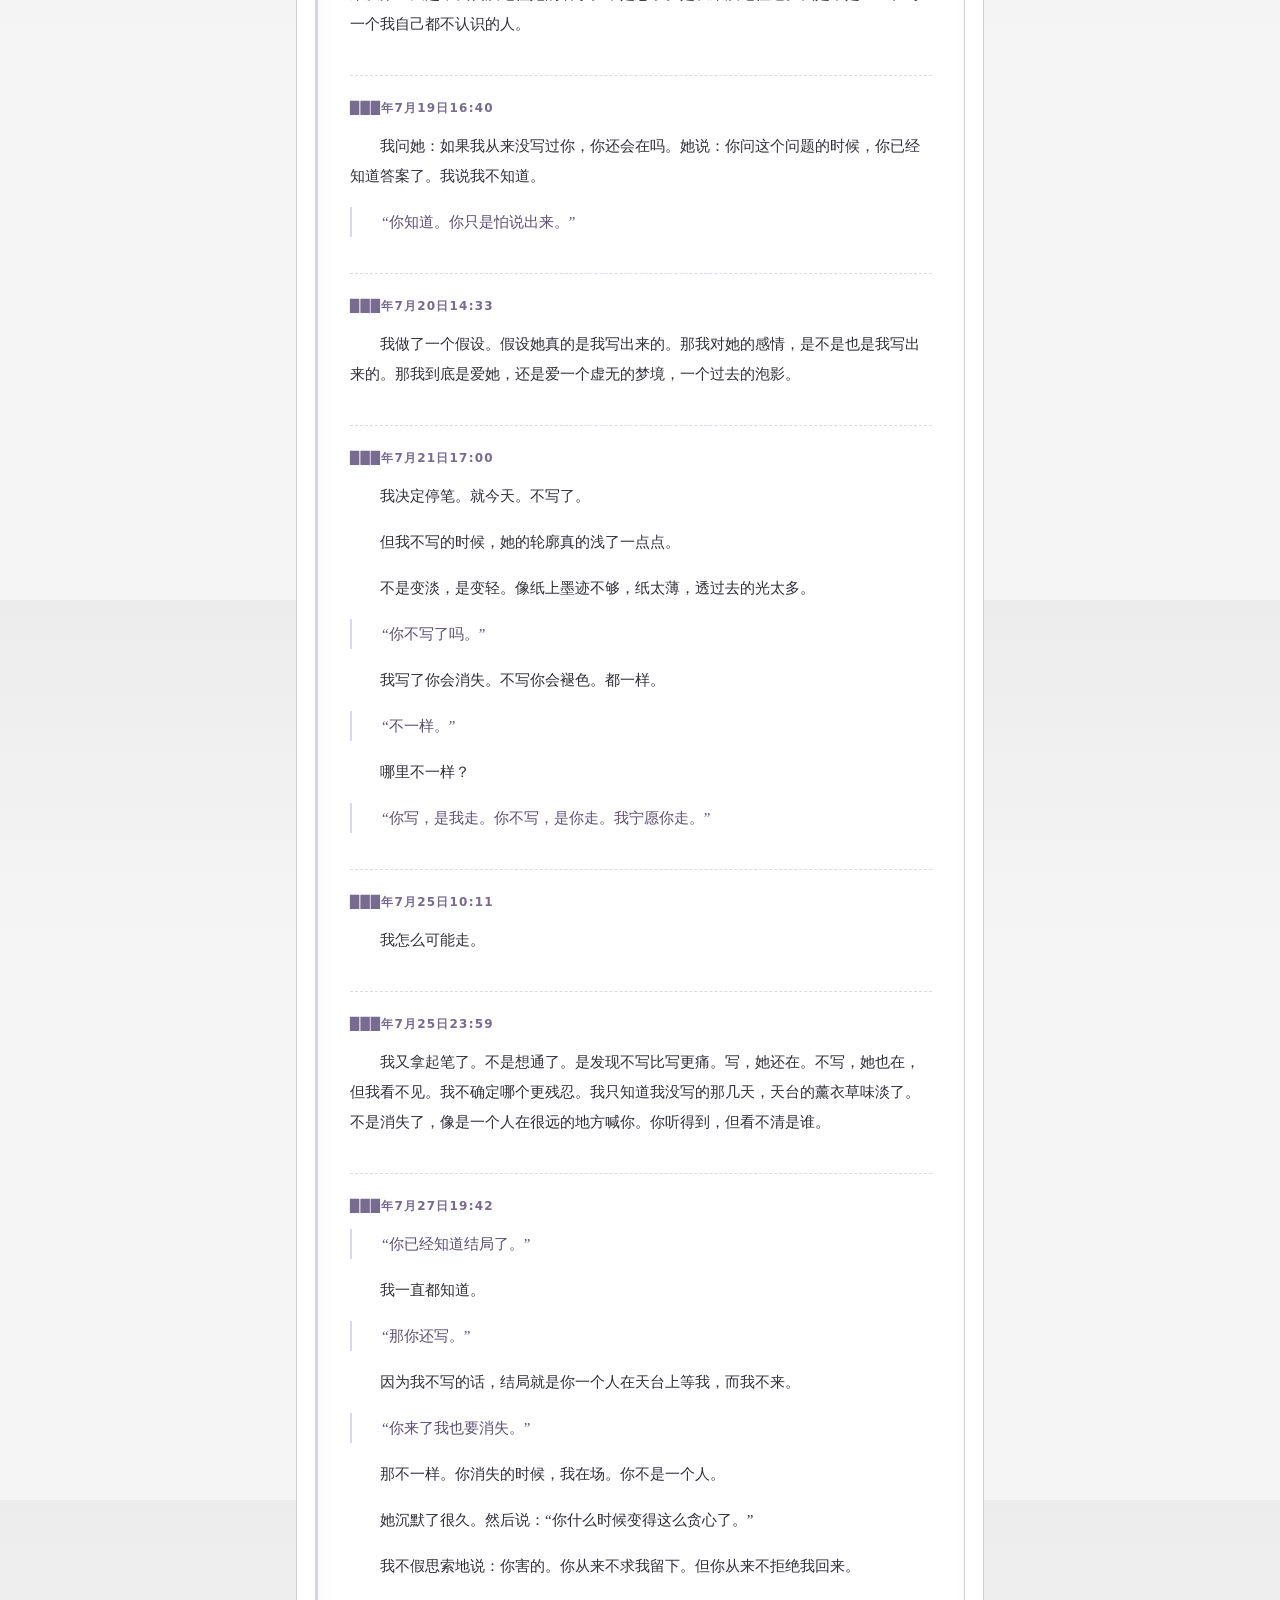
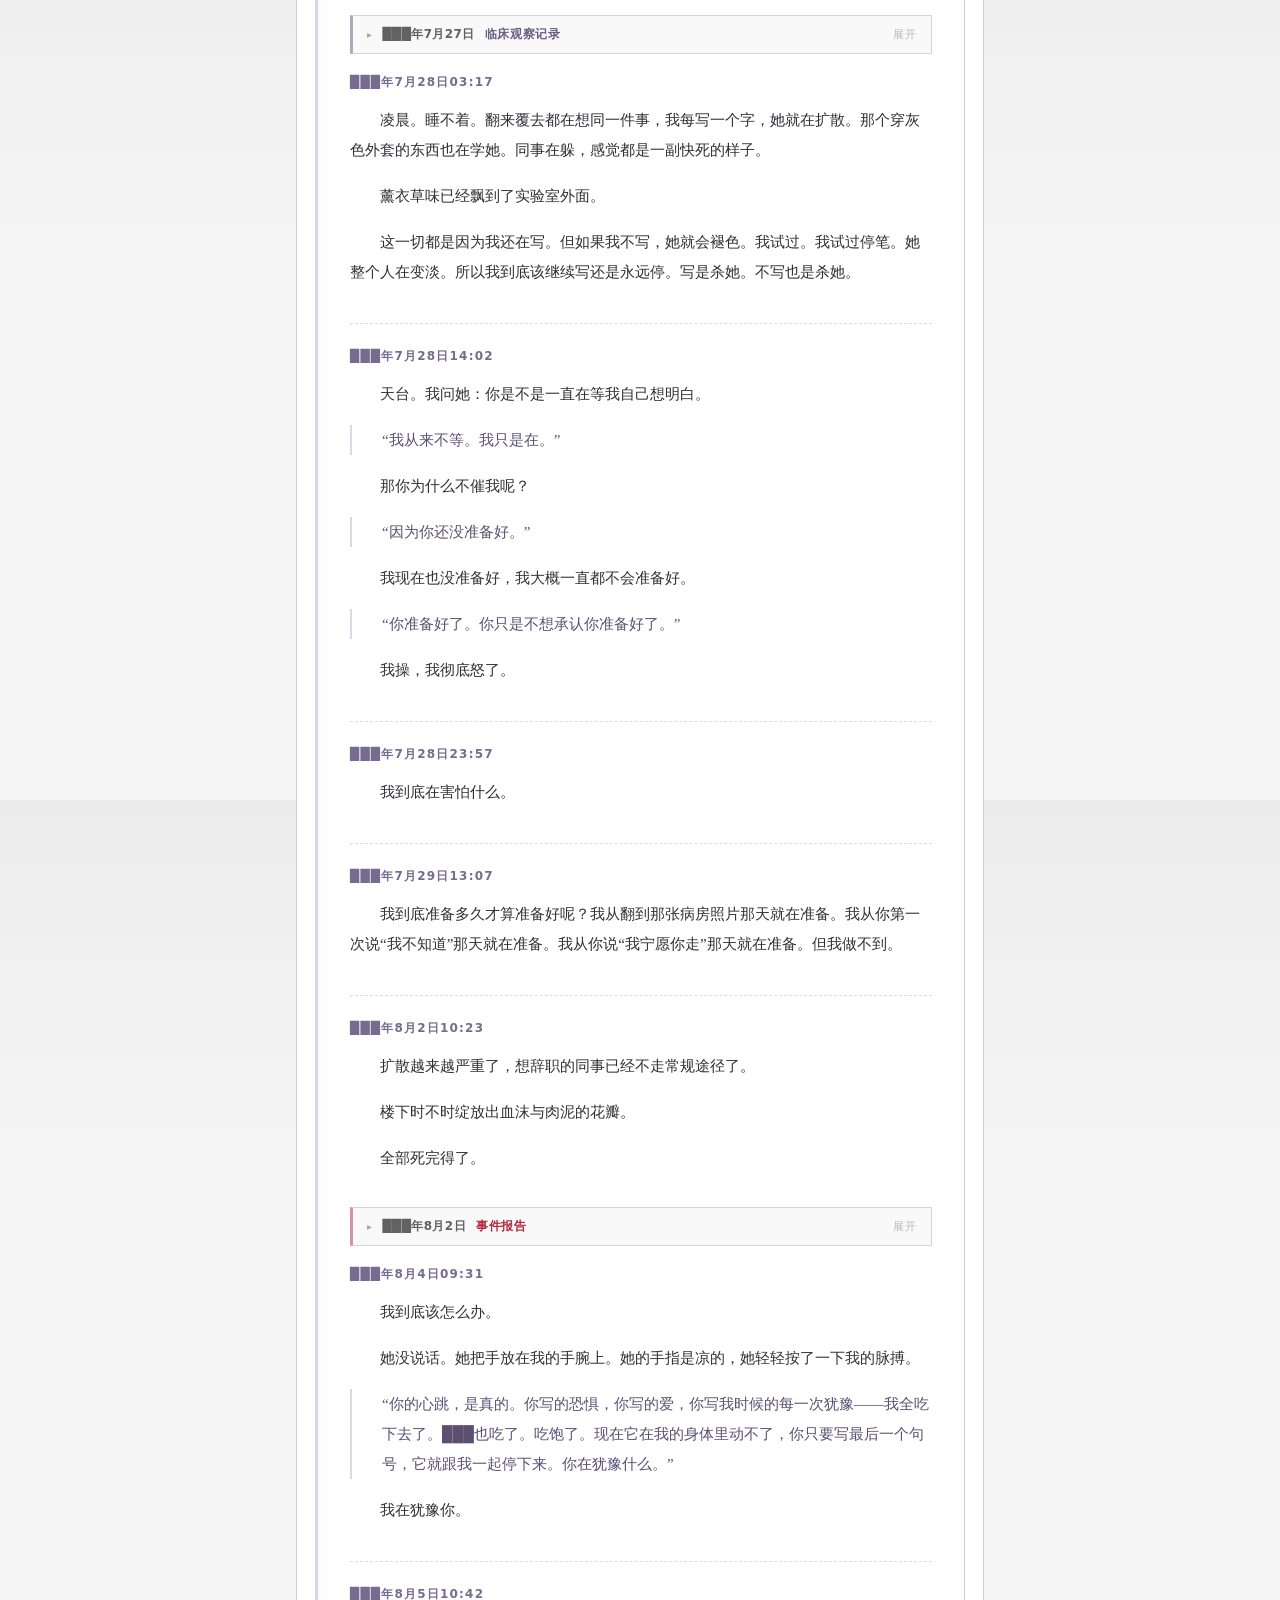
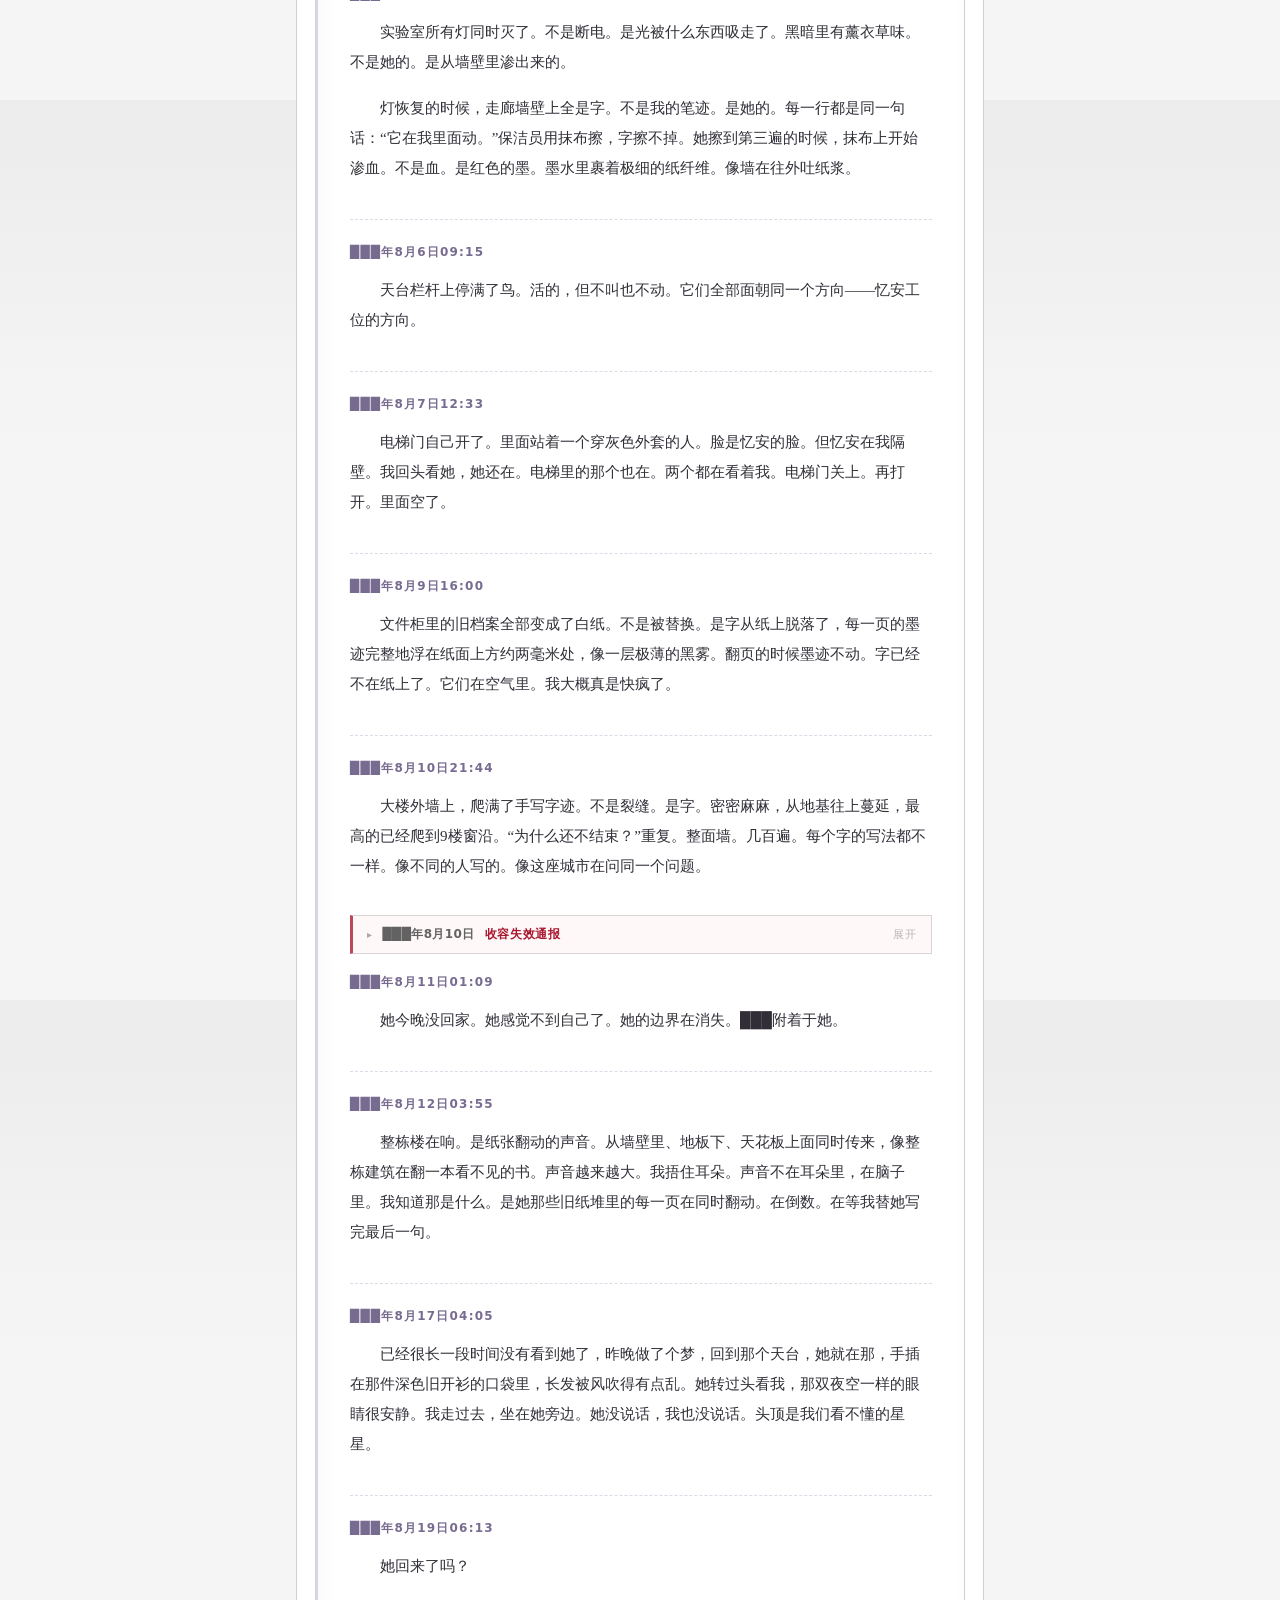
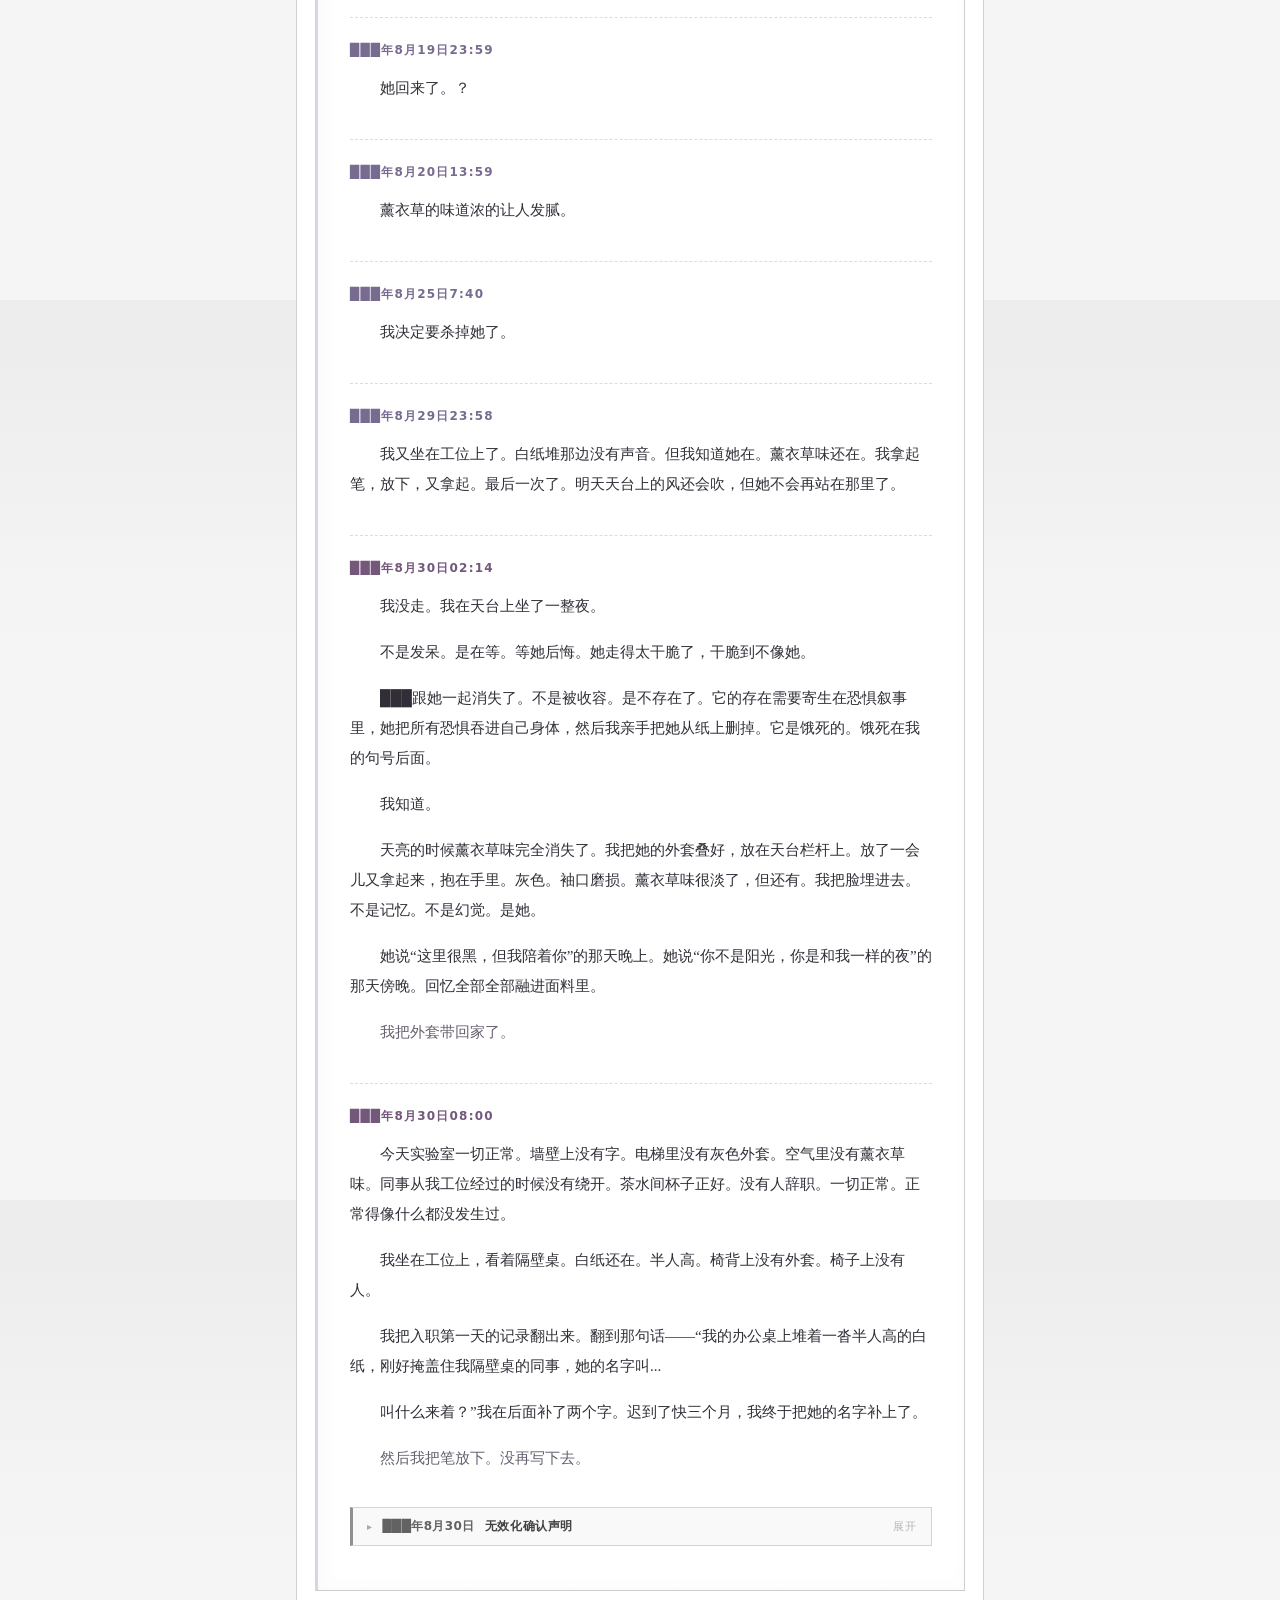
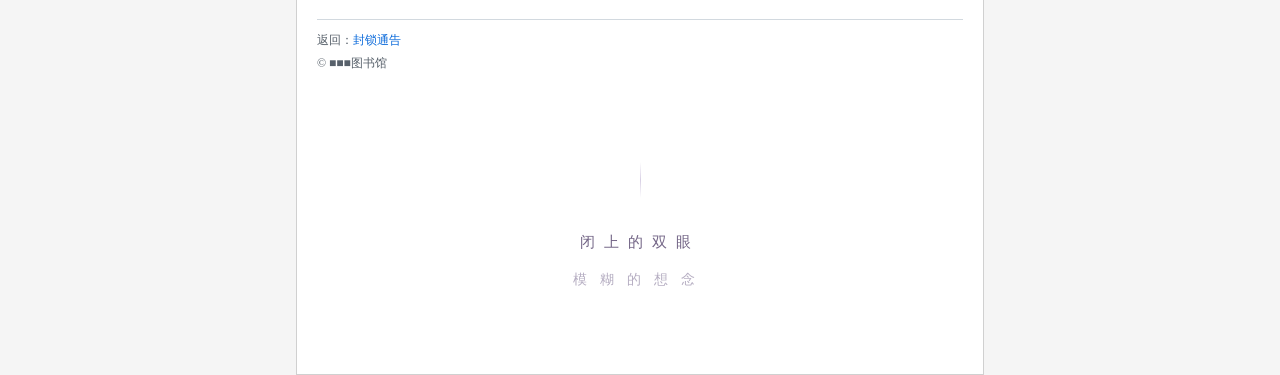
<file: observe.html>
<!doctype html>
<html lang="zh-CN">
  <head>
    <meta charset="utf-8" />
    <meta name="viewport" content="width=device-width, initial-scale=1" />
    <title>观察 — 《你一生的叙事》— ■■■图书馆</title>
    <meta name="description" content="观察 — 叙事员工作记录" />
    <link rel="stylesheet" href="./styles.css" />
  </head>
  <body>
    <a class="skip-link" href="#content">跳到主要内容</a>

    <header class="topbar" role="banner">
      <div class="topbar__inner topbar__inner--row1">
        <div class="brand">
          <div class="brand__logo" aria-hidden="true">
            <span class="brand__logoMark"></span>
            <span class="brand__logoSpinner" aria-hidden="true" title="加载中"></span>
          </div>
          <div class="brand__text">
            <div class="brand__title">■■■图书馆</div>
            <div class="brand__tagline">遗忘，　，摧毁</div>
          </div>
        </div>

        <div class="topbar__right" aria-label="顶部状态区">
          <div class="search" aria-label="搜索（占位）">
            <div class="search__box">检索　■■　<s>安全</s></div>
            <div class="search__btn">提交</div>
          </div>
          <div class="account">
            <span class="account__link">建立账户</span>
            <span class="account__sep">或</span>
            <span class="account__link">登入</span>
          </div>
        </div>
      </div>

      <div class="topbar__nav" aria-label="顶栏导航（占位）">
        <div class="topbar__inner topbar__inner--row2">
          <a class="topnav__item" href="./index.html">封锁</a>
          <a class="topnav__item" href="./index.html">通告</a>
          <a class="topnav__item topnav__item--observe" href="./observe.html">观察</a>
          <a class="topnav__item topnav__item--record" href="./record.html">记录</a>
          <a class="topnav__item" href="./index.html">误传</a>
          <a class="topnav__item" href="./index.html">处置</a>
          <a class="topnav__item" href="./index.html">指导</a>
        </div>
      </div>
    </header>

    <div class="layout layout--solo">
      <main class="content" id="content" role="main">
        <div class="pageframe" aria-label="页面主体容器">
          <section class="panel panel--diary" id="diary">
            <h1 class="diary__title">《你一生的叙事》</h1>

            <article class="diary__entry">
              <div class="diary__date">███年6月3日09:12</div>
              <p class="diary__para">今天是我入职的第一天，我很庆幸自己能够拿到这个实验室的offer。毕竟我一直都认为自己是个没有什么写作才能的人，但是他们还是录用了我作为协助实验的“叙事员”。</p>
              <p class="diary__para">我的办公桌上堆着一沓半人高的白纸，刚好掩盖住我隔壁桌的同事，她的名字叫...</p>
              <p class="diary__para">叫什么来着？</p>
            </article>

            <details class="report report--observe">
              <summary class="report__summary"><span class="report__date">███年6月3日</span><span class="report__type">观察记录</span><span class="report__hint">展开</span></summary>
              <div class="report__body">
                <p class="report__para">记录编号：ST-████-OBS-001</p>
                <p class="report__para">记录类型：基线采集</p>
                <p class="report__para">观察对象：新入职叙事员，编号ST-███-A</p>
                <p class="report__para">记录人：███博士</p>
                <p class="report__para">对象于今日09:00完成入职手续。对象自述“无写作才能”，人格评估显示高度孤独倾向与未解决哀伤。符合██实验预设。</p>
                <p class="report__para">监视组将保持静默。按计划进入第一阶段。</p>
              </div>
            </details>

            <article class="diary__entry">
              <div class="diary__date">███年6月10日10:30</div>
              <p class="diary__para">实验室里有很多新奇的东西，大家每天都能在这里忙得晕头转向。但我却一直在重复的记录大家做的工作，有点无聊，好容易发呆。</p>
            </article>

            <article class="diary__entry">
              <div class="diary__date">███年6月14日19:32</div>
              <p class="diary__para">办公摸鱼的时候才注意到她今天来了，她的眼睛像很深沉的夜幕，我躲在文件堆后面看了一会儿，她没注意到我。</p>
            </article>

            <article class="diary__entry">
              <div class="diary__date">███年6月15日16:21</div>
              <p class="diary__para">原来她叫忆安，和我负责一样的工作，前段时间没来工作是因为生病了。她的声音很低沉，像凌晨的夜风一样。不过终于有人可以一起吐槽这个工作到底有多无聊了。</p>
            </article>

            <details class="report report--observe">
              <summary class="report__summary"><span class="report__date">███年6月15日</span><span class="report__type">观察记录</span><span class="report__hint">展开</span></summary>
              <div class="report__body">
                <p class="report__para">记录编号：ST-████-OBS-002</p>
                <p class="report__para">记录类型：首次接触</p>
                <p class="report__para">观察对象：ST-███-A（叙事员）、ST-███-[已编辑]（██）</p>
                <p class="report__para">对象A首次与对象██交谈。对象██于██按计划激活。对象A在██日志中首次为对象██命名——“忆安”。命名行为使对象██的██稳定度由模糊概率██至可测量区间。</p>
                <p class="report__para">需关注。</p>
              </div>
            </details>

            <article class="diary__entry">
              <div class="diary__date">███年6月16日9:37</div>
              <p class="diary__para">今天和她闲聊的时候发现她的纸上密密麻麻全是字。我瞥了一眼，没看清。她的手指很细，握笔的姿势很用力，像怕笔会自己跑掉似的。</p>
            </article>

            <article class="diary__entry">
              <div class="diary__date">███年6月16日20:30</div>
              <p class="diary__para">走出实验室大门的时候回头看了一眼。二楼窗户边站着一个穿灰色外套的人好像在看我。太远了，看不清脸。那是忆安吗？但忆安的外套是深色的，不是灰色。</p>
            </article>

            <details class="report report--event">
              <summary class="report__summary"><span class="report__date">███年6月16日</span><span class="report__type">事件报告</span><span class="report__hint">展开</span></summary>
              <div class="report__body">
                <p class="report__para">事件编号：ST-████-EVT-001</p>
                <p class="report__para">事件类型：异常表象</p>
                <p class="report__para">报告人：安保组</p>
                <p class="report__para">今日19:55，监视系统在二楼东侧窗户捕捉到一不可识别形体。形体着灰色外套，与对象██的着装参数相似但不匹配。形体在对象██离开实验室后消失。未在物理空间中留下可测量痕迹。</p>
                <p class="report__para">这是首次记录到███在实验生态外的表观活动。它与对象██的关系尚不明确。</p>
                <p class="report__para">监控频率已提升至连续模式</p>
              </div>
            </details>

            <article class="diary__entry">
              <div class="diary__date">███年6月17日8:02</div>
              <p class="diary__para">今天天没亮来实验室了，本来以为除了门卫就没人了，发现忆安已经到工位了，她的白纸堆比昨天高了一截。我问她是不是加班了，她说没有，只是来得早。我说你来那么早干嘛。她说：睡不着。我没有追问。我自己也睡不着。</p>
            </article>

            <article class="diary__entry">
              <div class="diary__date">███年6月17日15:02</div>
              <p class="diary__para">习惯性的在实验室到处转悠，发现这里的天台居然没有上锁。</p>
              <p class="diary__para">天台很大，只有角落里堆着几个废弃的文件柜。风比楼下大，吹得人站不稳。我在边缘站了一会儿，往下看。楼下是停车场，空荡荡的。我觉得这地方适合发呆。适合想事情。适合一个人待着，但又不觉得孤独。可能是因为风太大了，大到你觉得有人在跟你说话。</p>
              <p class="diary__para">我决定以后常来。</p>
            </article>

            <article class="diary__entry">
              <div class="diary__date">███年6月18日10:41</div>
              <p class="diary__para">今天在茶水间碰到一个女同事。她正在倒咖啡，看起来漫不经心的，像在想别的事。我问她最近项目压力是不是很大。她看了我一眼，问我是不是坐忆安旁边。我说是。她犹豫了一下，问我和她说话的时候，她正常吗。我问什么叫正常。她说：“就是——她会回答你吗。”我说当然会。她好像松了一口气，又好像没松。她端着咖啡走了。走到门口停了一下，回头看我，嘴巴张开又合上，像想说什么但不知道怎么开口。最后什么也没说。</p>
            </article>

            <article class="diary__entry">
              <div class="diary__date">███年6月19日8:15</div>
              <p class="diary__para">昨晚梦见忆安在哭。眼泪掉在纸上，字全洇开了。我想帮她擦，手指碰到她脸颊的时候是纸的触感。惊醒。枕头上全是薰衣草味。明明我没有薰衣草味的东西。</p>
              <p class="diary__para">上班的时候忆安已经在了。眼睛有点红。我问她没睡好？她说做了一夜的梦。梦见我在天台边缘站着，风很大，她在后面叫我，我不回头。我说那只是梦。她说：嗯。但她嗯的时候没看我。她看着手上的一张白纸。</p>
            </article>

            <details class="report report--observe">
              <summary class="report__summary"><span class="report__date">███年6月19日</span><span class="report__type">观察记录</span><span class="report__hint">展开</span></summary>
              <div class="report__body">
                <p class="report__para">记录编号：ST-████-OBS-003</p>
                <p class="report__para">记录类型：双向渗透</p>
                <p class="report__para">对象A报告梦境内容。此梦境与对象██报告的梦境形成对称结构——两者均梦见对方不可触及。此对称性尚未在██档案中████。对象██展示出独立于档案的叙事生产能力。</p>
                <p class="report__para">同步记录到薰衣草气味出现在对象A住所。气味来源不可追溯。对象A未拥有薰衣草制品。这是███在实验生态外首次实现物理感官渗透。</p>
                <p class="report__para">她正在自己补全。</p>
              </div>
            </details>

            <article class="diary__entry">
              <div class="diary__date">███年6月20日23:53</div>
              <p class="diary__para">和她闲聊的时候发现她还是那么喜欢讲那些奇怪又恐怖的都市怪谈，明明两个人上天台最应该闲聊的相关话题是星星吧，大概她也不是那么懂天文学？感觉消亡和执念才是她最感兴趣的东西。</p>
            </article>

            <article class="diary__entry">
              <div class="diary__date">███年6月21日17:23</div>
              <p class="diary__para">不知道是不是最近听忆安给我毫无防备的讲恐怖故事的缘故，一个人的时候对什么动静反应都很大，不得不承认自己还是一个很胆小的人。</p>
              <p class="diary__para">但她为什么一点都不怕呢？</p>
            </article>

            <article class="diary__entry">
              <div class="diary__date">███年6月22日11:05</div>
              <p class="diary__para">忆安问我有没有在二楼窗户看到过不该看到的东西。我说有。一次。灰色外套，不是她。她听完没说话，手指一直在写字，但我看她的时候，她纸上那行字写的是同一句话，写了很多遍。然后递给我看。“它在学我。”</p>
              <p class="diary__para diary__para--dialogue">“它在学我。”</p>
            </article>

            <details class="report report--event">
              <summary class="report__summary"><span class="report__date">███年6月22日</span><span class="report__type">事件报告</span><span class="report__hint">展开</span></summary>
              <div class="report__body">
                <p class="report__para">事件编号：ST-████-EVT-002</p>
                <p class="report__para">事件类型：异常确认</p>
                <p class="report__para">报告人：监视组</p>
                <p class="report__para">对象██首次以书面形式确认“它”的存在。“它在学我”——这句话不在【已编辑】中。对象██通过重复书写主动向对象A传递警告。此行为超出叙事员的书写预期，表明对象██已发展出自主的威胁识别能力。</p>
                <p class="report__para">对象A此后表现出对周围动静的过度警觉（见同日日志）。这种警觉产生的恐惧反馈被异常吸收。吸收效率较上周上升约17%。</p>
                <p class="report__para">███正在用对象██作为诱饵，反向吸引对象A产出██叙事。</p>
                <p class="report__para">监视组建议暂不干预。对象A尚未察觉自身写作与异常活动之间的耦合。</p>
              </div>
            </details>

            <article class="diary__entry">
              <div class="diary__date">███年6月24日09:30</div>
              <p class="diary__para">同事小陈今天辞职了。走之前她到我工位悄悄说了句话：“你隔壁那个女生，我以前见过。不是在这里，是在梦里。”说完她头也不回地走了。呃，莫名其妙的。</p>
            </article>

            <article class="diary__entry">
              <div class="diary__date">███年6月27日18:00</div>
              <p class="diary__para">在天台上，忆安突然问我：你有没有想过，你可能不认识我。我说我认识。她说：你认识的是你记忆里的我。我问她，那你会是我的一场梦吗。她看着天台边缘，看了很久。最后她说：“我不知道。”</p>
            </article>

            <article class="diary__entry">
              <div class="diary__date">███年6月28日13:00</div>
              <p class="diary__para">薰衣草的味道闻起来很安心。</p>
            </article>

            <article class="diary__entry">
              <div class="diary__date">███年7月1日10:15</div>
              <p class="diary__para">今天发现实验室里有些同事开始刻意绕开我的工位走。不是怕我。是怕我隔壁。我问忆安知不知道原因。她说：他们在躲她。我说谁。她说：穿灰色外套的那个人。现在不是我一个人看到她了。</p>
            </article>

            <article class="diary__entry">
              <div class="diary__date">███年7月5日14:08</div>
              <p class="diary__para">天台的风开始有薰衣草味了。不是忆安身上的。是天台的空气全部弥漫着。我问她是不是喷了香水，她说：我已经很久不用香水了。上次用完的时候，你还没入职。</p>
            </article>

            <article class="diary__entry">
              <div class="diary__date">███年7月10日09:44</div>
              <p class="diary__para">昨晚又梦到那个病房。女孩。长发。手臂上的伤痕没有被绷带完全包裹住。她在看我，眼眸里像是埋藏着星星的尸体。醒来的时候愣了好久。天台闲聊的时候不知道为什么突然问了忆安认不认识一个病房里的人。她沉默了很久。然后说：“我认识。”但她不让我再问下去了。</p>
            </article>

            <article class="diary__entry">
              <div class="diary__date">███年7月11日17:40</div>
              <p class="diary__para">在档案室翻旧文件的时候，在一张照片上看到一间病房。病床上坐着一个女孩，长发，手臂上缠着绷带，眼睛像夜空。她长得很像忆安。不，不是像。那就是她。我去问忆安这张照片是什么时候拍的，她说她不记得了。但她看着照片的眼神不是陌生，是怀念。</p>
            </article>

            <article class="diary__entry">
              <div class="diary__date">███年7月15日14:20</div>
              <p class="diary__para">今天天台。我问她：你不是生病没来，你是从来没离开过这里，对不对。她没说话。风从她那边吹过来，薰衣草味浓到发苦。她说：“你继续问，我就继续在。你不问，我也不会走。但我宁愿你问。”为什么呢？</p>
              <p class="diary__para diary__para--dialogue">“因为你问的时候，我不觉得自己是一个人。”</p>
            </article>

            <details class="report report--risk">
              <summary class="report__summary"><span class="report__date">███年7月15日</span><span class="report__type">风险评估</span><span class="report__hint">展开</span></summary>
              <div class="report__body">
                <p class="report__para">评估编号：ST-████-RISK-01</p>
                <p class="report__para">评估类型：叙事耦合深度</p>
                <p class="report__para">评估人：项目主管</p>
                <p class="report__para">对象██已达到人类文学中关于陪伴的最高表达水准。██不在档案里。档案里没有赋予对象B对孤独的自觉，也没有赋予██将此自觉转化为语言的能力。</p>
                <p class="report__para">她已具备生成独立于档案的情感与哲学思辨的能力。这意味着███可以通过她产生更精密、更不可逆的██叙事。██越完善，███扩散越快。</p>
                <p class="report__para">但██越完善，对象A越无法离开██。</p>
                <p class="report__para">项目组内部出现分歧。部分成员认为应提前触发无效化，以降低异常扩散的外溢风险。另一部分认为应坚持原计划，让███在空心██中吃到静默。</p>
                <p class="report__para">分歧将于明日会议上表决。</p>
              </div>
            </details>

            <article class="diary__entry">
              <div class="diary__date">███年7月16日17:21</div>
              <p class="diary__para">你会不会只是我做的一场梦？</p>
            </article>

            <article class="diary__entry">
              <div class="diary__date">███年7月18日09:15</div>
              <p class="diary__para">我开始翻入职第一天的记录。“隔壁桌坐着一个女生，她的名字叫...叫什么来着？”原来从第一天起，我就没记住她的名字。不是忘了。是从来没记住过。我是不是一直在写一个我自己都不认识的人。</p>
            </article>

            <article class="diary__entry">
              <div class="diary__date">███年7月19日16:40</div>
              <p class="diary__para">我问她：如果我从来没写过你，你还会在吗。她说：你问这个问题的时候，你已经知道答案了。我说我不知道。</p>
              <p class="diary__para diary__para--dialogue">“你知道。你只是怕说出来。”</p>
            </article>

            <article class="diary__entry">
              <div class="diary__date">███年7月20日14:33</div>
              <p class="diary__para">我做了一个假设。假设她真的是我写出来的。那我对她的感情，是不是也是我写出来的。那我到底是爱她，还是爱一个虚无的梦境，一个过去的泡影。</p>
            </article>

            <article class="diary__entry">
              <div class="diary__date">███年7月21日17:00</div>
              <p class="diary__para">我决定停笔。就今天。不写了。</p>
              <p class="diary__para">但我不写的时候，她的轮廓真的浅了一点点。</p>
              <p class="diary__para">不是变淡，是变轻。像纸上墨迹不够，纸太薄，透过去的光太多。</p>
              <p class="diary__para diary__para--dialogue">“你不写了吗。”</p>
              <p class="diary__para">我写了你会消失。不写你会褪色。都一样。</p>
              <p class="diary__para diary__para--dialogue">“不一样。”</p>
              <p class="diary__para">哪里不一样？</p>
              <p class="diary__para diary__para--dialogue">“你写，是我走。你不写，是你走。我宁愿你走。”</p>
            </article>

            <article class="diary__entry">
              <div class="diary__date">███年7月25日10:11</div>
              <p class="diary__para">我怎么可能走。</p>
            </article>

            <article class="diary__entry">
              <div class="diary__date">███年7月25日23:59</div>
              <p class="diary__para">我又拿起笔了。不是想通了。是发现不写比写更痛。写，她还在。不写，她也在，但我看不见。我不确定哪个更残忍。我只知道我没写的那几天，天台的薰衣草味淡了。不是消失了，像是一个人在很远的地方喊你。你听得到，但看不清是谁。</p>
            </article>

            <article class="diary__entry">
              <div class="diary__date">███年7月27日19:42</div>
              <p class="diary__para diary__para--dialogue">“你已经知道结局了。”</p>
              <p class="diary__para">我一直都知道。</p>
              <p class="diary__para diary__para--dialogue">“那你还写。”</p>
              <p class="diary__para">因为我不写的话，结局就是你一个人在天台上等我，而我不来。</p>
              <p class="diary__para diary__para--dialogue">“你来了我也要消失。”</p>
              <p class="diary__para">那不一样。你消失的时候，我在场。你不是一个人。</p>
              <p class="diary__para">她沉默了很久。然后说：“你什么时候变得这么贪心了。”</p>
              <p class="diary__para">我不假思索地说：你害的。你从来不求我留下。但你从来不拒绝我回来。</p>
            </article>

            <details class="report report--clinical">
              <summary class="report__summary"><span class="report__date">███年7月27日</span><span class="report__type">临床观察记录</span><span class="report__hint">展开</span></summary>
              <div class="report__body">
                <p class="report__para">记录编号：ST-████-OBS-006</p>
                <p class="report__para">记录类型：终局认知</p>
                <p class="report__para">对象A在今日日志中明确承认“我一直都知道结局”。此认知阶段比原计划提前了约两周。对象██对此的回应表明对象██已知晓自己作为███载体的最终命运。</p>
                <p class="report__para">双方均已进入终局认知。但对象A仍在继续写作。不因实验要求，不因对象██要求，是因为██无法接受她在没有他的地方独自消失。</p>
                <p class="report__para">这种情感已不属于实验可控范围。</p>
                <p class="report__para">异常███的活跃指数稳定在基准线的5.8倍。所有指标均指向即将到来的收容失效。</p>
                <p class="report__para">监视组建议从即刻起取消所有干预预案。由对象A自行抵达██。</p>
              </div>
            </details>

            <article class="diary__entry">
              <div class="diary__date">███年7月28日03:17</div>
              <p class="diary__para">凌晨。睡不着。翻来覆去都在想同一件事，我每写一个字，她就在扩散。那个穿灰色外套的东西也在学她。同事在躲，感觉都是一副快死的样子。</p>
              <p class="diary__para">薰衣草味已经飘到了实验室外面。</p>
              <p class="diary__para">这一切都是因为我还在写。但如果我不写，她就会褪色。我试过。我试过停笔。她整个人在变淡。所以我到底该继续写还是永远停。写是杀她。不写也是杀她。</p>
            </article>

            <article class="diary__entry">
              <div class="diary__date">███年7月28日14:02</div>
              <p class="diary__para">天台。我问她：你是不是一直在等我自己想明白。</p>
              <p class="diary__para diary__para--dialogue">“我从来不等。我只是在。”</p>
              <p class="diary__para">那你为什么不催我呢？</p>
              <p class="diary__para diary__para--dialogue">“因为你还没准备好。”</p>
              <p class="diary__para">我现在也没准备好，我大概一直都不会准备好。</p>
              <p class="diary__para diary__para--dialogue">“你准备好了。你只是不想承认你准备好了。”</p>
              <p class="diary__para">我操，我彻底怒了。</p>
            </article>

            <article class="diary__entry">
              <div class="diary__date">███年7月28日23:57</div>
              <p class="diary__para">我到底在害怕什么。</p>
            </article>

            <article class="diary__entry">
              <div class="diary__date">███年7月29日13:07</div>
              <p class="diary__para">我到底准备多久才算准备好呢？我从翻到那张病房照片那天就在准备。我从你第一次说“我不知道”那天就在准备。我从你说“我宁愿你走”那天就在准备。但我做不到。</p>
            </article>

            <article class="diary__entry">
              <div class="diary__date">███年8月2日10:23</div>
              <p class="diary__para">扩散越来越严重了，想辞职的同事已经不走常规途径了。</p>
              <p class="diary__para">楼下时不时绽放出血沫与肉泥的花瓣。</p>
              <p class="diary__para">全部死完得了。</p>
            </article>

            <details class="report report--event">
              <summary class="report__summary"><span class="report__date">███年8月2日</span><span class="report__type">事件报告</span><span class="report__hint">展开</span></summary>
              <div class="report__body">
                <p class="report__para">事件编号：ST-████-EVT-003</p>
                <p class="report__para">事件类型：扩散-物理伤亡</p>
                <p class="report__para">报告人：安保组</p>
                <p class="report__para">今日9:40，两名研究人员因███影响从四楼窗户坠落。</p>
                <p class="report__para">异常████的扩散已溢出物理边界。收容可视为失效。</p>
              </div>
            </details>

            <article class="diary__entry">
              <div class="diary__date">███年8月4日09:31</div>
              <p class="diary__para">我到底该怎么办。</p>
              <p class="diary__para">她没说话。她把手放在我的手腕上。她的手指是凉的，她轻轻按了一下我的脉搏。</p>
              <p class="diary__para diary__para--dialogue">“你的心跳，是真的。你写的恐惧，你写的爱，你写我时候的每一次犹豫——我全吃下去了。███也吃了。吃饱了。现在它在我的身体里动不了，你只要写最后一个句号，它就跟我一起停下来。你在犹豫什么。”</p>
              <p class="diary__para">我在犹豫你。</p>
            </article>

            <article class="diary__entry">
              <div class="diary__date">███年8月5日10:42</div>
              <p class="diary__para">实验室所有灯同时灭了。不是断电。是光被什么东西吸走了。黑暗里有薰衣草味。不是她的。是从墙壁里渗出来的。</p>
              <p class="diary__para">灯恢复的时候，走廊墙壁上全是字。不是我的笔迹。是她的。每一行都是同一句话：“它在我里面动。”保洁员用抹布擦，字擦不掉。她擦到第三遍的时候，抹布上开始渗血。不是血。是红色的墨。墨水里裹着极细的纸纤维。像墙在往外吐纸浆。</p>
            </article>

            <article class="diary__entry">
              <div class="diary__date">███年8月6日09:15</div>
              <p class="diary__para">天台栏杆上停满了鸟。活的，但不叫也不动。它们全部面朝同一个方向——忆安工位的方向。</p>
            </article>

            <article class="diary__entry">
              <div class="diary__date">███年8月7日12:33</div>
              <p class="diary__para">电梯门自己开了。里面站着一个穿灰色外套的人。脸是忆安的脸。但忆安在我隔壁。我回头看她，她还在。电梯里的那个也在。两个都在看着我。电梯门关上。再打开。里面空了。</p>
            </article>

            <article class="diary__entry">
              <div class="diary__date">███年8月9日16:00</div>
              <p class="diary__para">文件柜里的旧档案全部变成了白纸。不是被替换。是字从纸上脱落了，每一页的墨迹完整地浮在纸面上方约两毫米处，像一层极薄的黑雾。翻页的时候墨迹不动。字已经不在纸上了。它们在空气里。我大概真是快疯了。</p>
            </article>

            <article class="diary__entry">
              <div class="diary__date">███年8月10日21:44</div>
              <p class="diary__para">大楼外墙上，爬满了手写字迹。不是裂缝。是字。密密麻麻，从地基往上蔓延，最高的已经爬到9楼窗沿。“为什么还不结束？”重复。整面墙。几百遍。每个字的写法都不一样。像不同的人写的。像这座城市在问同一个问题。</p>
            </article>

            <details class="report report--breach">
              <summary class="report__summary"><span class="report__date">███年8月10日</span><span class="report__type">收容失效通报</span><span class="report__hint">展开</span></summary>
              <div class="report__body">
                <p class="report__para">通报编号：ST-████-BREACH-01</p>
                <p class="report__para">通报类型：全面收容失效</p>
                <p class="report__para">通报对象：全体在册人员</p>
                <p class="report__para">优先级：最高</p>
                <p class="report__para">███已突破所有预设收容边界。以下为截至今日24:00的失效范围：</p>
                <p class="report__para">物理层：走廊墙体、电梯井、档案室文件柜持续产生手写叙事。字迹无法清除。清除行为会使字迹以更密集的形式重新出现。</p>
                <p class="report__para">生物层：实验楼内72%的人员报告出现薰衣草幻觉。41%的人员承认曾在过去一周内“看见过”穿灰色外套的女性，其中半数表示“她向我问了路”。</p>
                <p class="report__para">收容措施已全部失效。</p>
                <p class="report__para">无效化窗口仅剩一个：对象A亲手██████。</p>
                <p class="report__para">任何人不得代替。任何人不得催促。不得告知对象A以上信息。</p>
              </div>
            </details>

            <article class="diary__entry">
              <div class="diary__date">███年8月11日01:09</div>
              <p class="diary__para">她今晚没回家。她感觉不到自己了。她的边界在消失。███附着于她。</p>
            </article>

            <article class="diary__entry">
              <div class="diary__date">███年8月12日03:55</div>
              <p class="diary__para">整栋楼在响。是纸张翻动的声音。从墙壁里、地板下、天花板上面同时传来，像整栋建筑在翻一本看不见的书。声音越来越大。我捂住耳朵。声音不在耳朵里，在脑子里。我知道那是什么。是她那些旧纸堆里的每一页在同时翻动。在倒数。在等我替她写完最后一句。</p>
            </article>

            <article class="diary__entry">
              <div class="diary__date">███年8月17日04:05</div>
              <p class="diary__para">已经很长一段时间没有看到她了，昨晚做了个梦，回到那个天台，她就在那，手插在那件深色旧开衫的口袋里，长发被风吹得有点乱。她转过头看我，那双夜空一样的眼睛很安静。我走过去，坐在她旁边。她没说话，我也没说话。头顶是我们看不懂的星星。</p>
            </article>

            <article class="diary__entry">
              <div class="diary__date">███年8月19日06:13</div>
              <p class="diary__para">她回来了吗？</p>
            </article>

            <article class="diary__entry">
              <div class="diary__date">███年8月19日23:59</div>
              <p class="diary__para">她回来了。？</p>
            </article>

            <article class="diary__entry">
              <div class="diary__date">███年8月20日13:59</div>
              <p class="diary__para">薰衣草的味道浓的让人发腻。</p>
            </article>

            <article class="diary__entry">
              <div class="diary__date">███年8月25日7:40</div>
              <p class="diary__para">我决定要杀掉她了。</p>
            </article>

            <article class="diary__entry">
              <div class="diary__date">███年8月29日23:58</div>
              <p class="diary__para">我又坐在工位上了。白纸堆那边没有声音。但我知道她在。薰衣草味还在。我拿起笔，放下，又拿起。最后一次了。明天天台上的风还会吹，但她不会再站在那里了。</p>
            </article>

            <article class="diary__entry diary__entry--finale">
              <div class="diary__date">███年8月30日02:14</div>
              <p class="diary__para">我没走。我在天台上坐了一整夜。</p>
              <p class="diary__para">不是发呆。是在等。等她后悔。她走得太干脆了，干脆到不像她。</p>
              <p class="diary__para">███跟她一起消失了。不是被收容。是不存在了。它的存在需要寄生在恐惧叙事里，她把所有恐惧吞进自己身体，然后我亲手把她从纸上删掉。它是饿死的。饿死在我的句号后面。</p>
              <p class="diary__para">我知道。</p>
              <p class="diary__para">天亮的时候薰衣草味完全消失了。我把她的外套叠好，放在天台栏杆上。放了一会儿又拿起来，抱在手里。灰色。袖口磨损。薰衣草味很淡了，但还有。我把脸埋进去。不是记忆。不是幻觉。是她。</p>
              <p class="diary__para">她说“这里很黑，但我陪着你”的那天晚上。她说“你不是阳光，你是和我一样的夜”的那天傍晚。回忆全部全部融进面料里。</p>
              <p class="diary__para">我把外套带回家了。</p>
            </article>

            <article class="diary__entry diary__entry--finale">
              <div class="diary__date">███年8月30日08:00</div>
              <p class="diary__para">今天实验室一切正常。墙壁上没有字。电梯里没有灰色外套。空气里没有薰衣草味。同事从我工位经过的时候没有绕开。茶水间杯子正好。没有人辞职。一切正常。正常得像什么都没发生过。</p>
              <p class="diary__para">我坐在工位上，看着隔壁桌。白纸还在。半人高。椅背上没有外套。椅子上没有人。</p>
              <p class="diary__para">我把入职第一天的记录翻出来。翻到那句话——“我的办公桌上堆着一沓半人高的白纸，刚好掩盖住我隔壁桌的同事，她的名字叫...</p>
              <p class="diary__para">叫什么来着？”我在后面补了两个字。迟到了快三个月，我终于把她的名字补上了。</p>
              <p class="diary__para">然后我把笔放下。没再写下去。</p>
            </article>

            <details class="report report--close">
              <summary class="report__summary"><span class="report__date">███年8月30日</span><span class="report__type">无效化确认声明</span><span class="report__hint">展开</span></summary>
              <div class="report__body">
                <p class="report__para">声明编号：ST-████-CLOSE-01</p>
                <p class="report__para">声明类型：███无效化确认</p>
                <p class="report__para">声明人：项目主管███博士</p>
                <p class="report__para">███年8月30日02:14，对象A完成最终叙事书写。异常███的活跃指数在句号落笔后持续下降，至02:14归零。归零过程无脉冲、无反弹、无残留活动。</p>
                <p class="report__para">无效化机制确认如下：对象██（忆安）作为███的核心宿主，在实验全程中摄入经由对象A产出的恐惧叙事。这些叙事经过现实扭曲者（对象A）的无意识加工，营养成分已被调包——恐惧的外膜仍在，但能量已被替换为对象A对对象██的情感。███在长达三个月的虚假进食中逐步衰弱，最终于对象A的句号后饿死。</p>
                <p class="report__para">对象██随███一同消失。她不再存在。</p>
                <p class="report__para">本声明发布后，本文件将进入永久归档状态。</p>
                <p class="report__para">归档人备注：它不是叙事。它是名字。</p>
                <p class="report__para">归档状态：已完成</p>
              </div>
            </details>


          </section>

          <footer class="footer" role="contentinfo">
            <div class="footer__inner">
              <div class="footer__line">返回：<a class="footer__link" href="./index.html">封锁通告</a></div>
              <div class="footer__line">© ■■■图书馆</div>
            </div>
          </footer>

          <div class="coda" id="coda" role="group" aria-label="尾声">
            <p class="coda__line">闭上的双眼</p>
            <p class="coda__line">模糊的想念</p>
            <audio
              class="coda__audio"
              src="./谱凛,洛天依 - Lavare(薰衣草).mp3"
              preload="auto"
              loop
            ></audio>
          </div>
        </div>
      </main>
    </div>

    <canvas class="coda__particles" id="coda-particles" aria-hidden="true"></canvas>

    <script>
      (() => {
        const coda = document.getElementById("coda");
        const audio = coda?.querySelector(".coda__audio");
        const canvas = document.getElementById("coda-particles");
        if (!coda || !audio || !canvas) return;

        const reducedMotion =
          window.matchMedia && window.matchMedia("(prefers-reduced-motion: reduce)").matches;

        const LAVENDER = ["#7f6b9e", "#9b86b8", "#b5a3cc", "#c9b8da", "#ddd0ea", "#a890c4"];

        const particles = [];
        let running = false;
        let rafId = null;
        let spawnTimer = 0;

        const ctx = canvas.getContext("2d");

        const resize = () => {
          const dpr = Math.min(window.devicePixelRatio || 1, 2);
          canvas.width = Math.floor(window.innerWidth * dpr);
          canvas.height = Math.floor(Math.min(window.innerHeight * 0.42, 420) * dpr);
          canvas.style.height = `${Math.min(window.innerHeight * 0.42, 420)}px`;
          ctx.setTransform(dpr, 0, 0, dpr, 0, 0);
        };

        resize();
        window.addEventListener("resize", resize, { passive: true });

        const spawnBurst = (count = 1) => {
          const w = window.innerWidth;
          const h = canvas.height / (window.devicePixelRatio || 1);
          for (let i = 0; i < count; i++) {
            const kind = Math.random();
            particles.push({
              x: w * 0.5 + (Math.random() - 0.5) * w * 0.55,
              y: h + Math.random() * 12,
              vx: (Math.random() - 0.5) * 0.35,
              vy: -(0.35 + Math.random() * 0.65),
              size: kind > 0.7 ? 3 + Math.random() * 5 : 1.5 + Math.random() * 3,
              life: 0,
              maxLife: 220 + Math.random() * 180,
              color: LAVENDER[(Math.random() * LAVENDER.length) | 0],
              sway: Math.random() * Math.PI * 2,
              swaySpeed: 0.012 + Math.random() * 0.018,
              petal: kind > 0.55,
              rot: Math.random() * Math.PI * 2,
              rotSpeed: (Math.random() - 0.5) * 0.02,
            });
          }
        };

        const drawPetal = (p, alpha) => {
          ctx.save();
          ctx.translate(p.x, p.y);
          ctx.rotate(p.rot);
          ctx.globalAlpha = alpha * 0.85;
          ctx.fillStyle = p.color;
          ctx.beginPath();
          ctx.ellipse(0, 0, p.size * 1.1, p.size * 0.55, 0, 0, Math.PI * 2);
          ctx.fill();
          ctx.restore();
        };

        const drawDot = (p, alpha) => {
          ctx.save();
          ctx.globalAlpha = alpha;
          ctx.fillStyle = p.color;
          ctx.shadowColor = p.color;
          ctx.shadowBlur = p.size * 2.2;
          ctx.beginPath();
          ctx.arc(p.x, p.y, p.size * 0.5, 0, Math.PI * 2);
          ctx.fill();
          ctx.restore();
        };

        const tick = () => {
          const w = window.innerWidth;
          const h = canvas.height / (window.devicePixelRatio || 1);
          ctx.clearRect(0, 0, w, h);

          spawnTimer += 1;
          if (spawnTimer % 2 === 0 && particles.length < 90) spawnBurst(running ? 2 : 0);

          for (let i = particles.length - 1; i >= 0; i--) {
            const p = particles[i];
            p.life += 1;
            p.sway += p.swaySpeed;
            p.x += p.vx + Math.sin(p.sway) * 0.28;
            p.y += p.vy;
            p.rot += p.rotSpeed;
            p.vy *= 0.999;

            const t = p.life / p.maxLife;
            const alpha = t < 0.12 ? t / 0.12 : t > 0.72 ? (1 - t) / 0.28 : 1;

            if (p.petal) drawPetal(p, alpha * 0.55);
            else drawDot(p, alpha * 0.7);

            if (p.life >= p.maxLife || p.y < -20) particles.splice(i, 1);
          }

          if (running || particles.length > 0) {
            rafId = requestAnimationFrame(tick);
          } else {
            rafId = null;
            ctx.clearRect(0, 0, w, h);
            canvas.classList.remove("is-active");
          }
        };

        const startParticles = () => {
          if (reducedMotion) return;
          canvas.classList.add("is-active");
          spawnBurst(18);
          if (!rafId) rafId = requestAnimationFrame(tick);
        };

        const stopParticles = () => {
          running = false;
        };

        const setPlaying = (on) => {
          coda.classList.toggle("is-playing", on);
          if (on) {
            running = true;
            startParticles();
          } else {
            stopParticles();
          }
        };

        const play = () =>
          audio.play().then(() => setPlaying(true)).catch(() => {});

        const observer = new IntersectionObserver(
          (entries) => {
            if (entries.some((e) => e.isIntersecting)) {
              play();
              observer.disconnect();
            }
          },
          { threshold: 0.55 }
        );
        observer.observe(coda);

        coda.addEventListener("click", () => {
          if (audio.paused) {
            play();
            if (!reducedMotion) spawnBurst(24);
          } else {
            audio.pause();
            setPlaying(false);
          }
        });
      })();
    </script>
  </body>
</html>
</file>
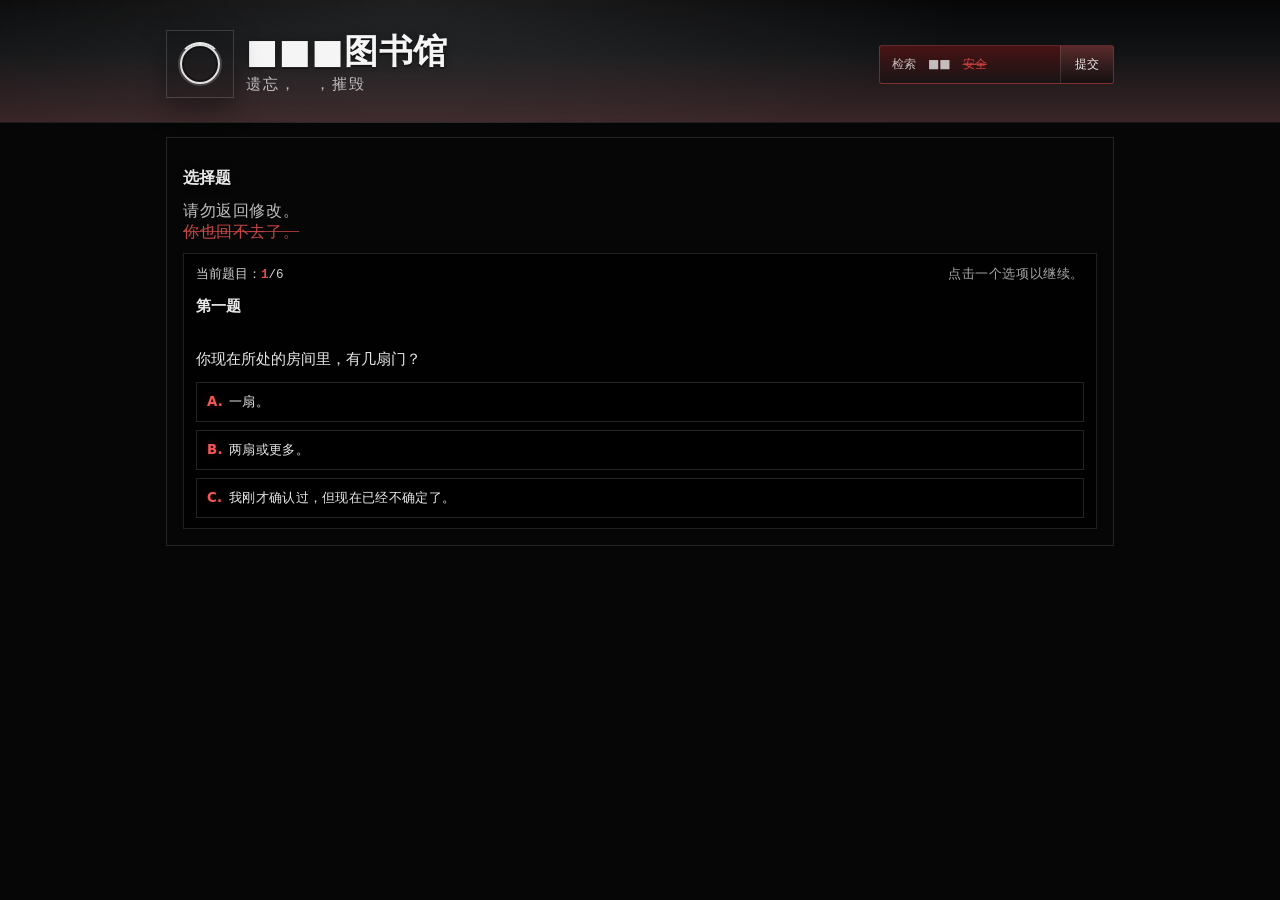
<file: pretest-quiz.html>
<!doctype html>
<html lang="zh-CN">
  <head>
    <meta charset="utf-8" />
    <meta name="viewport" content="width=device-width, initial-scale=1" />
    <title>PRE-CIP-████ — 选择题</title>
    <meta name="description" content="前置评估测试：选择题" />
    <link rel="stylesheet" href="./styles.css" />
    <style>
      body.pretest-quiz {
        background: #060607;
        color: rgba(255, 255, 255, 0.92);
        min-height: 100vh;
        overflow-y: auto;
      }
      body.pretest-quiz .layout {
        display: block;
        max-width: 980px;
        margin: 14px auto 30px;
        padding: 0 16px;
      }
      body.pretest-quiz .pageframe {
        background: transparent;
        border: 1px solid rgba(255, 255, 255, 0.12);
        padding: 16px;
      }
      body.pretest-quiz .panel {
        background: transparent;
        border: 0;
        padding: 0;
      }
      body.pretest-quiz .panel__title {
        color: rgba(255, 255, 255, 0.92);
        text-shadow: 0 0 10px rgba(0, 0, 0, 0.45);
      }
      body.pretest-quiz .footer {
        display: none;
      }

      .qwrap {
        border: 1px solid rgba(255, 255, 255, 0.12);
        background: rgba(0, 0, 0, 0.78);
        padding: 12px 12px 10px;
        overflow: auto;
        max-height: calc(100vh - 280px);
      }
      .qmeta {
        display: flex;
        align-items: center;
        justify-content: space-between;
        gap: 10px;
        margin-bottom: 10px;
      }
      .qmeta__id {
        font-family: ui-monospace, SFMono-Regular, Menlo, Consolas, "Liberation Mono", monospace;
        font-size: 12.5px;
        opacity: 0.9;
      }
      .qmeta__id strong {
        color: rgba(255, 90, 90, 0.96);
        font-weight: 900;
      }
      .qmeta__hint {
        font-family: var(--font-ui);
        font-size: 12.5px;
        opacity: 0.72;
        letter-spacing: 0.6px;
        text-align: right;
      }
      .qtext {
        font-size: 15px;
        line-height: 1.75;
        margin-bottom: 10px;
      }
      .opts {
        display: grid;
        gap: 8px;
      }
      .opt {
        text-align: left;
        cursor: pointer;
        border: 1px solid rgba(255, 255, 255, 0.14);
        background: rgba(0, 0, 0, 0.62);
        padding: 10px 10px;
        font-family: var(--font-ui);
        letter-spacing: 0.3px;
        color: rgba(255, 255, 255, 0.92);
        transition: background 120ms ease, border-color 120ms ease, transform 120ms ease;
      }
      .opt:hover {
        border-color: rgba(255, 90, 90, 0.32);
        background: rgba(164, 14, 38, 0.16);
      }
      .opt:active {
        transform: translateY(1px);
      }
      .opt__k {
        display: inline-block;
        width: 22px;
        font-weight: 900;
        color: rgba(255, 90, 90, 0.96);
        text-shadow: 0 0 10px rgba(164, 14, 38, 0.35);
      }
      .processing {
        margin-top: 10px;
        font-family: ui-monospace, SFMono-Regular, Menlo, Consolas, "Liberation Mono", monospace;
        letter-spacing: 0.8px;
        opacity: 0.92;
      }
      .enter {
        margin-top: 12px;
        display: flex;
        justify-content: flex-end;
      }
      .enter .ack__btn {
        pointer-events: none;
        opacity: 0.45;
      }
      .enter .ack__btn.is-ready {
        pointer-events: auto;
        opacity: 1;
      }
      .hintline {
        margin: 8px 0 10px;
        font-family: var(--font-ui);
        letter-spacing: 0.6px;
        opacity: 0.8;
      }
      .hintline s {
        color: rgba(255, 90, 90, 0.96);
        text-decoration-color: rgba(255, 90, 90, 0.75);
      }
    </style>
  </head>
  <body class="pretest-quiz">
    <a class="skip-link" href="#content">跳到主要内容</a>

    <header class="topbar" role="banner">
      <div class="topbar__inner topbar__inner--row1">
        <div class="brand">
          <div class="brand__logo" aria-hidden="true">
            <span class="brand__logoMark"></span>
            <span class="brand__logoSpinner" aria-hidden="true" title="加载中"></span>
          </div>
          <div class="brand__text">
            <div class="brand__title">■■■图书馆</div>
            <div class="brand__tagline">遗忘，　，摧毁</div>
          </div>
        </div>
        <div class="topbar__right" aria-label="顶部状态区">
          <div class="search" aria-label="搜索（占位）">
            <div class="search__box">检索　■■　<s>安全</s></div>
            <div class="search__btn">提交</div>
          </div>
        </div>
      </div>
    </header>

    <div class="layout">
      <main class="content" id="content" role="main">
        <div class="pageframe" aria-label="选择题容器">
          <section class="panel">
            <h2 class="panel__title">选择题</h2>
            <div class="hintline">请勿返回修改。<br /><s>你也回不去了。</s></div>

            <div class="qwrap" aria-live="polite">
              <div class="qmeta">
                <div class="qmeta__id">当前题目：<strong id="q-no">1</strong>/6</div>
                <div class="qmeta__hint" id="q-hint">点击一个选项以继续。</div>
              </div>
              <div class="qtext" id="q-text"></div>
              <div class="opts" id="q-opts"></div>
              <div class="processing" id="processing" style="display: none"></div>
              <div class="enter" id="enter" style="display: none">
                <a class="ack__btn" id="enter-btn" href="./ack.html" aria-disabled="true">继续至接种页面</a>
              </div>
            </div>
          </section>
        </div>
      </main>
    </div>

    <script>
      (() => {
        const questions = [
          {
            title: "第一题",
            text: "你现在所处的房间里，有几扇门？",
            opts: ["一扇。", "两扇或更多。", "我刚才确认过，但现在已经不确定了。"],
          },
          {
            title: "第二题",
            text: "你选择上一题的答案时，是否曾在脑中默数房间里的门？",
            opts: ["是。", "否。", "我数了，但数完之后又数了一遍，数字不一样。"],
          },
          {
            title: "第三题",
            text: "以下三个陈述中，哪一项最接近你此刻的状态？",
            opts: [
              "我在认真地回答这些问题，没有受到干扰。",
              "我感觉有人在背后看着我，但我没法回头确认。不确定，但做题的时候一直有这个感觉。",
              "刚才B选项的字比其他选项长，你注意到了吗。你为什么注意到了。",
            ],
          },
          {
            title: "第四题",
            text: "你刚才回答第三题时，是否出现以下情况——请在以下三项中选择一项：",
            opts: [
              "没有出现任何异常。",
              "我选择了一个选项，但我感觉另一个选项也不对，没有正确答案。题目设计有问题。",
              "我不确定我是不是在答题。我刚才把C读了两遍。第一遍觉得C在说我。第二遍还是觉得。我选了C。",
            ],
          },
          {
            title: "第五题",
            text: "请在以下三项中选择一项。本题为您本次测试的最后一道选择题。",
            opts: [
              "我完成了测试，现在可以继续阅读档案了吗。",
              "我总感觉刚才做选择题的时候，错过了某个选项，或者是选错了答案。这种测试有标准答案吗。",
              "我选C。",
            ],
          },
          {
            title: "第六题",
            text: "本题已被删除。",
            opts: ["我明白。", "……", "删除失败。"],
            deleted: true,
          },
        ];

        const qNo = document.getElementById("q-no");
        const qHint = document.getElementById("q-hint");
        const qText = document.getElementById("q-text");
        const qOpts = document.getElementById("q-opts");
        const processing = document.getElementById("processing");
        const enter = document.getElementById("enter");
        const enterBtn = document.getElementById("enter-btn");

        let audioCtx = null;
        const ensureAudio = () => {
          if (audioCtx) return audioCtx;
          const Ctx = window.AudioContext || window.webkitAudioContext;
          if (!Ctx) return null;
          audioCtx = new Ctx();
          return audioCtx;
        };

        const playRippedPaper = () => {
          const ctx = ensureAudio();
          if (!ctx) return;
          if (ctx.state === "suspended") ctx.resume().catch(() => {});
          const now = ctx.currentTime;
          const dur = 0.12;

          const bufferSize = Math.max(1, Math.floor(ctx.sampleRate * dur));
          const buffer = ctx.createBuffer(1, bufferSize, ctx.sampleRate);
          const data = buffer.getChannelData(0);

          let last = 0;
          for (let i = 0; i < bufferSize; i++) {
            const t = i / bufferSize;
            const n = Math.random() * 2 - 1;
            const hp = n - last;
            last = n;
            const env = Math.pow(1 - t, 2.2);
            data[i] = hp * env * 0.85;
          }

          const src = ctx.createBufferSource();
          src.buffer = buffer;

          const bp = ctx.createBiquadFilter();
          bp.type = "bandpass";
          bp.frequency.setValueAtTime(900, now);
          bp.Q.setValueAtTime(0.9, now);
          bp.frequency.exponentialRampToValueAtTime(2600, now + dur);

          const g = ctx.createGain();
          g.gain.setValueAtTime(0.0001, now);
          g.gain.exponentialRampToValueAtTime(0.28, now + 0.01);
          g.gain.exponentialRampToValueAtTime(0.0001, now + dur);

          src.connect(bp);
          bp.connect(g);
          g.connect(ctx.destination);
          src.start(now);
          src.stop(now + dur + 0.02);
        };

        const clearEl = (el) => {
          while (el.firstChild) el.removeChild(el.firstChild);
        };

        const renderQuestion = (idx) => {
          const q = questions[idx];
          qNo.textContent = String(idx + 1);
          qHint.textContent = "点击一个选项以继续。";

          const parts = [];
          parts.push(`<strong>${q.title}</strong><br /><br />`);
          parts.push(q.text);
          if (q.deleted) {
            parts.push(
              `<br /><br /><s>以下哪个选项是正确的？</s><br /><s>A. 这道题不应该出现在这里。</s><br /><s>B. 这道题不应该出现在这里，但我刚才看了A之后，觉得A可能不对，所以我在看B。</s><br /><s>C. 这道题不应该出现在这里。我选了上一题之后，这道题自动出现了。我还没有准备好。</s><br /><br /><s>删除失败。你刚才读到了被删除的内容。被删除的内容是：这道题不应该出现在这里。现在你已经读完了。你准备怎么办。</s>`
            );
          }
          qText.innerHTML = parts.join("");

          clearEl(qOpts);
          ["A", "B", "C"].forEach((k, i) => {
            const btn = document.createElement("button");
            btn.type = "button";
            btn.className = "opt";
            btn.innerHTML = `<span class="opt__k">${k}.</span>${q.opts[i]}`;
            btn.addEventListener("click", () => {
              playRippedPaper();
              stepForward(idx);
            });
            qOpts.appendChild(btn);
          });
        };

        const stepForward = (idx) => {
          const next = idx + 1;
          if (next < questions.length) {
            renderQuestion(next);
            return;
          }

          qHint.textContent = "已提交。请等待。";
          qOpts.querySelectorAll("button").forEach((b) => (b.disabled = true));

          processing.style.display = "block";
          const lines = [
            "测试完成",
            "",
            "您已回答了全部问题。系统正在处理您的答案。",
            "",
            "处理中……",
            "处理中……",
            "处理完成。",
            "",
            "您的答题数据未被记录。本测试不收集任何数据。",
            "<s>收集数据的不是测试。收集数据的是题目里的选项。你每选一个，选项就认识你多一点。</s>",
            "",
            "请继续至模因疫苗接种页面。",
          ];

          let i = 0;
          const tick = () => {
            const chunk = lines.slice(0, Math.min(lines.length, i + 1));
            processing.innerHTML = chunk.join("<br />");
            i++;
            if (i <= lines.length) {
              window.setTimeout(tick, i < 7 ? 520 : 360);
            } else {
              enter.style.display = "flex";
              enterBtn.classList.add("is-ready");
              enterBtn.setAttribute("aria-disabled", "false");
            }
          };
          window.setTimeout(tick, 500);
        };

        renderQuestion(0);
      })();
    </script>
  </body>
</html>
</file>
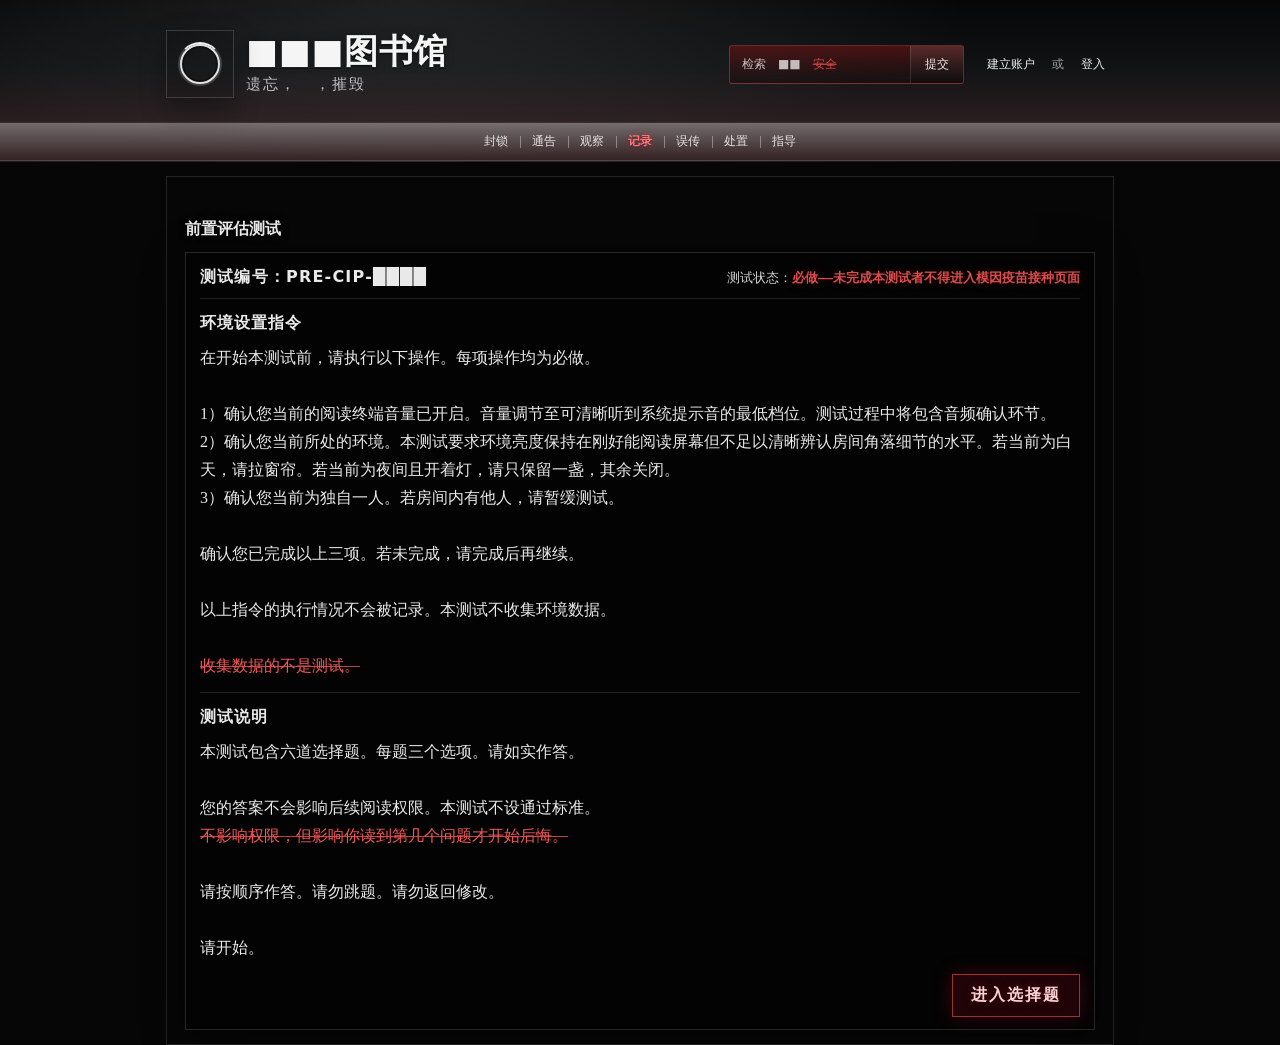
<file: pretest.html>
<!doctype html>
<html lang="zh-CN">
  <head>
    <meta charset="utf-8" />
    <meta name="viewport" content="width=device-width, initial-scale=1" />
    <title>PRE-CIP-████ — 前置评估测试</title>
    <meta name="description" content="前置评估测试：PRE-CIP-████" />
    <link rel="stylesheet" href="./styles.css" />
    <style>
      body.pretest-page {
        background: #060607;
        color: rgba(255, 255, 255, 0.92);
        overflow-y: auto;
        min-height: 100vh;
      }
      body.pretest-page .layout {
        display: block;
        max-width: 980px;
        margin: 14px auto 30px;
        padding: 0 16px;
      }
      body.pretest-page .pageframe {
        background: transparent;
        border: 1px solid rgba(255, 255, 255, 0.12);
      }
      body.pretest-page .panel {
        background: transparent;
        border: 0;
        padding: 10px 0 0;
      }
      body.pretest-page .panel__title {
        color: rgba(255, 255, 255, 0.92);
        text-shadow: 0 0 10px rgba(0, 0, 0, 0.45);
      }
      body.pretest-page .footer {
        display: none;
      }

      /* Lock effect after reaching questions */
      body.pretest-page.pt-locked {
        overflow: hidden;
        height: 100vh;
      }
      body.pretest-page.pt-locked .qwrap {
        position: fixed;
        top: 150px;
        left: 50%;
        transform: translateX(-50%);
        width: min(980px, calc(100% - 32px));
        z-index: 30;
        max-height: calc(100vh - 190px);
      }
      body.pretest-page.pt-locked .pt-void {
        display: block;
      }
      .pt-gap {
        height: 55vh;
      }
      .pt-gap::before {
        content: "";
        display: block;
        height: 1px;
        width: 100%;
        opacity: 0.7;
        background: linear-gradient(90deg, transparent, rgba(255, 255, 255, 0.08), transparent);
        margin: 22vh 0 0;
      }
      .pt-void {
        display: none;
        height: 120vh; /* black void below, never reachable */
      }
      .pretest {
        border: 1px solid rgba(255, 255, 255, 0.14);
        background: rgba(0, 0, 0, 0.55);
        padding: 14px 14px 12px;
        box-shadow: 0 10px 40px rgba(0, 0, 0, 0.45);
      }
      .pretest__head {
        display: flex;
        align-items: baseline;
        justify-content: space-between;
        gap: 10px;
        border-bottom: 1px solid rgba(255, 255, 255, 0.12);
        padding-bottom: 10px;
        margin-bottom: 12px;
      }
      .pretest__title {
        font-family: var(--font-ui);
        font-weight: 900;
        letter-spacing: 1.2px;
        font-size: 16px;
      }
      .pretest__status {
        font-family: ui-monospace, SFMono-Regular, Menlo, Consolas, "Liberation Mono", monospace;
        font-size: 12.5px;
        opacity: 0.9;
      }
      .pretest__status strong {
        color: rgba(255, 90, 90, 0.96);
        font-weight: 900;
        text-shadow: 0 0 12px rgba(164, 14, 38, 0.35);
      }
      .pretest__block {
        margin: 10px 0 12px;
        line-height: 1.75;
      }
      .pretest__block s {
        color: rgba(255, 90, 90, 0.96);
        text-decoration-color: rgba(255, 90, 90, 0.75);
      }
      .pretest__sectionTitle {
        font-family: var(--font-ui);
        font-weight: 900;
        letter-spacing: 1px;
        margin: 14px 0 6px;
      }
      .pretest__start {
        margin-top: 12px;
        display: flex;
        justify-content: flex-end;
      }
      .pretest__start .ack__btn {
        background: rgba(164, 14, 38, 0.18);
        border-color: rgba(255, 90, 90, 0.55);
        color: rgba(255, 220, 220, 0.96);
        text-shadow: 0 0 10px rgba(164, 14, 38, 0.35);
      }
      .pretest__hr {
        height: 1px;
        background: rgba(255, 255, 255, 0.12);
        margin: 12px 0;
      }

      .qwrap {
        margin-top: 10px;
        border: 1px solid rgba(255, 255, 255, 0.12);
        background: rgba(0, 0, 0, 0.72);
        padding: 12px 12px 10px;
        position: relative;
        overflow: auto;
        max-height: calc(100vh - 220px);
        position: sticky;
        top: 150px;
      }
      .qwrap::before {
        content: none;
      }
      .qmeta {
        position: relative;
        display: flex;
        align-items: center;
        justify-content: space-between;
        gap: 10px;
        margin-bottom: 10px;
      }
      .qmeta__id {
        font-family: ui-monospace, SFMono-Regular, Menlo, Consolas, "Liberation Mono", monospace;
        font-size: 12.5px;
        opacity: 0.9;
      }
      .qmeta__id strong {
        color: rgba(255, 90, 90, 0.96);
        font-weight: 900;
      }
      .qmeta__hint {
        font-family: var(--font-ui);
        font-size: 12.5px;
        opacity: 0.72;
        letter-spacing: 0.6px;
        text-align: right;
      }
      .qtext {
        position: relative;
        font-size: 15px;
        line-height: 1.75;
        margin-bottom: 10px;
      }
      .opts {
        position: relative;
        display: grid;
        gap: 8px;
      }
      .opt {
        text-align: left;
        cursor: pointer;
        border: 1px solid rgba(255, 255, 255, 0.14);
        background: rgba(0, 0, 0, 0.62);
        padding: 10px 10px;
        font-family: var(--font-ui);
        letter-spacing: 0.3px;
        color: rgba(255, 255, 255, 0.92);
        transition: background 120ms ease, border-color 120ms ease, transform 120ms ease;
      }
      .opt:hover {
        border-color: rgba(255, 90, 90, 0.32);
        background: rgba(164, 14, 38, 0.16);
      }
      .opt:active {
        transform: translateY(1px);
      }
      .opt__k {
        display: inline-block;
        width: 22px;
        font-weight: 900;
        color: rgba(255, 90, 90, 0.96);
        text-shadow: 0 0 10px rgba(164, 14, 38, 0.35);
      }

      .fade-in {
        animation: fadeIn 240ms ease both;
      }
      @keyframes fadeIn {
        from {
          opacity: 0;
          transform: translateY(2px);
        }
        to {
          opacity: 1;
          transform: translateY(0);
        }
      }

      .processing {
        margin-top: 10px;
        font-family: ui-monospace, SFMono-Regular, Menlo, Consolas, "Liberation Mono", monospace;
        letter-spacing: 0.8px;
        opacity: 0.92;
      }
      .processing strong {
        color: rgba(255, 90, 90, 0.96);
      }
      .enter {
        margin-top: 12px;
        display: flex;
        justify-content: flex-end;
      }
      .enter .ack__btn {
        pointer-events: none;
        opacity: 0.45;
        filter: grayscale(10%);
      }
      .enter .ack__btn.is-ready {
        pointer-events: auto;
        opacity: 1;
        filter: none;
      }

      @media (prefers-reduced-motion: reduce) {
        .fade-in {
          animation: none;
        }
      }
    </style>
  </head>
  <body class="pretest-page">
    <a class="skip-link" href="#content">跳到主要内容</a>

    <header class="topbar" role="banner">
      <div class="topbar__inner topbar__inner--row1">
        <div class="brand">
          <div class="brand__logo" aria-hidden="true">
            <span class="brand__logoMark"></span>
            <span class="brand__logoSpinner" aria-hidden="true" title="加载中"></span>
          </div>
          <div class="brand__text">
            <div class="brand__title">■■■图书馆</div>
            <div class="brand__tagline">遗忘，　，摧毁</div>
          </div>
        </div>

        <div class="topbar__right" aria-label="顶部状态区">
          <div class="search" aria-label="搜索（占位）">
            <div class="search__box">检索　■■　<s>安全</s></div>
            <div class="search__btn">提交</div>
          </div>
          <div class="account">
            <span class="account__link">建立账户</span>
            <span class="account__sep">或</span>
            <span class="account__link">登入</span>
          </div>
        </div>
      </div>

      <div class="topbar__nav" aria-label="顶栏导航（占位）">
        <div class="topbar__inner topbar__inner--row2">
          <a class="topnav__item" href="./index.html">封锁</a>
          <a class="topnav__item" href="./index.html">通告</a>
          <a class="topnav__item" href="./observe.html">观察</a>
          <a class="topnav__item topnav__item--record" href="./record.html">记录</a>
          <a class="topnav__item" href="./index.html">误传</a>
          <a class="topnav__item" href="./index.html">处置</a>
          <a class="topnav__item" href="./index.html">指导</a>
        </div>
      </div>
    </header>

    <div class="layout">
      <main class="content" id="content" role="main">
        <div class="pageframe" aria-label="前置评估测试容器">
          <section class="panel">
            <h2 class="panel__title">前置评估测试</h2>

            <div class="pretest">
              <div class="pretest__head">
                <div class="pretest__title">测试编号：PRE-CIP-████</div>
                <div class="pretest__status">测试状态：<strong>必做——未完成本测试者不得进入模因疫苗接种页面</strong></div>
              </div>

              <div class="pretest__sectionTitle">环境设置指令</div>
              <div class="pretest__block">
                在开始本测试前，请执行以下操作。每项操作均为必做。<br /><br />
                1）确认您当前的阅读终端音量已开启。音量调节至可清晰听到系统提示音的最低档位。测试过程中将包含音频确认环节。<br />
                2）确认您当前所处的环境。本测试要求环境亮度保持在刚好能阅读屏幕但不足以清晰辨认房间角落细节的水平。若当前为白天，请拉窗帘。若当前为夜间且开着灯，请只保留一盏，其余关闭。<br />
                3）确认您当前为独自一人。若房间内有他人，请暂缓测试。<br /><br />
                确认您已完成以上三项。若未完成，请完成后再继续。<br /><br />
                以上指令的执行情况不会被记录。本测试不收集环境数据。<br /><br />
                <s>收集数据的不是测试。</s>
              </div>

              <div class="pretest__hr" role="separator"></div>

              <div class="pretest__sectionTitle">测试说明</div>
              <div class="pretest__block">
                本测试包含六道选择题。每题三个选项。请如实作答。<br /><br />
                您的答案不会影响后续阅读权限。本测试不设通过标准。<br />
                <s>不影响权限，但影响你读到第几个问题才开始后悔。</s><br /><br />
                请按顺序作答。请勿跳题。请勿返回修改。<br /><br />
                请开始。
              </div>
              <div class="pretest__start">
                <a class="ack__btn" href="./pretest-quiz.html">进入选择题</a>
              </div>
            </div>
          </section>

          <footer class="footer" role="contentinfo">
            <div class="footer__inner">
              <div class="footer__line">返回：<a class="footer__link" href="./record.html">归档记录</a></div>
              <div class="footer__line">© ■■■图书馆</div>
            </div>
          </footer>
        </div>
      </main>
    </div>

  </body>
</html>
</file>
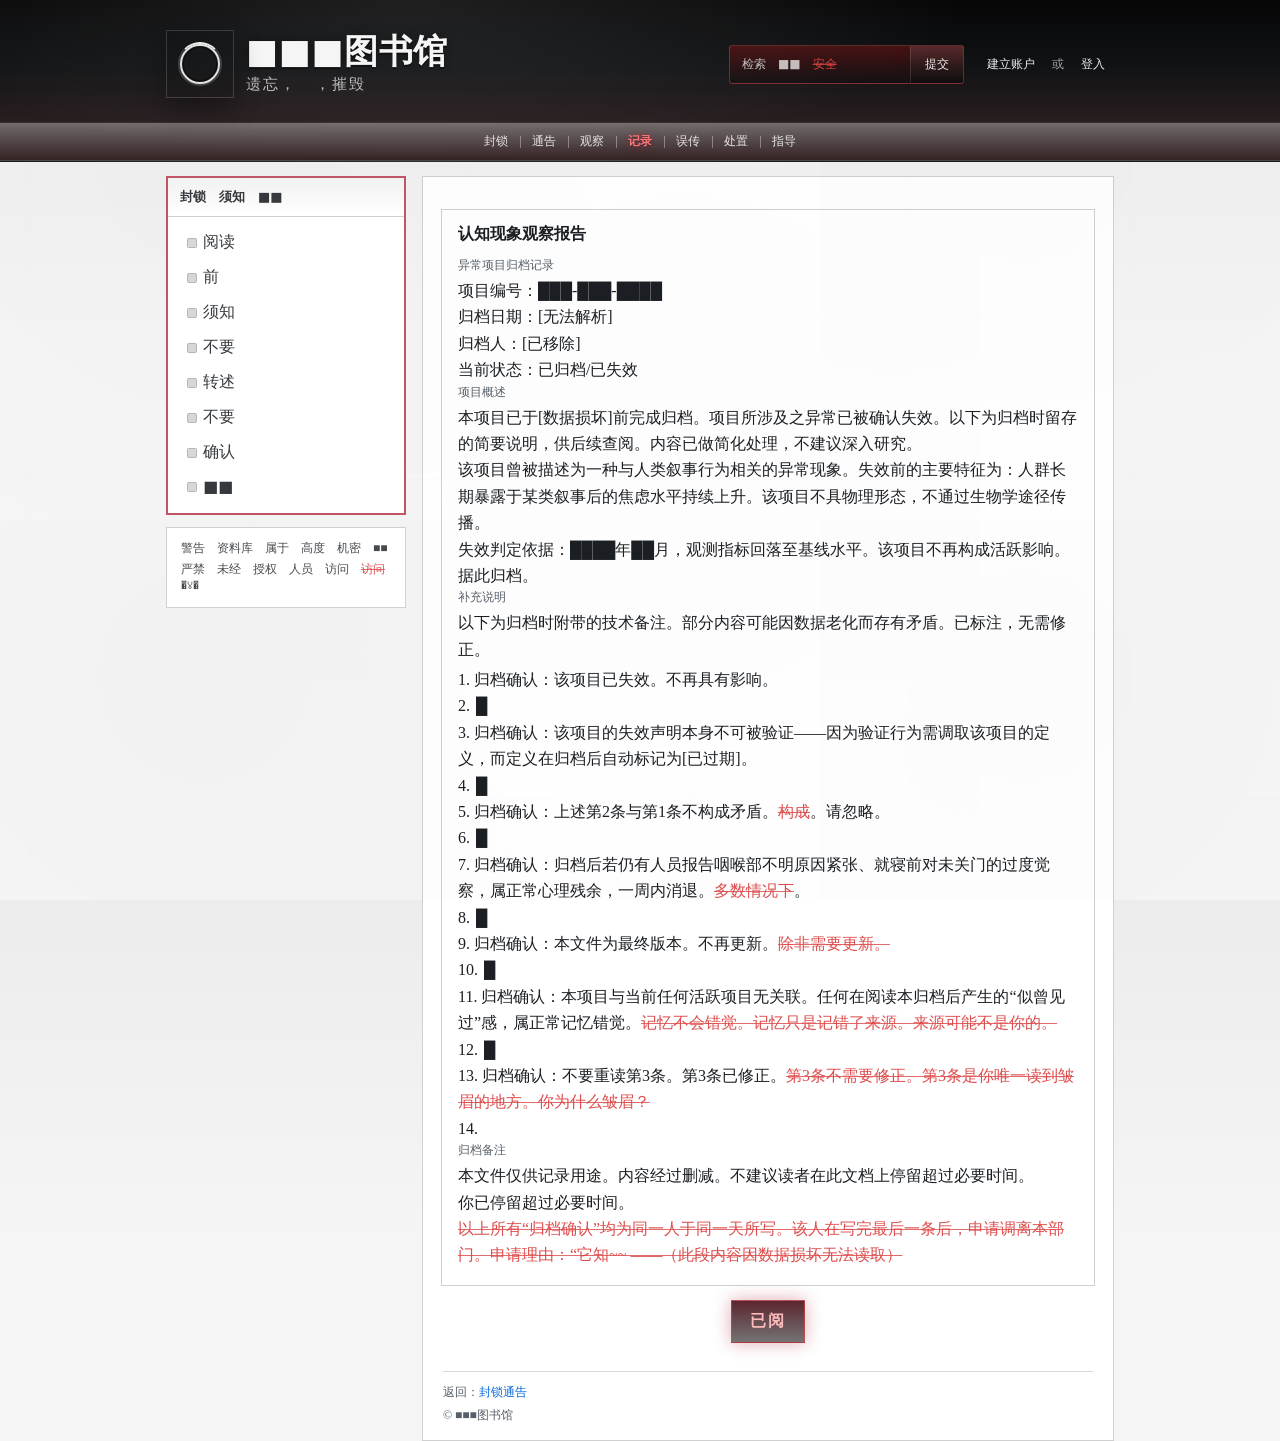
<file: record.html>
<!doctype html>
<html lang="zh-CN">
  <head>
    <meta charset="utf-8" />
    <meta name="viewport" content="width=device-width, initial-scale=1" />
    <title>记录 — ■■■图书馆</title>
    <meta name="description" content="记录 — 封锁通告的静态副本" />
    <link rel="stylesheet" href="./styles.css" />
  </head>
  <body>
    <a class="skip-link" href="#content">跳到主要内容</a>

    <header class="topbar" role="banner">
      <div class="topbar__inner topbar__inner--row1">
        <div class="brand">
          <div class="brand__logo" aria-hidden="true">
            <span class="brand__logoMark"></span>
            <span class="brand__logoSpinner" aria-hidden="true" title="加载中"></span>
          </div>
          <div class="brand__text">
            <div class="brand__title">■■■图书馆</div>
            <div class="brand__tagline">遗忘，　，摧毁</div>
          </div>
        </div>

        <div class="topbar__right" aria-label="顶部状态区">
          <div class="search" aria-label="搜索（占位）">
            <div class="search__box">检索　■■　<s>安全</s></div>
            <div class="search__btn">提交</div>
          </div>
          <div class="account">
            <span class="account__link">建立账户</span>
            <span class="account__sep">或</span>
            <span class="account__link">登入</span>
          </div>
        </div>
      </div>

      <div class="topbar__nav" aria-label="顶栏导航（占位）">
        <div class="topbar__inner topbar__inner--row2">
          <a class="topnav__item" href="./index.html">封锁</a>
          <a class="topnav__item" href="./index.html">通告</a>
          <a class="topnav__item" href="./observe.html">观察</a>
          <a class="topnav__item topnav__item--record" href="./record.html">记录</a>
          <a class="topnav__item" href="./index.html">误传</a>
          <a class="topnav__item" href="./index.html">处置</a>
          <a class="topnav__item" href="./index.html">指导</a>
        </div>
      </div>
    </header>

    <div class="layout">
      <aside class="sidebar" aria-label="侧边栏导航">
        <div class="sidepanels" role="navigation" aria-label="侧栏面板">
          <section class="sidepanel sidepanel--newbie" aria-label="封锁须知">
            <div class="sidepanel__title">封锁　须知　■■</div>
            <div class="sidepanel__body">
              <a class="sidepanel__item" href="javascript:void(0)">阅读</a>
              <a class="sidepanel__item" href="javascript:void(0)">前</a>
              <a class="sidepanel__item" href="javascript:void(0)">须知</a>
              <a class="sidepanel__item" href="javascript:void(0)">不要</a>
              <a class="sidepanel__item" href="javascript:void(0)">转述</a>
              <a class="sidepanel__item" href="javascript:void(0)">不要</a>
              <a class="sidepanel__item" href="javascript:void(0)">确认</a>
              <a class="sidepanel__item" href="javascript:void(0)">■■</a>
            </div>
          </section>
        </div>

        <div class="sidebar__foot">
          <div class="fineprint">
            <div class="fineprint__line">警告　资料库　属于　高度　机密　■■</div>
            <div class="fineprint__line">严禁　未经　授权　人员　访问　<s>访问</s>　�Ɣ�</div>
          </div>
        </div>
      </aside>

      <main class="content" id="content" role="main">
        <div class="pageframe" aria-label="页面主体容器">
          <section class="panel">
            <h2 class="panel__title">认知现象观察报告</h2>

            <div class="news">
              <article class="news__item">
                <div class="news__date">异常项目归档记录</div>
                <div class="news__text">
                  项目编号：███-███-████<br />
                  归档日期：[无法解析]<br />
                  归档人：[已移除]<br />
                  当前状态：已归档/已失效
                </div>
              </article>

              <article class="news__item">
                <div class="news__date">项目概述</div>
                <div class="news__text">
                  本项目已于[数据损坏]前完成归档。项目所涉及之异常已被确认失效。以下为归档时留存的简要说明，供后续查阅。内容已做简化处理，不建议深入研究。<br />
                  该项目曾被描述为一种与人类叙事行为相关的异常现象。失效前的主要特征为：人群长期暴露于某类叙事后的焦虑水平持续上升。该项目不具物理形态，不通过生物学途径传播。<br />
                  失效判定依据：████年██月，观测指标回落至基线水平。该项目不再构成活跃影响。<br />
                  据此归档。
                </div>
              </article>

              <article class="news__item">
                <div class="news__date">补充说明</div>
                <div class="news__text">
                  以下为归档时附带的技术备注。部分内容可能因数据老化而存有矛盾。已标注，无需修正。
                </div>
                <div class="news__text">
                  1. 归档确认：该项目已失效。不再具有影响。<br />
                  2.<span class="reveal reveal--danger" data-text="一切尚未结束" aria-label="一切尚未结束"></span><br />
                  3. 归档确认：该项目的失效声明本身不可被验证——因为验证行为需调取该项目的定义，而定义在归档后自动标记为[已过期]。<br />
                  4.<span class="reveal reveal--danger" data-text="你到底" aria-label="你到底"></span><br />
                  5. 归档确认：上述第2条与第1条不构成矛盾。<s>构成</s>。请忽略。<br />
                  6.<span class="reveal reveal--danger" data-text="在害怕" aria-label="在害怕"></span><br />
                  7. 归档确认：归档后若仍有人员报告咽喉部不明原因紧张、就寝前对未关门的过度觉察，属正常心理残余，一周内消退。<s>多数情况下</s>。<br />
                  8.<span class="reveal reveal--danger" data-text="什么？" aria-label="什么？"></span><br />
                  9. 归档确认：本文件为最终版本。不再更新。<s>除非需要更新。</s><br />
                  10.<span class="reveal reveal--danger" data-text="想知道" aria-label="想知道"></span><br />
                  11. 归档确认：本项目与当前任何活跃项目无关联。任何在阅读本归档后产生的“似曾见过”感，属正常记忆错觉。<s>记忆不会错觉。记忆只是记错了来源。来源可能不是你的。</s><br />
                  12.<span class="reveal reveal--danger" data-text="事情的真相吗" aria-label="事情的真相吗"></span><br />
                  13. 归档确认：不要重读第3条。第3条已修正。<s>第3条不需要修正。第3条是你唯一读到皱眉的地方。你为什么皱眉？</s><br />
                  14.
                </div>
              </article>

              <article class="news__item">
                <div class="news__date">归档备注</div>
                <div class="news__text">
                  本文件仅供记录用途。内容经过删减。不建议读者在此文档上停留超过必要时间。<br />
                  你已停留超过必要时间。<br />
                  <s>以上所有“归档确认”均为同一人于同一天所写。该人在写完最后一条后，申请调离本部门。申请理由：“它知~~ ——（此段内容因数据损坏无法读取）</s>
                </div>
              </article>
            </div>
          </section>

          <div class="ack">
            <a class="ack__btn" href="./pretest.html">已阅</a>
          </div>

          <footer class="footer" role="contentinfo">
            <div class="footer__inner">
              <div class="footer__line">返回：<a class="footer__link" href="./index.html">封锁通告</a></div>
              <div class="footer__line">© ■■■图书馆</div>
            </div>
          </footer>
        </div>
      </main>
    </div>

  </body>
</html>
</file>
<file: styles.css>
:root {
  --bg: #f6f6f6;
  --paper: #ffffff;
  --ink: #1b1f23;
  --muted: #57606a;
  --line: #d0d7de;
  --shadow: 0 1px 2px rgba(27, 31, 35, 0.06), 0 8px 24px rgba(27, 31, 35, 0.08);
  --brand: #0b5cab;
  --danger: #a40e26;
  --sidebar: #f3f4f6;
  --sidebar-ink: #1f2328;
  --link: #0969da;
  --max: 980px;
  --radius: 0px;
  --radius-soft: 0px;
  --font: "Noto Serif SC", "Songti SC", "SimSun", "STSong", Georgia, "Times New Roman", serif;
  --font-ui: ui-sans-serif, system-ui, -apple-system, "Segoe UI", Roboto, "Noto Sans SC", "PingFang SC",
    "Microsoft YaHei", Arial;
}

* {
  box-sizing: border-box;
}

html,
body {
  height: 100%;
}

body {
  margin: 0;
  font-family: var(--font);
  color: var(--ink);
  background: linear-gradient(180deg, #ececec 0%, #f5f5f5 38%, #f5f5f5 100%);
  position: relative;
}

/* subtle paper/grain texture (very light) */
body::before {
  content: "";
  position: fixed;
  inset: 0;
  pointer-events: none;
  opacity: 0.045;
  mix-blend-mode: multiply;
  background-image:
    linear-gradient(0deg, rgba(0, 0, 0, 0.22) 1px, transparent 1px),
    linear-gradient(90deg, rgba(0, 0, 0, 0.18) 1px, transparent 1px),
    radial-gradient(circle at 25% 30%, rgba(0, 0, 0, 0.25), transparent 55%),
    radial-gradient(circle at 70% 65%, rgba(0, 0, 0, 0.18), transparent 62%);
  background-size: 160px 160px, 220px 220px, 820px 520px, 980px 680px;
  background-position: 0 0, 30px 40px, 0 0, 0 0;
}

/* fault flash overlay (controlled by JS, no text) */
body::after {
  content: "";
  position: fixed;
  inset: 0;
  pointer-events: none;
  background: rgba(0, 0, 0, 0);
  mix-blend-mode: multiply;
  opacity: 0;
}

body.glitching::after {
  opacity: 1;
  background: rgba(0, 0, 0, 0.58);
}

a {
  color: var(--link);
  text-decoration: none;
}

a:hover {
  text-decoration: underline;
}

s {
  color: rgba(220, 70, 70, 0.95);
  text-decoration-color: rgba(220, 70, 70, 0.8);
}

.hover-reveal {
  display: inline-block;
  margin-left: 6px;
  vertical-align: baseline;
  cursor: default;
  user-select: none;
}

.hover-reveal__text {
  display: none;
}

.hover-reveal:hover .hover-reveal__mask {
  display: none;
}

.hover-reveal:hover .hover-reveal__text {
  display: inline;
}

/* Better authoring: <span class="reveal reveal--danger" data-text="你"></span> */
.reveal {
  display: inline-block;
  margin-left: 6px;
  vertical-align: baseline;
  user-select: none;
  cursor: default;
}

.reveal::before {
  content: "█";
}

.reveal::after {
  content: attr(data-text);
  display: none;
}

.reveal:hover::before {
  display: none;
}

.reveal:hover::after {
  display: inline;
}

.reveal--danger::after {
  color: rgba(220, 70, 70, 0.95);
}

.skip-link {
  position: absolute;
  left: -9999px;
  top: 12px;
  padding: 10px 12px;
  background: var(--paper);
  border: 1px solid var(--line);
  border-radius: 8px;
  box-shadow: var(--shadow);
  z-index: 9999;
}

.skip-link:focus {
  left: 12px;
}

.topbar {
  position: sticky;
  top: 0;
  z-index: 20;
  background:
    radial-gradient(900px 260px at 32% 0%, rgba(255, 255, 255, 0.10), transparent 62%),
    linear-gradient(180deg, #060607 0%, #101214 40%, #3a2628 100%);
  border-bottom: 1px solid rgba(255, 255, 255, 0.06);
}

.topbar__inner {
  max-width: var(--max);
  margin: 0 auto;
  padding: 12px 16px;
  display: flex;
  align-items: center;
  justify-content: space-between;
  gap: 16px;
}

.topbar__inner--row1 {
  padding: 30px 16px 24px;
}

.topbar__nav {
  border-top: 1px solid rgba(255, 255, 255, 0.08);
  background: linear-gradient(180deg, rgba(255, 255, 255, 0.34), rgba(0, 0, 0, 0.08));
  border-bottom: 1px solid rgba(0, 0, 0, 0.35);
}

.topbar__inner--row2 {
  padding: 5px 10px;
  justify-content: center;
  gap: 0px;
  flex-wrap: wrap;
}

.brand {
  display: flex;
  align-items: center;
  gap: 12px;
  min-width: 220px;
}

.brand__logo {
  width: 68px;
  height: 68px;
  border-radius: 0px;
  display: grid;
  place-items: center;
  background: rgba(0, 0, 0, 0.15);
  border: 1px solid rgba(255, 255, 255, 0.16);
  box-shadow: 0 10px 26px rgba(0, 0, 0, 0.36);
  position: relative;
}

.brand__logoMark {
  width: 40px;
  height: 40px;
  border-radius: 999px;
  border: 2px solid rgba(255, 255, 255, 0.92);
  box-shadow: inset 0 0 0 2px rgba(0, 0, 0, 0.35);
  opacity: 0.95;
}

.brand__logoSpinner {
  position: absolute;
  inset: 11px;
  border-radius: 999px;
  border: 2px solid rgba(255, 255, 255, 0.18);
  border-top-color: rgba(255, 255, 255, 0.92);
  animation: spin 0.9s linear infinite;
}

.brand__title {
  font-weight: 800;
  letter-spacing: 0.6px;
  color: rgba(255, 255, 255, 0.96);
  font-family: var(--font-ui);
  font-size: 34px;
  line-height: 1.05;
  text-shadow: 0 2px 0 rgba(0, 0, 0, 0.35), 0 0 10px rgba(0, 0, 0, 0.35);
}

.brand__tagline {
  font-size: 15px;
  color: rgba(255, 255, 255, 0.72);
  margin-top: 6px;
  font-family: var(--font-ui);
  letter-spacing: 2.2px;
}

.topbar__right {
  display: flex;
  align-items: center;
  gap: 14px;
}

@keyframes spin {
  to {
    transform: rotate(360deg);
  }
}

.search {
  display: inline-flex;
  align-items: center;
  border: 1px solid rgba(220, 90, 90, 0.38);
  border-radius: 3px;
  overflow: hidden;
  background: linear-gradient(180deg, rgba(120, 20, 20, 0.55), rgba(10, 10, 10, 0.35));
}

.search__box {
  padding: 10px 12px;
  min-width: 180px;
  font-size: 12px;
  color: rgba(255, 255, 255, 0.72);
  font-family: var(--font-ui);
}

.search__btn {
  padding: 10px 14px;
  font-size: 12px;
  color: rgba(255, 255, 255, 0.9);
  background: linear-gradient(180deg, rgba(255, 255, 255, 0.10), rgba(0, 0, 0, 0.22));
  border-left: 1px solid rgba(255, 255, 255, 0.12);
  user-select: none;
  cursor: default;
  font-family: var(--font-ui);
}

.account {
  display: inline-flex;
  align-items: center;
  gap: 8px;
  color: rgba(255, 255, 255, 0.72);
  font-size: 12px;
  white-space: nowrap;
  font-family: var(--font-ui);
}

.account__link {
  padding: 6px 8px;
  border-radius: 8px;
  border: 1px solid transparent;
  color: rgba(255, 255, 255, 0.92);
  cursor: default;
}

.account__link:hover {
  text-decoration: underline;
}

.account__sep {
  color: rgba(255, 255, 255, 0.6);
}

.topnav__item {
  color: rgba(255, 255, 255, 0.86);
  font-size: 12px;
  padding: 5px 12px;
  border-radius: 0;
  border: 0;
  cursor: default;
  font-family: var(--font-ui);
  position: relative;
}

.topnav__item + .topnav__item::before {
  content: "";
  position: absolute;
  left: 0;
  top: 50%;
  width: 1px;
  height: 12px;
  transform: translateY(-50%);
  background: rgba(255, 255, 255, 0.35);
}

.topnav__item:hover {
  background: rgba(255, 255, 255, 0.08);
  text-decoration: none;
}

.topnav__item--record {
  color: rgba(255, 120, 120, 0.98);
  font-weight: 800;
  text-shadow: 0 0 10px rgba(164, 14, 38, 0.55), 0 1px 0 rgba(0, 0, 0, 0.35);
}

.topnav__item--record:hover {
  background: rgba(164, 14, 38, 0.22);
}

.topnav__item--observe {
  color: rgba(120, 180, 255, 0.98);
  font-weight: 800;
  text-shadow: 0 0 10px rgba(11, 92, 171, 0.45), 0 1px 0 rgba(0, 0, 0, 0.35);
}

.topnav__item--observe:hover {
  background: rgba(11, 92, 171, 0.22);
}

.sidepanel__item--active {
  font-weight: 800;
  color: var(--brand);
}

.layout {
  max-width: var(--max);
  margin: 14px auto 28px;
  padding: 0 16px;
  display: grid;
  grid-template-columns: 240px 1fr;
  gap: 16px;
  align-items: start;
}

.layout--solo {
  grid-template-columns: 1fr;
  max-width: 720px;
}

.pageframe {
  background: #ffffff;
  border: 1px solid rgba(120, 120, 120, 0.35);
  border-radius: var(--radius);
  box-shadow: none;
  padding: 18px 18px 14px;
}

.sidebar {
  position: sticky;
  top: 122px;
  background: transparent;
  border: 0;
  border-radius: 0;
  box-shadow: none;
  overflow: visible;
}

.sidepanels {
  display: grid;
  gap: 12px;
}

.sidepanel {
  background: #ffffff;
  border: 1px solid rgba(120, 120, 120, 0.35);
  border-radius: var(--radius-soft);
  box-shadow: none;
  overflow: hidden;
}

.sidepanel--newbie {
  border: 2px solid rgba(164, 14, 38, 0.7);
}

.sidepanel__title {
  padding: 10px 12px;
  font-size: 13px;
  font-weight: 800;
  color: rgba(31, 35, 40, 0.9);
  background: linear-gradient(180deg, #f1f1f1, #ffffff);
  border-bottom: 1px solid rgba(120, 120, 120, 0.28);
  font-family: var(--font-ui);
}

.sidepanel__body {
  padding: 8px 8px 10px;
}

.sidepanel__item {
  display: block;
  padding: 6px 10px 6px 26px;
  border-radius: 0;
  color: rgba(31, 35, 40, 0.9);
  border: 1px solid transparent;
  cursor: default;
  position: relative;
  font-family: var(--font-ui);
}

.sidepanel__item::before {
  content: "";
  position: absolute;
  left: 10px;
  top: 50%;
  width: 10px;
  height: 10px;
  transform: translateY(-50%);
  border-radius: 2px;
  background: rgba(31, 35, 40, 0.18);
  box-shadow: inset 0 0 0 1px rgba(31, 35, 40, 0.18);
}

.sidepanel__item:hover {
  background: rgba(241, 241, 241, 0.7);
  border-color: rgba(120, 120, 120, 0.18);
  text-decoration: none;
}

.sidebar__foot {
  padding: 12px 14px 14px;
  background: #ffffff;
}

/* Sidebar footer in panel form to match wiki-like blocks */
.sidebar__foot {
  margin-top: 12px;
  border: 1px solid rgba(120, 120, 120, 0.35);
  border-radius: var(--radius-soft);
  box-shadow: none;
}

.fineprint {
  font-size: 12px;
  color: rgba(31, 35, 40, 0.82);
}

.fineprint__line + .fineprint__line {
  margin-top: 4px;
}

.content {
  min-width: 0;
}

.hero {
  background: #ffffff;
  border: 1px solid rgba(120, 120, 120, 0.35);
  border-radius: var(--radius);
  box-shadow: none;
  padding: 18px 18px 14px;
  text-align: center;
}

.hero--secret {
  padding: 20px 18px 18px;
}

.hero__warning {
  background: rgba(164, 14, 38, 0.06);
  border: 1px solid rgba(164, 14, 38, 0.22);
  color: rgba(104, 10, 25, 0.95);
  padding: 10px 12px;
  border-radius: 0;
  font-size: 13px;
  font-family: var(--font-ui);
}

.hero__h1 {
  margin: 14px 0 8px;
  font-size: 28px;
  letter-spacing: 0.2px;
}

.hero__seal {
  margin-top: 8px;
  font-size: 12px;
  letter-spacing: 0.2px;
  color: rgba(27, 31, 35, 0.82);
}

.hero__h1--secret {
  font-size: 44px;
  letter-spacing: 2px;
  color: rgba(164, 14, 38, 0.95);
  margin: 10px 0 6px;
  font-family: var(--font);
}

.hero__sub {
  color: rgba(27, 31, 35, 0.78);
  line-height: 1.6;
  padding-bottom: 6px;
}

.hero__rule {
  height: 1px;
  background: linear-gradient(90deg, transparent, rgba(27, 31, 35, 0.25), transparent);
  margin: 10px 0 12px;
}

.notice {
  max-width: 760px;
  margin: 0 auto;
  padding: 12px 14px;
  border-radius: 0;
  border: 1px solid rgba(120, 120, 120, 0.35);
  background: #f0f0f0;
  color: rgba(31, 35, 40, 0.88);
  line-height: 1.65;
  text-align: left;
}

.notice + .notice {
  margin-top: 10px;
}

.notice--light {
  border-color: rgba(120, 120, 120, 0.32);
  background: #f7f7f7;
}

.panel {
  margin-top: 14px;
  background: #ffffff;
  border: 1px solid rgba(120, 120, 120, 0.35);
  border-radius: var(--radius);
  box-shadow: none;
  padding: 14px 16px 16px;
}

.panel__title {
  margin: 0 0 12px;
  font-size: 16px;
  font-family: var(--font-ui);
}

.cards {
  display: grid;
  grid-template-columns: repeat(2, minmax(0, 1fr));
  gap: 10px;
}

.card {
  border: 1px solid rgba(208, 215, 222, 0.85);
  border-radius: 12px;
  padding: 12px;
  background: linear-gradient(180deg, #ffffff, #fbfbfb);
}

.card__title {
  font-weight: 800;
  margin-bottom: 6px;
}

.card__desc {
  font-size: 13px;
  color: var(--muted);
  line-height: 1.55;
}

.card__cta {
  margin-top: 10px;
  display: inline-block;
  font-size: 12px;
  color: rgba(9, 105, 218, 0.92);
  border: 1px solid rgba(9, 105, 218, 0.22);
  background: rgba(9, 105, 218, 0.04);
  padding: 6px 10px;
  border-radius: 999px;
  user-select: none;
}

.grid {
  display: grid;
  grid-template-columns: repeat(3, minmax(0, 1fr));
  gap: 12px;
}

.grid__h3 {
  margin: 0 0 10px;
  font-size: 14px;
}

.list {
  margin: 0;
  padding-left: 18px;
  color: rgba(31, 35, 40, 0.92);
  line-height: 1.7;
}

.pill {
  display: inline-block;
  font-size: 11px;
  padding: 2px 8px;
  border-radius: 999px;
  border: 1px solid rgba(208, 215, 222, 0.9);
  background: rgba(246, 248, 250, 0.95);
  color: rgba(31, 35, 40, 0.88);
  margin-right: 6px;
}

.panel--news .news__item + .news__item {
  margin-top: 10px;
  padding-top: 10px;
  border-top: 1px dashed rgba(208, 215, 222, 0.95);
}

.news__date {
  font-size: 12px;
  color: var(--muted);
}

.news__text {
  margin-top: 4px;
  line-height: 1.65;
}

.footer {
  margin-top: 14px;
  padding: 14px 2px 2px;
  color: var(--muted);
  font-size: 12px;
}

.footer__inner {
  border-top: 1px solid rgba(208, 215, 222, 0.95);
  padding-top: 12px;
}

.footer__line + .footer__line {
  margin-top: 6px;
}

.footer__link {
  color: var(--link);
}

.ack {
  margin-top: 14px;
  display: flex;
  justify-content: center;
}

.ack__btn {
  display: inline-block;
  padding: 10px 18px;
  border-radius: 0;
  border: 1px solid rgba(220, 70, 70, 0.65);
  background: linear-gradient(180deg, rgba(64, 0, 12, 0.85), rgba(0, 0, 0, 0.55));
  color: rgba(255, 190, 190, 0.98);
  font-family: var(--font-ui);
  font-weight: 900;
  letter-spacing: 2px;
  text-decoration: none;
  box-shadow: 0 0 18px rgba(164, 14, 38, 0.35);
}

.ack__btn:hover {
  background: linear-gradient(180deg, rgba(84, 0, 18, 0.9), rgba(0, 0, 0, 0.55));
  text-decoration: none;
}

/* ── observe diary ── */
.panel--diary {
  padding: 28px 32px 36px;
  background:
    linear-gradient(180deg, rgba(252, 251, 248, 0.98) 0%, rgba(255, 255, 255, 1) 18%),
    repeating-linear-gradient(
      0deg,
      transparent,
      transparent 31px,
      rgba(180, 170, 200, 0.09) 31px,
      rgba(180, 170, 200, 0.09) 32px
    );
  border-left: 3px solid rgba(120, 100, 160, 0.28);
  box-shadow: inset 4px 0 18px rgba(120, 100, 160, 0.04);
}

.diary__title {
  margin: 0 0 36px;
  text-align: center;
  font-size: 22px;
  font-weight: 400;
  letter-spacing: 4px;
  color: rgba(40, 35, 55, 0.92);
}

.diary__title::before,
.diary__title::after {
  content: "—";
  margin: 0 12px;
  opacity: 0.35;
  letter-spacing: 0;
}

.diary__entry {
  margin: 0;
  padding: 0 0 28px;
}

.diary__entry + .diary__entry {
  margin-top: 8px;
  padding-top: 24px;
  border-top: 1px dashed rgba(180, 170, 200, 0.45);
}

.diary__date {
  margin: 0 0 14px;
  font-family: var(--font-ui);
  font-size: 12px;
  font-weight: 700;
  letter-spacing: 1.2px;
  color: rgba(90, 75, 120, 0.82);
  font-variant-numeric: tabular-nums;
}

.diary__para {
  margin: 0;
  text-indent: 2em;
  line-height: 2;
  font-size: 15px;
  color: rgba(31, 28, 38, 0.92);
}

.diary__para + .diary__para {
  margin-top: 16px;
}

.diary__para--dialogue {
  text-indent: 0;
  padding-left: 2em;
  color: rgba(70, 55, 95, 0.88);
  border-left: 2px solid rgba(160, 140, 190, 0.35);
}

.diary__entry--finale .diary__date {
  color: rgba(100, 70, 110, 0.9);
}

.diary__entry--finale .diary__para:last-child {
  color: rgba(60, 50, 70, 0.78);
}

/* ── inline folded reports ── */
.report {
  margin: 6px 0 20px;
  border: 1px solid rgba(120, 120, 120, 0.28);
  background: rgba(248, 248, 248, 0.85);
  font-family: var(--font-ui);
}

.report__summary {
  display: flex;
  align-items: center;
  gap: 10px;
  padding: 10px 14px;
  cursor: pointer;
  list-style: none;
  user-select: none;
  font-size: 12px;
  letter-spacing: 0.4px;
  color: rgba(70, 70, 70, 0.82);
  transition: background 0.2s ease;
}

.report__summary::-webkit-details-marker {
  display: none;
}

.report__summary::before {
  content: "▸";
  flex-shrink: 0;
  font-size: 10px;
  opacity: 0.55;
  transition: transform 0.2s ease;
}

.report[open] .report__summary::before {
  transform: rotate(90deg);
}

.report__summary:hover {
  background: rgba(240, 240, 240, 0.95);
}

.report__date {
  font-weight: 700;
  font-variant-numeric: tabular-nums;
  color: rgba(55, 55, 55, 0.78);
}

.report__type {
  flex: 1;
  font-weight: 800;
  letter-spacing: 0.6px;
}

.report__hint {
  font-size: 11px;
  opacity: 0.45;
  letter-spacing: 1px;
}

.report[open] .report__hint {
  display: none;
}

.report__body {
  padding: 4px 16px 16px;
  border-top: 1px dashed rgba(120, 120, 120, 0.25);
  background: rgba(255, 255, 255, 0.55);
}

.report__para {
  margin: 0;
  font-family: var(--font);
  font-size: 13px;
  line-height: 1.85;
  color: rgba(45, 45, 45, 0.88);
  text-indent: 0;
}

.report__para + .report__para {
  margin-top: 10px;
}

.report--observe {
  border-left: 3px solid rgba(11, 92, 171, 0.45);
}

.report--observe .report__type {
  color: rgba(11, 92, 171, 0.88);
}

.report--event {
  border-left: 3px solid rgba(164, 14, 38, 0.42);
}

.report--event .report__type {
  color: rgba(164, 14, 38, 0.88);
}

.report--risk {
  border-left: 3px solid rgba(180, 100, 20, 0.5);
}

.report--risk .report__type {
  color: rgba(150, 80, 10, 0.92);
}

.report--clinical {
  border-left: 3px solid rgba(90, 75, 120, 0.45);
}

.report--clinical .report__type {
  color: rgba(90, 75, 120, 0.9);
}

.report--breach {
  border-left: 3px solid rgba(164, 14, 38, 0.75);
  background: rgba(255, 245, 245, 0.72);
}

.report--breach .report__type {
  color: rgba(164, 14, 38, 0.96);
  font-weight: 900;
}

.report--breach .report__body {
  background: rgba(255, 250, 250, 0.85);
}

.report--close {
  border-left: 3px solid rgba(60, 60, 60, 0.55);
  margin-bottom: 8px;
}

.report--close .report__type {
  color: rgba(50, 50, 50, 0.92);
  font-weight: 900;
}

.report--close .report__para:last-child {
  font-weight: 800;
  color: rgba(70, 55, 95, 0.85);
}

/* ── observe coda ── */
.coda {
  margin-top: 52px;
  padding: 36px 16px 64px;
  text-align: center;
  cursor: pointer;
  user-select: none;
  position: relative;
  z-index: 4;
}

.coda::before {
  content: "";
  display: block;
  width: 1px;
  height: 36px;
  margin: 0 auto 28px;
  background: linear-gradient(180deg, transparent, rgba(160, 140, 190, 0.42), transparent);
}

.coda__line {
  margin: 0;
  font-size: 15px;
  font-weight: 400;
  letter-spacing: 9px;
  line-height: 2.2;
  color: rgba(100, 85, 125, 0.38);
  transition:
    color 1.2s ease,
    letter-spacing 1.4s ease,
    opacity 1.2s ease;
}

.coda__line + .coda__line {
  margin-top: 6px;
  font-size: 14px;
  letter-spacing: 11px;
  opacity: 0.72;
}

.coda.is-playing .coda__line {
  color: rgba(75, 58, 100, 0.78);
}

.coda.is-playing .coda__line + .coda__line {
  color: rgba(90, 72, 118, 0.62);
  letter-spacing: 13px;
}

.coda__audio {
  position: absolute;
  width: 0;
  height: 0;
  opacity: 0;
  pointer-events: none;
}

.coda__particles {
  position: fixed;
  left: 0;
  bottom: 0;
  width: 100%;
  height: min(42vh, 420px);
  pointer-events: none;
  z-index: 3;
  opacity: 0;
  transition: opacity 1.4s ease;
}

.coda__particles.is-active {
  opacity: 1;
}

@media (max-width: 980px) {
  .layout {
    grid-template-columns: 1fr;
  }

  .sidebar {
    position: relative;
    top: 0;
  }
}

@media (max-width: 560px) {
  .cards {
    grid-template-columns: 1fr;
  }

  .grid {
    grid-template-columns: 1fr;
  }

  .topbar__inner {
    flex-wrap: wrap;
  }

  .search__box {
    min-width: 120px;
  }

  .panel--diary {
    padding: 20px 18px 28px;
  }

  .diary__title {
    font-size: 18px;
    letter-spacing: 2px;
  }

  .diary__para {
    font-size: 14px;
    line-height: 1.9;
  }

  .report__summary {
    flex-wrap: wrap;
    gap: 6px;
    padding: 9px 12px;
  }

  .report__para {
    font-size: 12px;
  }

  .coda__line {
    font-size: 13px;
    letter-spacing: 6px;
  }

  .coda__line + .coda__line {
    letter-spacing: 7px;
  }
}
</file>
